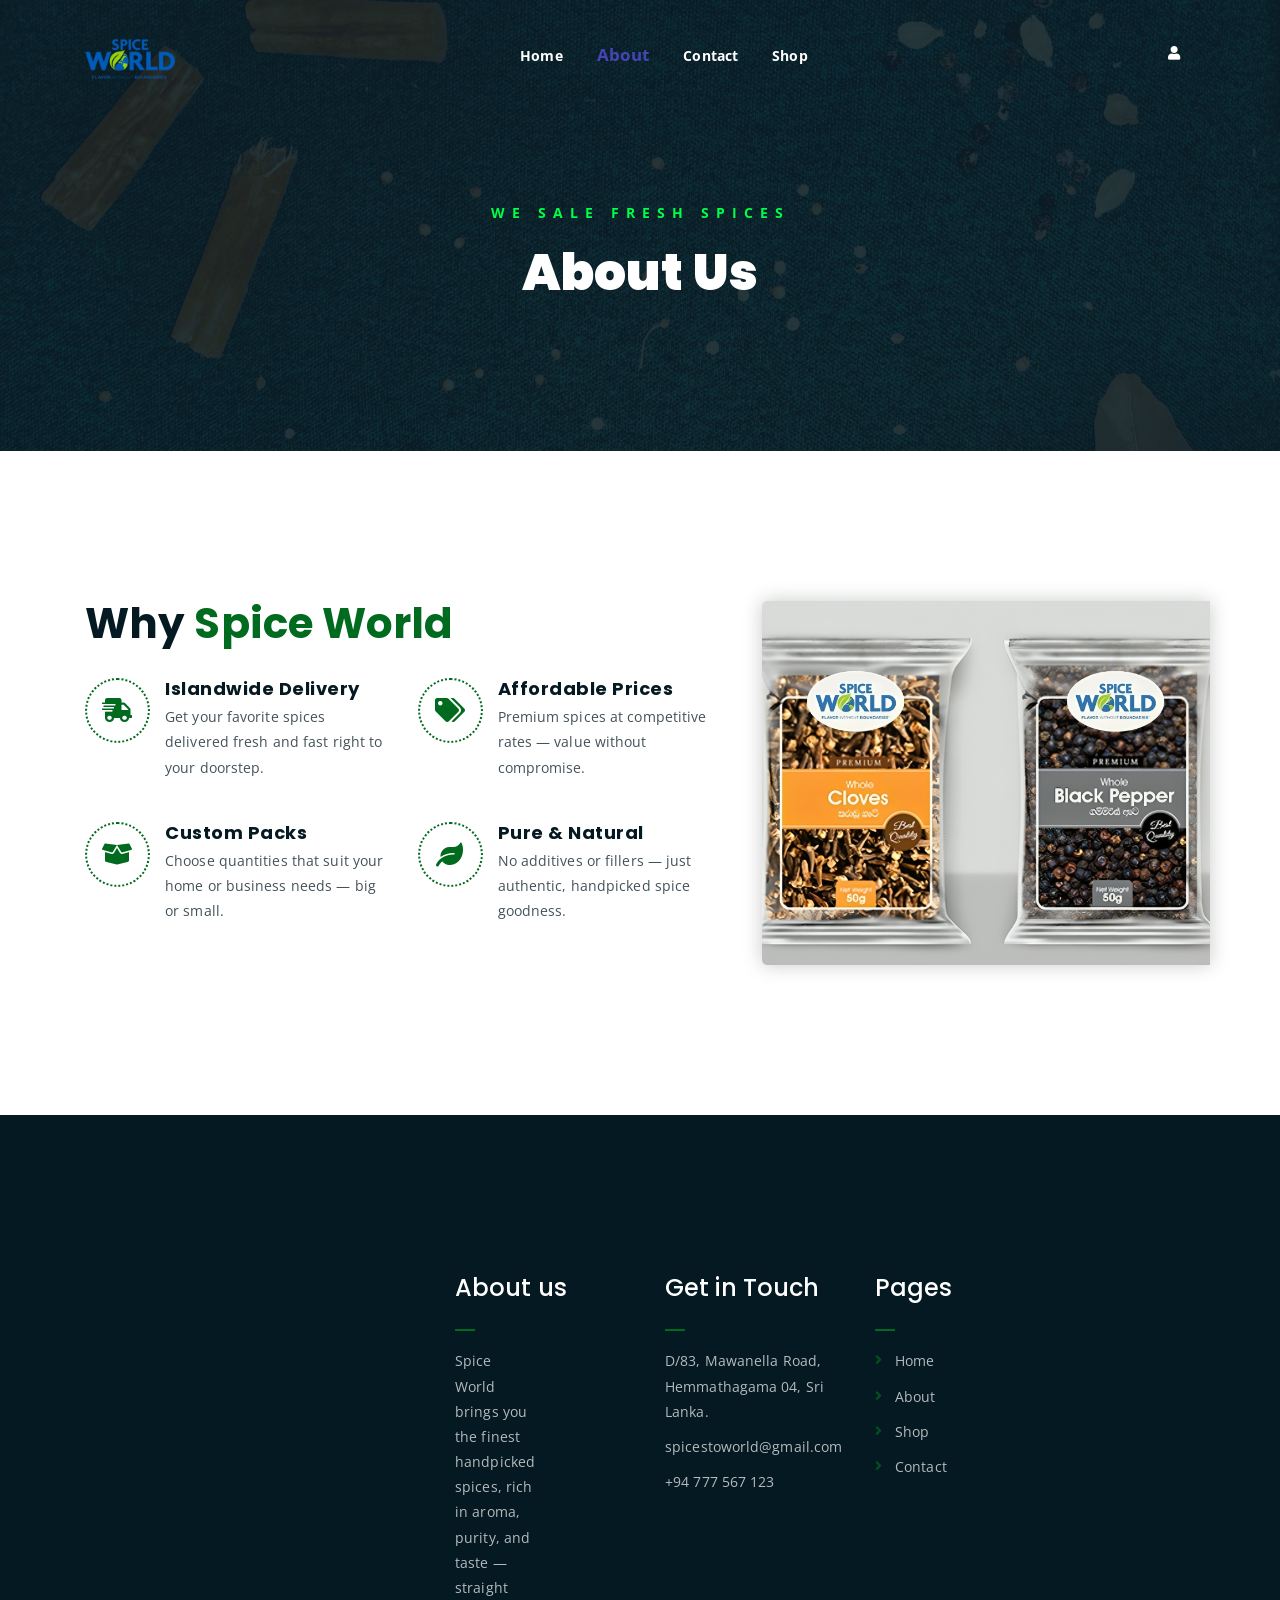
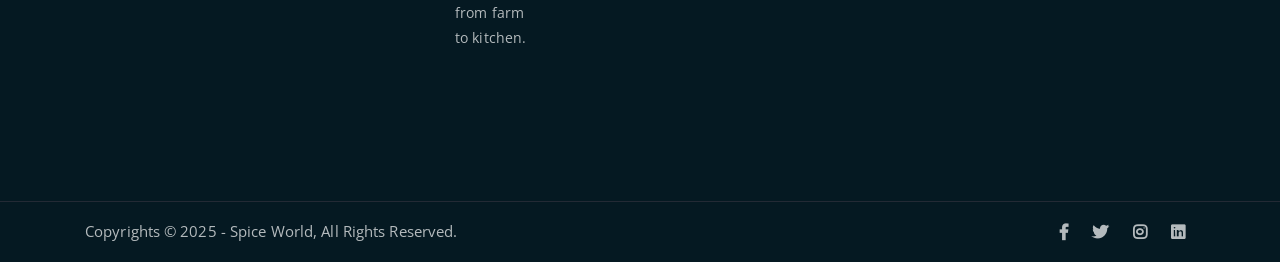
<file: abouta.html>
<!DOCTYPE html>
<html lang="en">
<head>
	<meta charset="UTF-8">
	<meta http-equiv="X-UA-Compatible" content="IE=edge">
	<meta name="viewport" content="width=device-width, initial-scale=1">
	<meta name="description" content="Responsive Bootstrap4 Shop Template, Created by Imran Hossain from https://imransdesign.com/">

	<!-- title -->
	<title>About - Spice World</title>

	<!-- favicon -->
	<link rel="shortcut icon" type="image/png" href="assets/img/LG1.png">
	<!-- google font -->
	<link href="https://fonts.googleapis.com/css?family=Open+Sans:300,400,700" rel="stylesheet">
	<link href="https://fonts.googleapis.com/css?family=Poppins:400,700&display=swap" rel="stylesheet">
	<!-- fontawesome -->
	<link rel="stylesheet" href="assets/css/all.min.css">
	<!-- bootstrap -->
	<link rel="stylesheet" href="assets/bootstrap/css/bootstrap.min.css">
	<!-- owl carousel -->
	<link rel="stylesheet" href="assets/css/owl.carousel.css">
	<!-- magnific popup -->
	<link rel="stylesheet" href="assets/css/magnific-popup.css">
	<!-- animate css -->
	<link rel="stylesheet" href="assets/css/animate.css">
	<!-- mean menu css -->
	<link rel="stylesheet" href="assets/css/meanmenu.min.css">
	<!-- main style -->
	<link rel="stylesheet" href="assets/css/main.css">
	<!-- responsive -->
	<link rel="stylesheet" href="assets/css/responsive.css">
	<style>
				.whatsapp-float {
  position: fixed;
  bottom: 20px;
  right: 20px;
  background-color: #25D366;
  color: white;
  padding: 10px 15px;
  border-radius: 25px;
  display: flex;
  align-items: center;
  text-decoration: none;
  font-family: Arial, sans-serif;
  font-weight: bold;
  box-shadow: 0 4px 10px rgba(0,0,0,0.2);
  transition: background-color 0.3s;
  z-index: 1000;
}

.whatsapp-float img {
  margin-right: 8px;
}

.whatsapp-float:hover {
  background-color: #1ebc5b;
}

	</style>

</head>
<body>
	
	<!--PreLoader-->
    <div class="loader">
        <div class="loader-inner">
            <div class="circle"></div>
        </div>
    </div>
    <!--PreLoader Ends-->
	
	<div class="top-header-area" id="sticker">
		<div class="container">
			<div class="row">
				<div class="col-lg-12 col-sm-12 text-center">
					<div class="main-menu-wrap">
						<!-- logo -->
						<div class="site-logo">
							<a href="indexa.html">
								<img src="assets/img/LG1.png" alt="">
							</a>
						</div>
						<!-- logo -->

						<!-- menu start -->
						<nav class="main-menu">
							<ul>
								<li><a href="indexa.html">Home</a></li>
								</li>
								<li class="current-list-item"><a href="#">About</a>
								</li>
								<li><a href="contacta.html">Contact</a></li>
								<li><a href="shopa.html">Shop</a>
								</li>
								<li>
								<div class="header-icons">
										<a id="login-check" class="login-icon" href="#" title="Login" onclick="handleLoginCheck()"><i
												class="fas fa-user"></i></a>

									</div>
								</li>
							</ul>
						</nav>
						<div class="mobile-menu"></div>
						<!-- menu end -->
					</div>
				</div>
			</div>
		</div>
	</div>
	
	<!-- breadcrumb-section -->
	<div class="breadcrumb-section breadcrumb-bg">
		<div class="container">
			<div class="row">
				<div class="col-lg-8 offset-lg-2 text-center">
					<div class="breadcrumb-text">
						<p>We sale fresh Spices</p>
						<h1>About Us</h1>
					</div>
				</div>
			</div>
		</div>
	</div>
	<!-- end breadcrumb section -->

<!-- featured section -->
<div class="feature-bg">
	<div class="container">
	  <div class="row">
		<div class="col-lg-7">
		  <div class="featured-text">
			<h2 class="pb-3">Why <span class="orange-text">Spice World</span></h2>
			<div class="row">
			  <div class="col-lg-6 col-md-6 mb-4 mb-md-5">
				<div class="list-box d-flex">
				  <div class="list-icon">
					<i class="fas fa-shipping-fast"></i>
				  </div>
				  <div class="content">
					<h3>Islandwide Delivery</h3>
					<p>Get your favorite spices delivered fresh and fast right to your doorstep.</p>
				  </div>
				</div>
			  </div>
			  <div class="col-lg-6 col-md-6 mb-5 mb-md-5">
				<div class="list-box d-flex">
				  <div class="list-icon">
					<i class="fas fa-tags"></i>
				  </div>
				  <div class="content">
					<h3>Affordable Prices</h3>
					<p>Premium spices at competitive rates — value without compromise.</p>
				  </div>
				</div>
			  </div>
			  <div class="col-lg-6 col-md-6 mb-5 mb-md-5">
				<div class="list-box d-flex">
				  <div class="list-icon">
					<i class="fas fa-box-open"></i>
				  </div>
				  <div class="content">
					<h3>Custom Packs</h3>
					<p>Choose quantities that suit your home or business needs — big or small.</p>
				  </div>
				</div>
			  </div>
			  <div class="col-lg-6 col-md-6">
				<div class="list-box d-flex">
				  <div class="list-icon">
					<i class="fas fa-leaf"></i>
				  </div>
				  <div class="content">
					<h3>Pure & Natural</h3>
					<p>No additives or fillers — just authentic, handpicked spice goodness.</p>
				  </div>
				</div>
			  </div>
			</div>
		  </div>
		</div>
	  </div>
	</div>
  </div>
  
	<!-- end featured section -->

	<!-- footer -->
	<div class="footer-area">
		<div class="container">
			<div class="row">
				<div class="col-lg-3 col-md-6">
					<div class="footer-box about-widget">
						<h2 class="widget-title">About us</h2>
						<p>Spice World brings you the finest handpicked spices, rich in aroma, purity, and taste — straight from farm to kitchen.</p>
					</div>
				</div>
				<div class="col-lg-3 col-md-6">
					<div class="footer-box get-in-touch">
						<h2 class="widget-title">Get in Touch</h2>
						<ul>
							<li>D/83, Mawanella Road, Hemmathagama 04, Sri Lanka.</li>
							<li>spicestoworld@gmail.com</li>
							<li>+94 777 567 123</li>
						</ul>
					</div>
				</div>
				<div class="col-lg-3 col-md-6">
					<div class="footer-box pages">
						<h2 class="widget-title">Pages</h2>
						<ul>
							<li><a href="indexa.html">Home</a></li>
							<li><a href="abouta.html">About</a></li>
							<li><a href="shopa.html">Shop</a></li>
							<li><a href="contacta.html">Contact</a></li>
						</ul>
					</div>
				</div>
			</div>
		</div>
	</div>
	<!-- end footer -->
	
	<!-- copyright -->
	<div class="copyright">
		<div class="container">
			<div class="row">
				<div class="col-lg-6 col-md-12">
					<p>Copyrights &copy; 2025 - Spice World</a>,  All Rights Reserved.<br>
					</p>
				</div>
				<div class="col-lg-6 text-right col-md-12">
					<div class="social-icons">
						<ul>
							<li><a href="https://www.facebook.com/profile.php?id=61575938356788" target="_blank"><i class="fab fa-facebook-f"></i></a></li>
							<li><a href="https://x.com/spicetoworld" target="_blank"><i class="fab fa-twitter"></i></a></li>
							<li><a href="https://www.instagram.com/spicestoworld?igsh=NThia3c4ZDhhNjFu" target="_blank"><i class="fab fa-instagram"></i></a></li>
							<li><a href="linkedin.com/in/spice-world-436494185" target="_blank"><i class="fab fa-linkedin"></i></a></li>
						</ul>
					</div>
				</div>
			</div>
		</div>
	</div>
	<!-- end copyright -->
	
	<!-- jquery -->
	<script src="assets/js/jquery-1.11.3.min.js"></script>
	<!-- bootstrap -->
	<script src="assets/bootstrap/js/bootstrap.min.js"></script>
	<!-- count down -->
	<script src="assets/js/jquery.countdown.js"></script>
	<!-- isotope -->
	<script src="assets/js/jquery.isotope-3.0.6.min.js"></script>
	<!-- waypoints -->
	<script src="assets/js/waypoints.js"></script>
	<!-- owl carousel -->
	<script src="assets/js/owl.carousel.min.js"></script>
	<!-- magnific popup -->
	<script src="assets/js/jquery.magnific-popup.min.js"></script>
	<!-- mean menu -->
	<script src="assets/js/jquery.meanmenu.min.js"></script>
	<!-- sticker js -->
	<script src="assets/js/sticker.js"></script>
	<!-- main js -->
	<script src="assets/js/main.js"></script>
		<script src="assets/js/all.js"></script>


</body>
</html>
</file>
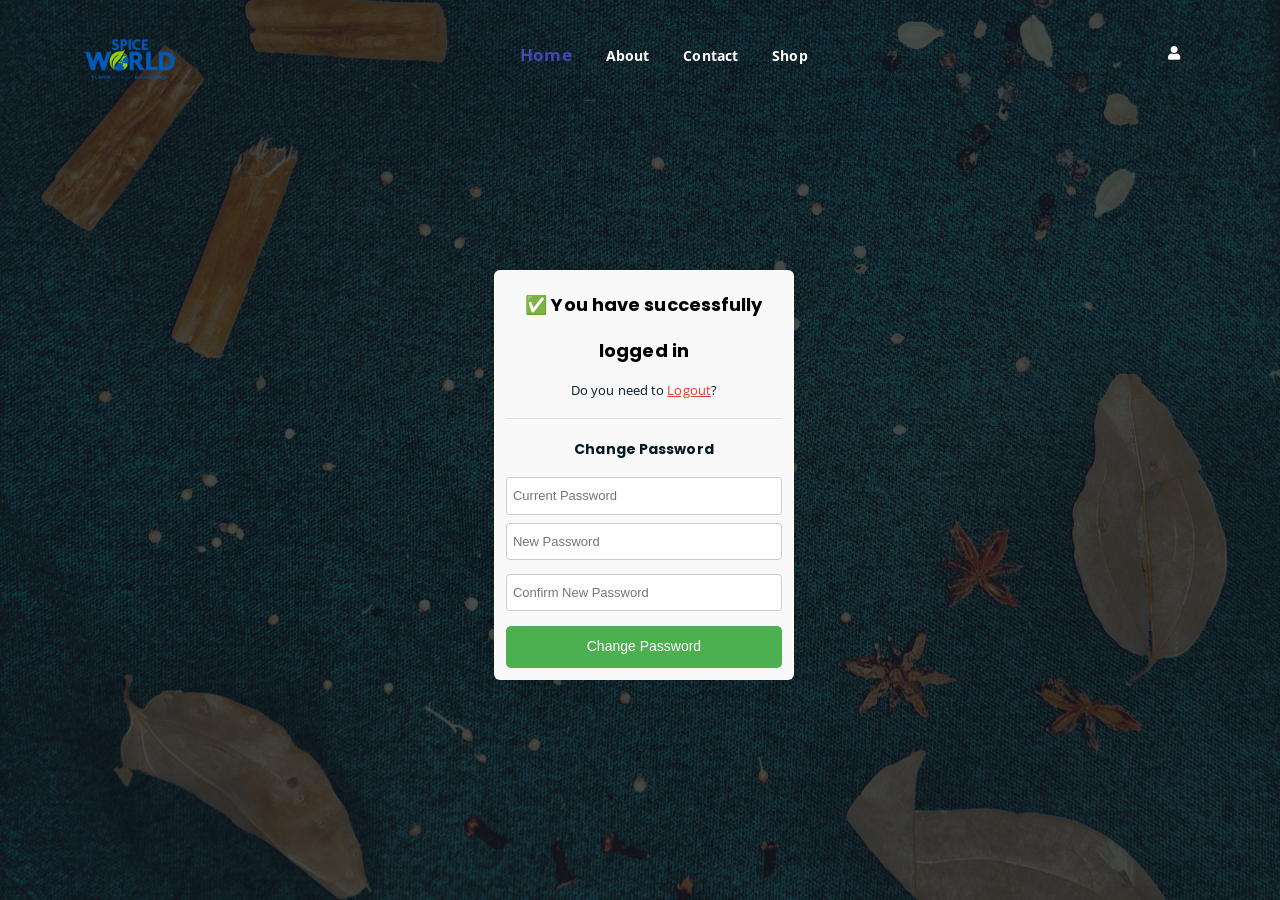
<file: admin_dashboard.html>
<!DOCTYPE html>
<html lang="en">

<head>
    <meta charset="UTF-8">
    <meta http-equiv="X-UA-Compatible" content="IE=edge">
    <meta name="viewport" content="width=device-width, initial-scale=1">
    <meta name="description"
        content="Responsive Bootstrap4 Shop Template, Created by Imran Hossain from https://imransdesign.com/">

    <!-- title -->
    <title>Login - Spice World</title>

    <!-- favicon -->
    <link rel="shortcut icon" type="image/png" href="assets/img/LG1.png">
    <!-- google font -->
    <link href="https://fonts.googleapis.com/css?family=Open+Sans:300,400,700" rel="stylesheet">
    <link href="https://fonts.googleapis.com/css?family=Poppins:400,700&display=swap" rel="stylesheet">
    <!-- fontawesome -->
    <link rel="stylesheet" href="assets/css/all.min.css">
    <!-- bootstrap -->
    <link rel="stylesheet" href="assets/bootstrap/css/bootstrap.min.css">
    <!-- owl carousel -->
    <link rel="stylesheet" href="assets/css/owl.carousel.css">
    <!-- magnific popup -->
    <link rel="stylesheet" href="assets/css/magnific-popup.css">
    <!-- animate css -->
    <link rel="stylesheet" href="assets/css/animate.css">
    <!-- mean menu css -->
    <link rel="stylesheet" href="assets/css/meanmenu.min.css">
    <!-- main style -->
    <link rel="stylesheet" href="assets/css/main.css">
    <!-- responsive -->
    <link rel="stylesheet" href="assets/css/responsive.css">

    <style>

        		.whatsapp-float {
  position: fixed;
  bottom: 20px;
  right: 20px;
  background-color: #25D366;
  color: white;
  padding: 10px 15px;
  border-radius: 25px;
  display: flex;
  align-items: center;
  text-decoration: none;
  font-family: Arial, sans-serif;
  font-weight: bold;
  box-shadow: 0 4px 10px rgba(0,0,0,0.2);
  transition: background-color 0.3s;
  z-index: 1000;
}

.whatsapp-float img {
  margin-right: 8px;
}

.whatsapp-float:hover {
  background-color: #1ebc5b;
}


        html, body {
  overflow-y: hidden;
}

.contact-from-section {
  margin-top: 150px !important; /* smaller top margin to move form up */
  margin-right: 20px;
}

    </style>
</head>

<body>

    <!--PreLoader-->
    <div class="loader">
        <div class="loader-inner">
            <div class="circle"></div>
        </div>
    </div>
    <!--PreLoader Ends-->

    <!-- header -->
    <div class="top-header-area" id="sticker">
        <div class="container">
            <div class="row">
                <div class="col-lg-12 col-sm-12 text-center">
                    <div class="main-menu-wrap">
                        <!-- logo -->
                        <div class="site-logo">
                            <a href="indexa.html">
                                <img src="assets/img/LG1.png" alt="">
                            </a>
                        </div>
                        <!-- logo -->

                        <!-- menu start -->
                        <nav class="main-menu">
                            <ul>
                                <li class="current-list-item"><a href="#">Home</a>
                                </li>
                                <li><a href="abouta.html">About</a></li>
                                </li>
                                <li><a href="contacta.html">Contact</a></li>
                                <li><a href="shopa.html">Shop</a>
                                </li>
                                <li>
                                    <div class="header-icons">
										<a id="login-check" class="login-icon" href="#" title="Login" onclick="handleLoginCheck()"><i
												class="fas fa-user"></i></a>

									</div>
                                </li>
                            </ul>
                        </nav>
                        <div class="mobile-menu"></div>
                        <!-- menu end -->
                    </div>
                </div>
            </div>
        </div>
    </div>

<div class="hero-area hero-bg">
  <div class="container">
    <div class="row">
      <div class="col-lg-9 offset-lg-2 text-center">
        <div class="hero-text">
          <div class="hero-text-tablecell">
            <div class="contact-from-section mt-100 mb-100"> <!-- reduced margin top/bottom -->
              <div class="container">
                <div class="row">
                  <div class="col-12 col-sm-10 col-md-7 col-lg-5 offset-sm-1 offset-md-2 offset-lg-3"> <!-- smaller col -->

                    <div id="form_status"></div>
                    <div class="contact-form">

                      <div id="login-success-box" style="max-width: 300px; margin: 20px auto; background: #f9f9f9; padding: 12px; border-radius: 6px; box-shadow: 0 0 6px rgba(0,0,0,0.1); font-family: Arial, sans-serif; text-align: center;">
                        <h2 style="color:black; font-size: 18px; margin-bottom: 6px; font-weight: bold;">
                          ✅ You have successfully logged in
                        </h2>
                        <p style="margin-bottom: 15px; font-size: 13px;">
                          Do you need to <a onclick="handleLogout()" style="color: #E53935; cursor: pointer; text-decoration: underline;">Logout</a>?
                        </p>
                        <hr style="margin: 15px 0;">
                        <h3 style="margin-bottom: 8px; font-size: 14px;">Change Password</h3>

                        <form id="change-password-form" onsubmit="changePassword(event)">
                          <input type="password" id="current-password" name="current_password" placeholder="Current Password" required autocomplete="off" 
                            style="width: 100%; padding: 6px; margin: 4px 0; border-radius: 4px; border: 1px solid #ccc; font-size: 13px;">
                          <input type="password" id="new-password" name="new_password" placeholder="New Password" required autocomplete="off" 
                            style="width: 100%; padding: 6px; margin: 4px 0; border-radius: 4px; border: 1px solid #ccc; font-size: 13px;">
                          <input type="password" id="confirm-password" name="confirm_password" placeholder="Confirm New Password" required autocomplete="off" 
                            style="width: 100%; padding: 6px; margin: 10px 0 15px 0; border-radius: 4px; border: 1px solid #ccc; font-size: 13px;">
                          <button type="submit" style="width: 100%; padding: 8px; background-color: #4CAF50; color: white; border: none; border-radius: 5px; cursor: pointer; font-size: 14px;">
                            Change Password
                          </button>
                        </form>
                      </div>

                      <div id="popup" style="display:none; position:fixed; top:50%; left:50%; transform:translate(-50%, -50%);
                        background:#fff; border:1px solid #ccc; padding:12px; box-shadow:0 0 8px rgba(0,0,0,0.3); z-index:9999; text-align:center;">
                        <p id="popup-message" style="margin-bottom:8px; font-size: 13px;"></p>
                        <button onclick="closePopup()" style="padding: 5px 10px; cursor:pointer; font-size: 13px;">OK</button>
                      </div>
                      <div id="overlay" style="display:none; position:fixed; top:0; left:0; width:100%; height:100%;
                        background:rgba(0,0,0,0.5); z-index:9998;"></div>

                    </div>
                  </div>
                </div>
              </div>
            </div>
          </div>
        </div>
      </div>  
    </div>
  </div>
</div>


<div id="popup" style="display:none; position:fixed; top:50%; left:50%; transform:translate(-50%, -50%);
  background:#fff; border:1px solid #ccc; padding:15px; box-shadow:0 0 10px rgba(0,0,0,0.3); z-index:9999; text-align:center;">
  <p id="popup-message" style="margin-bottom:10px;"></p>
  <button onclick="closePopup()" style="padding: 6px 12px; cursor:pointer;">OK</button>
</div>
<div id="overlay" style="display:none; position:fixed; top:0; left:0; width:100%; height:100%;
  background:rgba(0,0,0,0.5); z-index:9998;"></div>


    <!-- end hero area -->

    <!-- jquery -->
    <script src="assets/js/jquery-1.11.3.min.js"></script>
    <!-- bootstrap -->
    <script src="assets/bootstrap/js/bootstrap.min.js"></script>
    <!-- count down -->
    <script src="assets/js/jquery.countdown.js"></script>
    <!-- isotope -->
    <script src="assets/js/jquery.isotope-3.0.6.min.js"></script>
    <!-- waypoints -->
    <script src="assets/js/waypoints.js"></script>
    <!-- owl carousel -->
    <script src="assets/js/owl.carousel.min.js"></script>
    <!-- magnific popup -->
    <script src="assets/js/jquery.magnific-popup.min.js"></script>
    <!-- mean menu -->
    <script src="assets/js/jquery.meanmenu.min.js"></script>
    <!-- sticker js -->
    <script src="assets/js/sticker.js"></script>
    <!-- main js -->
    <script src="assets/js/main.js"></script>

    <script src="assets/JSfiles/login.js"></script>
    <script src="assets/js/all.js"></script>
      
    <script>
function showPopup(message, type = 'success', autoClose = false, closeDelay = 3000) {
    const existingOverlay = document.querySelector('.modal-overlay');
    if (existingOverlay) existingOverlay.remove();

    const modalOverlay = document.createElement('div');
    modalOverlay.classList.add('modal-overlay'); // add class for easier handling
    const modalBox = document.createElement('div');
    const msgPara = document.createElement('p');
    const closeButton = document.createElement('button');

    msgPara.textContent = message;
    closeButton.textContent = 'Close';

    modalBox.appendChild(msgPara);
    modalBox.appendChild(closeButton);
    modalOverlay.appendChild(modalBox);
    document.body.appendChild(modalOverlay);

    Object.assign(modalOverlay.style, {
        position: 'fixed',
        top: '0',
        left: '0',
        width: '100%',
        height: '100%',
        backgroundColor: 'rgba(0, 0, 0, 0.5)',
        display: 'flex',
        justifyContent: 'center',
        alignItems: 'center',
        zIndex: '9999'
    });

    Object.assign(modalBox.style, {
        backgroundColor: '#fff',
        padding: '20px',
        borderRadius: '10px',
        textAlign: 'center',
        boxShadow: '0 0 15px rgba(0, 0, 0, 0.4)',
        minWidth: '280px',
        color: type === 'success' ? '#4CAF50' : '#E53935',
        fontFamily: 'Arial'
    });

    Object.assign(closeButton.style, {
        marginTop: '15px',
        padding: '8px 16px',
        border: 'none',
        backgroundColor: type === 'success' ? '#4CAF50' : '#E53935',
        color: '#fff',
        cursor: 'pointer',
        borderRadius: '5px'
    });

    closeButton.addEventListener('click', () => modalOverlay.remove());

    if (autoClose) {
        setTimeout(() => modalOverlay.remove(), closeDelay);
    }
}

function changePassword(event) {
    event.preventDefault(); // Prevent the default form submission

    const currentPassword = document.getElementById("current-password").value.trim();
    const newPassword = document.getElementById("new-password").value.trim();
    const confirmPassword = document.getElementById("confirm-password").value.trim();
    const email = localStorage.getItem("email1");

    const submitButton = document.querySelector("#change-password-form button[type='submit']");
    submitButton.disabled = true; // Disable the button during processing

    console.log("Email from localStorage:", email);

    // Validations
    if (!currentPassword || !newPassword || !confirmPassword) {
        showPopup("Please fill out all fields.", "error");
        submitButton.disabled = false;
        return;
    }

    if (newPassword !== confirmPassword) {
        showPopup("The new password and confirmation do not match.", "error");
        submitButton.disabled = false;
        return;
    }

    if (currentPassword === newPassword) {
        showPopup("New password must be different from current password.", "error");
        submitButton.disabled = false;
        return;
    }

    if (newPassword.length < 6) {
        showPopup("New password must be at least 6 characters.", "error");
        submitButton.disabled = false;
        return;
    }

    // Prepare form data
    const formData = new FormData();
    formData.append("email", email);
    formData.append("current_password", currentPassword);
    formData.append("new_password", newPassword);
    formData.append("confirm_password", confirmPassword);

    // Send request to PHP backend
    fetch("change_password.php", {
        method: "POST",
        body: formData
    })
        .then(response => response.json())
        .then(data => {
            showPopup(data.message, data.success ? "success" : "error");
            if (data.success) {
                document.getElementById("change-password-form").reset();
            }
        })
        .catch(error => {
            console.error("Error:", error);
            showPopup("Something went wrong. Please try again.", "error");
        })
        .finally(() => {
            submitButton.disabled = false; // Re-enable button after request
        });
}

function handleLogout() {
    // Create modal elements
    var modal = document.createElement("div");
    var modalContent = document.createElement("div");
    var closeBtn = document.createElement("span");
    var modalHeader = document.createElement("h2");
    var modalText = document.createElement("p");
    var confirmBtn = document.createElement("button");
    var cancelBtn = document.createElement("button");
    var styleTag = document.createElement("style");

    // Set modal attributes and text content
    modal.id = "logoutModal";
    modal.classList.add("modal");
    modalContent.classList.add("modal-content");

    closeBtn.classList.add("close-btn");
    closeBtn.innerHTML = "&times;";
    modalHeader.innerHTML = "Logout Confirmation";
    modalText.innerHTML = "Are you sure you want to log out?";
    confirmBtn.innerHTML = "Yes, log me out";
    cancelBtn.innerHTML = "Cancel";

    // Append elements
    modalContent.appendChild(closeBtn);
    modalContent.appendChild(modalHeader);
    modalContent.appendChild(modalText);
    modalContent.appendChild(confirmBtn);
    modalContent.appendChild(cancelBtn);
    modal.appendChild(modalContent);
    document.body.appendChild(modal);
    document.head.appendChild(styleTag);

    // Add responsive and modal styles
    styleTag.innerHTML = `
        .modal {
            display: block;
            position: fixed;
            left: 0;
            top: 0;
            width: 100%;
            height: 100%;
            background-color: rgba(0, 0, 0, 0.4);
            z-index: 9999;
        }

        .modal-content {
            background-color: #fff;
            margin: 15% auto;
            padding: 20px;
            border: 1px solid #888;
            width: 90%;
            max-width: 400px;
            text-align: center;
            border-radius: 8px;
            position: relative;
            box-shadow: 0 4px 8px rgba(0,0,0,0.2);
        }

        .close-btn {
            color: #aaa;
            font-size: 28px;
            font-weight: bold;
            position: absolute;
            top: 5px;
            right: 15px;
            cursor: pointer;
        }

        .modal-content h2 {
            margin-bottom: 10px;
            font-size: 18px;
            color: #333;
        }

        .modal-content p {
            margin-bottom: 20px;
            font-size: 14px;
            color: #555;
        }

        .modal-content button {
            padding: 10px 20px;
            font-size: 14px;
            margin: 5px;
            border-radius: 5px;
            cursor: pointer;
            border: none;
        }

        .modal-content button:nth-of-type(1) {
            background-color: #4CAF50;
            color: white;
        }

        .modal-content button:nth-of-type(2) {
            background-color: #f44336;
            color: white;
        }

        @media (max-width: 480px) {
            .modal-content {
                margin: 70% auto; /* pushed a bit more down */
                padding: 15px;
                width: 95%;
            }

            .modal-content h2 {
                font-size: 16px;
            }

            .modal-content p {
                font-size: 13px;
            }

            .modal-content button {
                font-size: 13px;
                padding: 8px 16px;
            }

            .close-btn {
                font-size: 24px;
                right: 10px;
            }
        }
    `;

    // Add event listeners
    closeBtn.addEventListener("click", function () {
        modal.style.display = "none";
        modal.remove();
    });

    cancelBtn.addEventListener("click", function () {
        modal.style.display = "none";
        modal.remove();
    });

    confirmBtn.addEventListener("click", function () {
        // Clear localStorage
        localStorage.removeItem('loggedIn');
        localStorage.removeItem('email');
        localStorage.removeItem('email1');

        // Redirect to login page
        window.location.href = "login.html";
    });
}
</script>


</body>

</html>
</file>
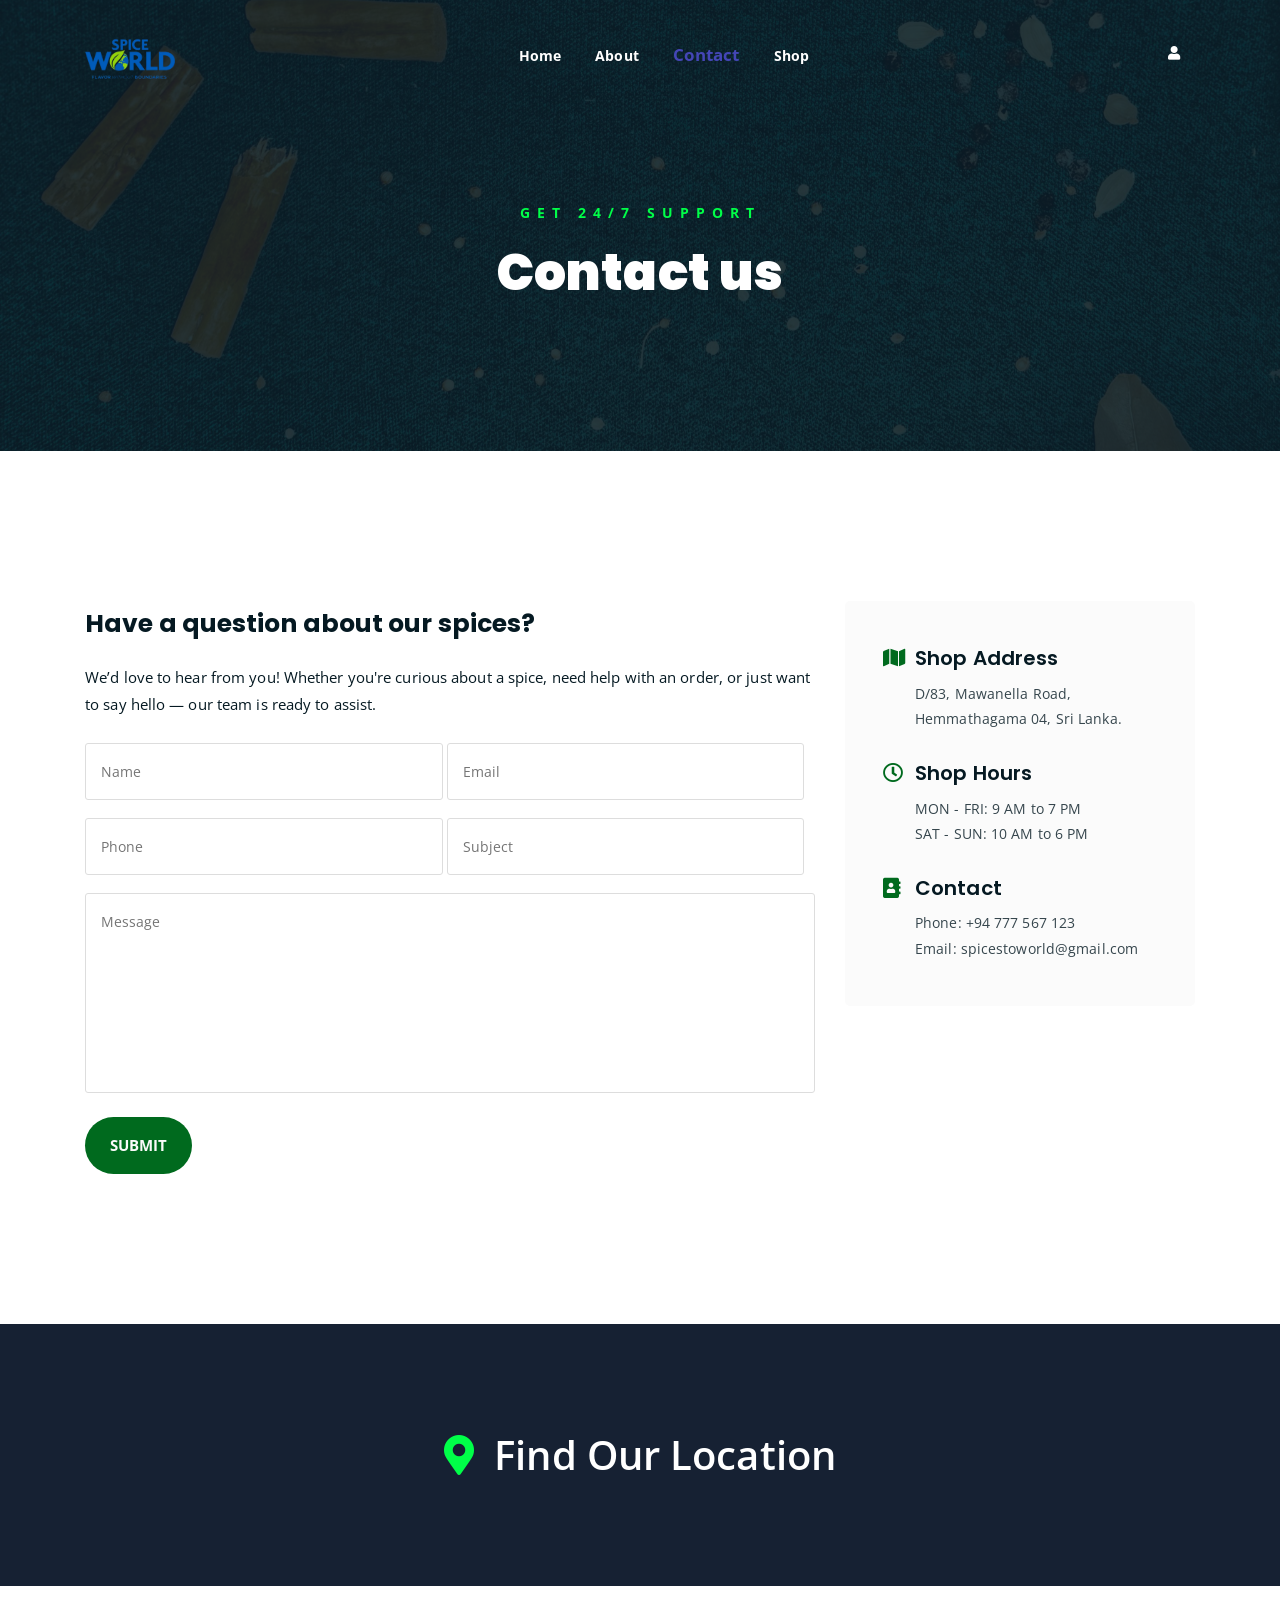
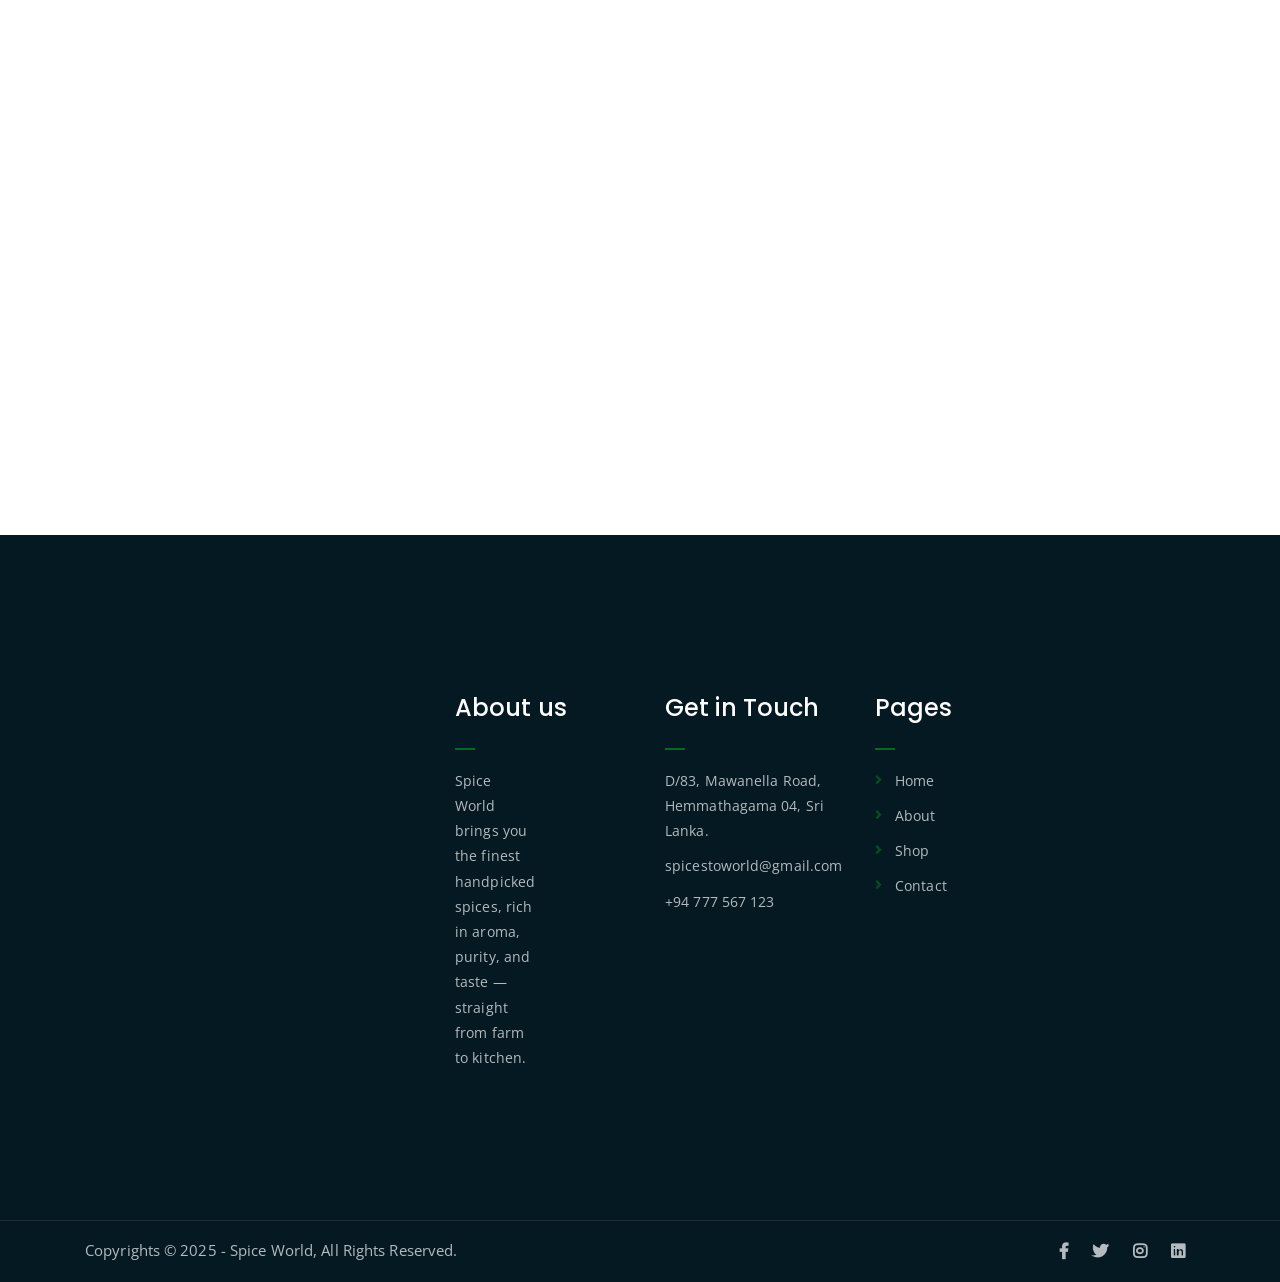
<file: contacta.html>
<!DOCTYPE html>
<html lang="en">
<head>
	<meta charset="UTF-8">
	<meta http-equiv="X-UA-Compatible" content="IE=edge">
	<meta name="viewport" content="width=device-width, initial-scale=1">
	<meta name="description" content="Responsive Bootstrap4 Shop Template, Created by Imran Hossain from https://imransdesign.com/">

	<!-- title -->
	<title>Contact - Spice World</title>

	<!-- favicon -->
	<link rel="shortcut icon" type="image/png" href="assets/img/LG1.png">
	<!-- google font -->
	<link href="https://fonts.googleapis.com/css?family=Open+Sans:300,400,700" rel="stylesheet">
	<link href="https://fonts.googleapis.com/css?family=Poppins:400,700&display=swap" rel="stylesheet">
	<!-- fontawesome -->
	<link rel="stylesheet" href="assets/css/all.min.css">
	<!-- bootstrap -->
	<link rel="stylesheet" href="assets/bootstrap/css/bootstrap.min.css">
	<!-- owl carousel -->
	<link rel="stylesheet" href="assets/css/owl.carousel.css">
	<!-- magnific popup -->
	<link rel="stylesheet" href="assets/css/magnific-popup.css">
	<!-- animate css -->
	<link rel="stylesheet" href="assets/css/animate.css">
	<!-- mean menu css -->
	<link rel="stylesheet" href="assets/css/meanmenu.min.css">
	<!-- main style -->
	<link rel="stylesheet" href="assets/css/main.css">
	<!-- responsive -->
	<link rel="stylesheet" href="assets/css/responsive.css">

	<style>
				.whatsapp-float {
  position: fixed;
  bottom: 20px;
  right: 20px;
  background-color: #25D366;
  color: white;
  padding: 10px 15px;
  border-radius: 25px;
  display: flex;
  align-items: center;
  text-decoration: none;
  font-family: Arial, sans-serif;
  font-weight: bold;
  box-shadow: 0 4px 10px rgba(0,0,0,0.2);
  transition: background-color 0.3s;
  z-index: 1000;
}

.whatsapp-float img {
  margin-right: 8px;
}

.whatsapp-float:hover {
  background-color: #1ebc5b;
}

	</style>

</head>
<body>
	
	<!--PreLoader-->
    <div class="loader">
        <div class="loader-inner">
            <div class="circle"></div>
        </div>
    </div>
    <!--PreLoader Ends-->
	
		
	<div class="top-header-area" id="sticker">
		<div class="container">
			<div class="row">
				<div class="col-lg-12 col-sm-12 text-center">
					<div class="main-menu-wrap">
						<!-- logo -->
						<div class="site-logo">
							<a href="indexa.html">
								<img src="assets/img/LG1.png" alt="">
							</a>
						</div>
						<!-- logo -->

						<!-- menu start -->
						<nav class="main-menu">
							<ul>
								<li><a href="indexa.html">Home</a></li>
								</li>
								<li><a href="abouta.html">About</a></li>
								<li class="current-list-item"><a href="#">Contact</a>
								</li>
								<li><a href="shopa.html">Shop</a>
								</li>
								<li>
									<div class="header-icons">
										<a id="login-check" class="login-icon" href="#" title="Login" onclick="handleLoginCheck()"><i
												class="fas fa-user"></i></a>

									</div>
								</li>
							</ul>
						</nav>
						<div class="mobile-menu"></div>
						<!-- menu end -->
					</div>
				</div>
			</div>
		</div>
	</div>


	<!-- breadcrumb-section -->
	<div class="breadcrumb-section breadcrumb-bg">
		<div class="container">
			<div class="row">
				<div class="col-lg-8 offset-lg-2 text-center">
					<div class="breadcrumb-text">
						<p>Get 24/7 Support</p>
						<h1>Contact us</h1>
					</div>
				</div>
			</div>
		</div>
	</div>
	<!-- end breadcrumb section -->

<!-- contact form -->
<div class="contact-from-section mt-150 mb-150">
	<div class="container">
		<div class="row">
			<div class="col-lg-8 mb-5 mb-lg-0">
				<div class="form-title">
					<h2>Have a question about our spices?</h2>
					<p>We’d love to hear from you! Whether you're curious about a spice, need help with an order, or just want to say hello — our team is ready to assist.</p>
				</div>
				<div id="form_status"></div>
				<div class="contact-form">
					<form type="POST" id="spiceworld-contact" onSubmit="return valid_datas( this );">
						<p>
							<input type="text" placeholder="Name" name="name" id="name">
							<input type="email" placeholder="Email" name="email" id="email">
						</p>
						<p>
							<input type="tel" placeholder="Phone" name="phone" id="phone">
							<input type="text" placeholder="Subject" name="subject" id="subject">
						</p>
						<p><textarea name="message" id="message" cols="30" rows="10" placeholder="Message"></textarea></p>
						<input type="hidden" name="token" value="FsWga4&@f6aw" />
						<p><input type="submit" value="Submit"></p>
					</form>
				</div>
			</div>
			<div class="col-lg-4">
				<div class="contact-form-wrap">
					<div class="contact-form-box">
						<h4><i class="fas fa-map"></i> Shop Address</h4>
						<p>D/83, Mawanella Road,  <br> Hemmathagama 04, Sri Lanka.</p>
					</div>
					<div class="contact-form-box">
						<h4><i class="far fa-clock"></i> Shop Hours</h4>
						<p>MON - FRI: 9 AM to 7 PM <br> SAT - SUN: 10 AM to 6 PM</p>
					</div>
					<div class="contact-form-box">
						<h4><i class="fas fa-address-book"></i> Contact</h4>
						<p>Phone: +94 777 567 123 <br> Email: spicestoworld@gmail.com</p>
					</div>
				</div>
			</div>
		</div>
	</div>
</div>

	<!-- find our location -->
	<div class="find-location blue-bg">
		<div class="container">
			<div class="row">
				<div class="col-lg-12 text-center">
					<p> <i class="fas fa-map-marker-alt"></i> Find Our Location</p>
				</div>
			</div>
		</div>
	</div>
	<!-- end find our location -->
<!-- google map section -->
<div class="embed-responsive embed-responsive-21by9">
	<iframe 
		src="https://www.google.com/maps/embed?pb=!1m18!1m12!1m3!1d3963.4748001321666!2d80.4440387!3d7.2528677!2m3!1f0!2f0!3f0!3m2!1i1024!2i768!4f13.1!3m3!1m2!1s0x3ae31978b2857f8f%3A0x7ef487d6101624b1!2sD%2F83%2C%20Mawanella%20Road%2C%20Hemmathagama%2004%2C%20Sri%20Lanka!5e0!3m2!1sen!2slk!4v1713931070891!5m2!1sen!2slk" 
		width="600" 
		height="450" 
		frameborder="0" 
		style="border:0;" 
		allowfullscreen="" 
		class="embed-responsive-item">
	</iframe>
</div>
<!-- end google map section -->


	<!-- footer -->
	<div class="footer-area">
		<div class="container">
			<div class="row">
				<div class="col-lg-3 col-md-6">
					<div class="footer-box about-widget">
						<h2 class="widget-title">About us</h2>
						<p>Spice World brings you the finest handpicked spices, rich in aroma, purity, and taste — straight from farm to kitchen.</p>
					</div>
				</div>
				<div class="col-lg-3 col-md-6">
					<div class="footer-box get-in-touch">
						<h2 class="widget-title">Get in Touch</h2>
						<ul>
							<li>D/83, Mawanella Road, Hemmathagama 04, Sri Lanka.</li>
							<li>spicestoworld@gmail.com</li>
							<li>+94 777 567 123</li>
						</ul>
					</div>
				</div>
				<div class="col-lg-3 col-md-6">
					<div class="footer-box pages">
						<h2 class="widget-title">Pages</h2>
						<ul>
							<li><a href="indexa.html">Home</a></li>
							<li><a href="abouta.html">About</a></li>
							<li><a href="shopa.html">Shop</a></li>
							<li><a href="contacta.html">Contact</a></li>
						</ul>
					</div>
				</div>
			</div>
		</div>
	</div>
	<!-- end footer -->
	
	<!-- copyright -->
	<div class="copyright">
		<div class="container">
			<div class="row">
				<div class="col-lg-6 col-md-12">
					<p>Copyrights &copy; 2025 - Spice World</a>,  All Rights Reserved.<br>
					</p>
				</div>
				<div class="col-lg-6 text-right col-md-12">
					<div class="social-icons">
						<ul>
							<li><a href="https://www.facebook.com/profile.php?id=61575938356788" target="_blank"><i class="fab fa-facebook-f"></i></a></li>
							<li><a href="https://x.com/spicetoworld" target="_blank"><i class="fab fa-twitter"></i></a></li>
							<li><a href="https://www.instagram.com/spicestoworld?igsh=NThia3c4ZDhhNjFu" target="_blank"><i class="fab fa-instagram"></i></a></li>
							<li><a href="linkedin.com/in/spice-world-436494185" target="_blank"><i class="fab fa-linkedin"></i></a></li>
						</ul>
					</div>
				</div>
			</div>
		</div>
	</div>
	<!-- end copyright -->
	
	<!-- jquery -->
	<script src="assets/js/jquery-1.11.3.min.js"></script>
	<!-- bootstrap -->
	<script src="assets/bootstrap/js/bootstrap.min.js"></script>
	<!-- count down -->
	<script src="assets/js/jquery.countdown.js"></script>
	<!-- isotope -->
	<script src="assets/js/jquery.isotope-3.0.6.min.js"></script>
	<!-- waypoints -->
	<script src="assets/js/waypoints.js"></script>
	<!-- owl carousel -->
	<script src="assets/js/owl.carousel.min.js"></script>
	<!-- magnific popup -->
	<script src="assets/js/jquery.magnific-popup.min.js"></script>
	<!-- mean menu -->
	<script src="assets/js/jquery.meanmenu.min.js"></script>
	<!-- sticker js -->
	<script src="assets/js/sticker.js"></script>
	<!-- form validation js -->
	<script src="assets/js/form-validate.js"></script>
	<!-- main js -->
	<script src="assets/js/main.js"></script>
		<script src="assets/js/all.js"></script>

</body>
</html>
</file>
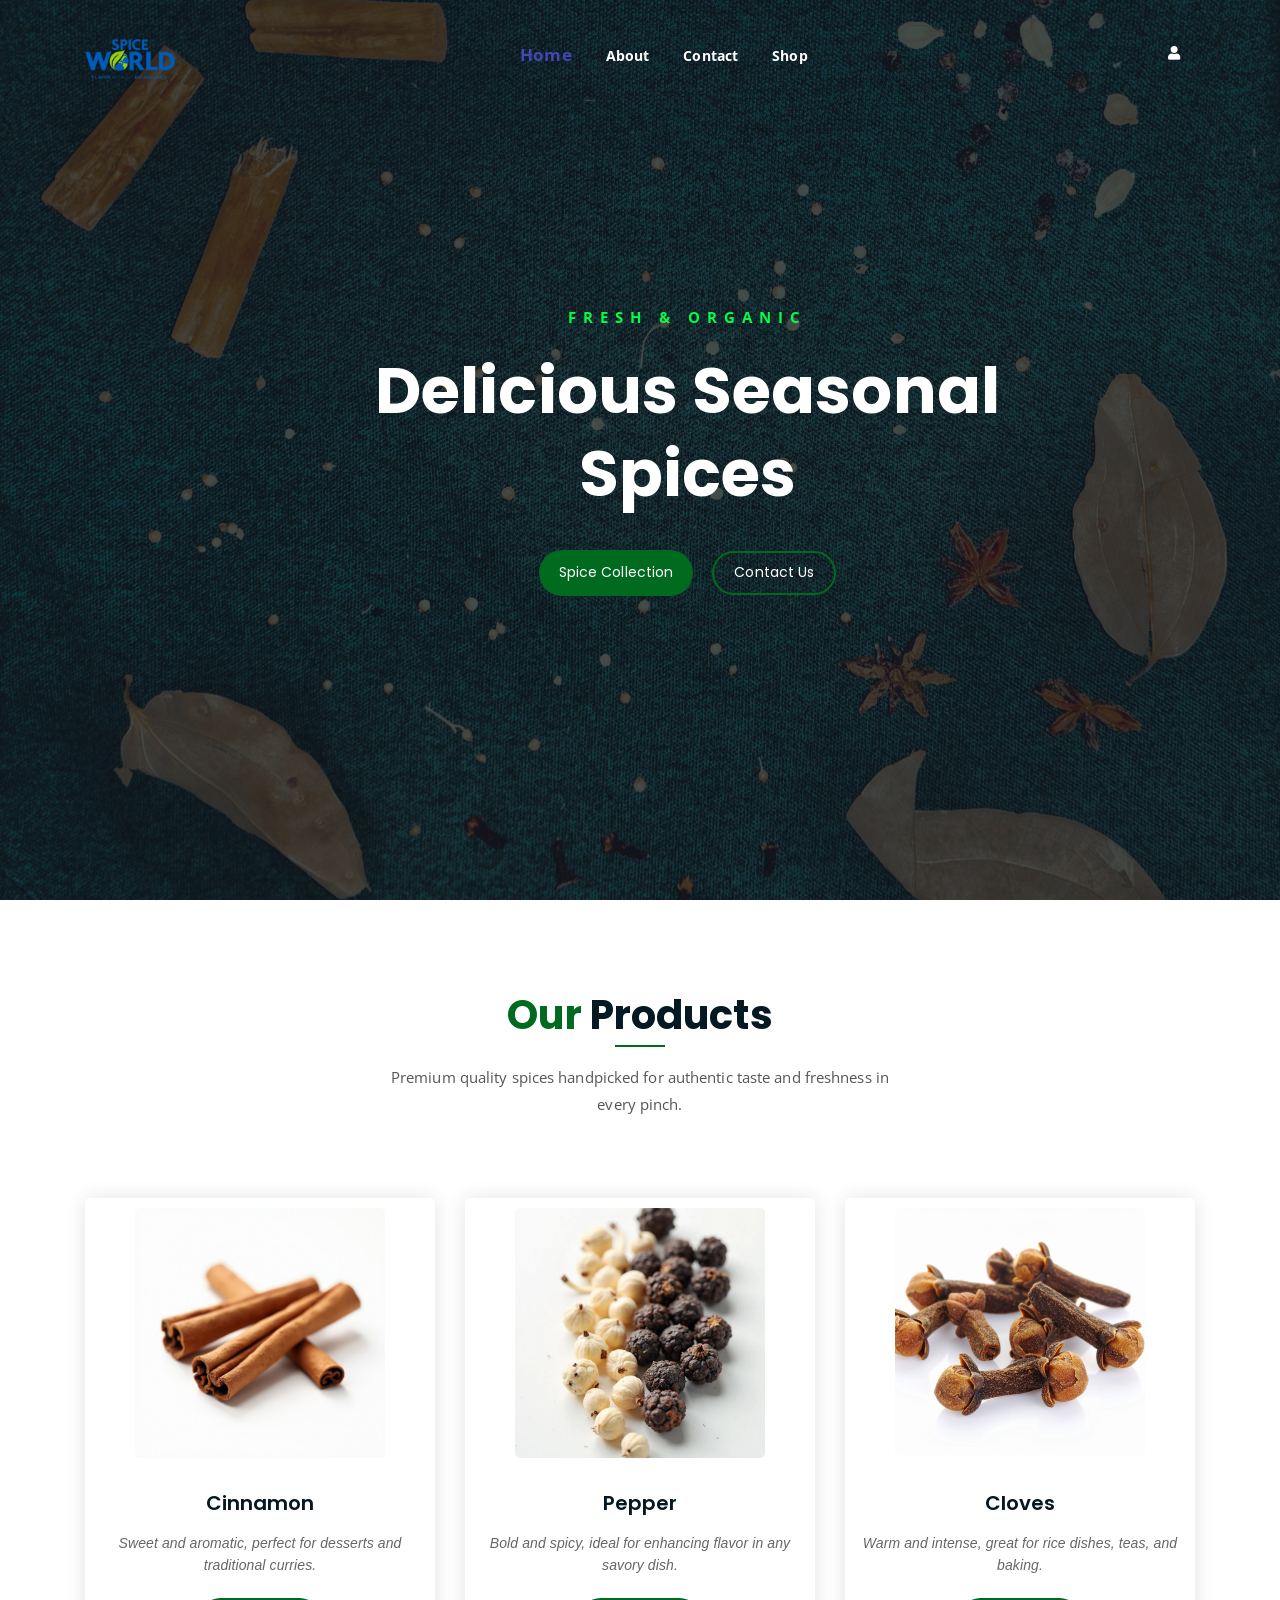
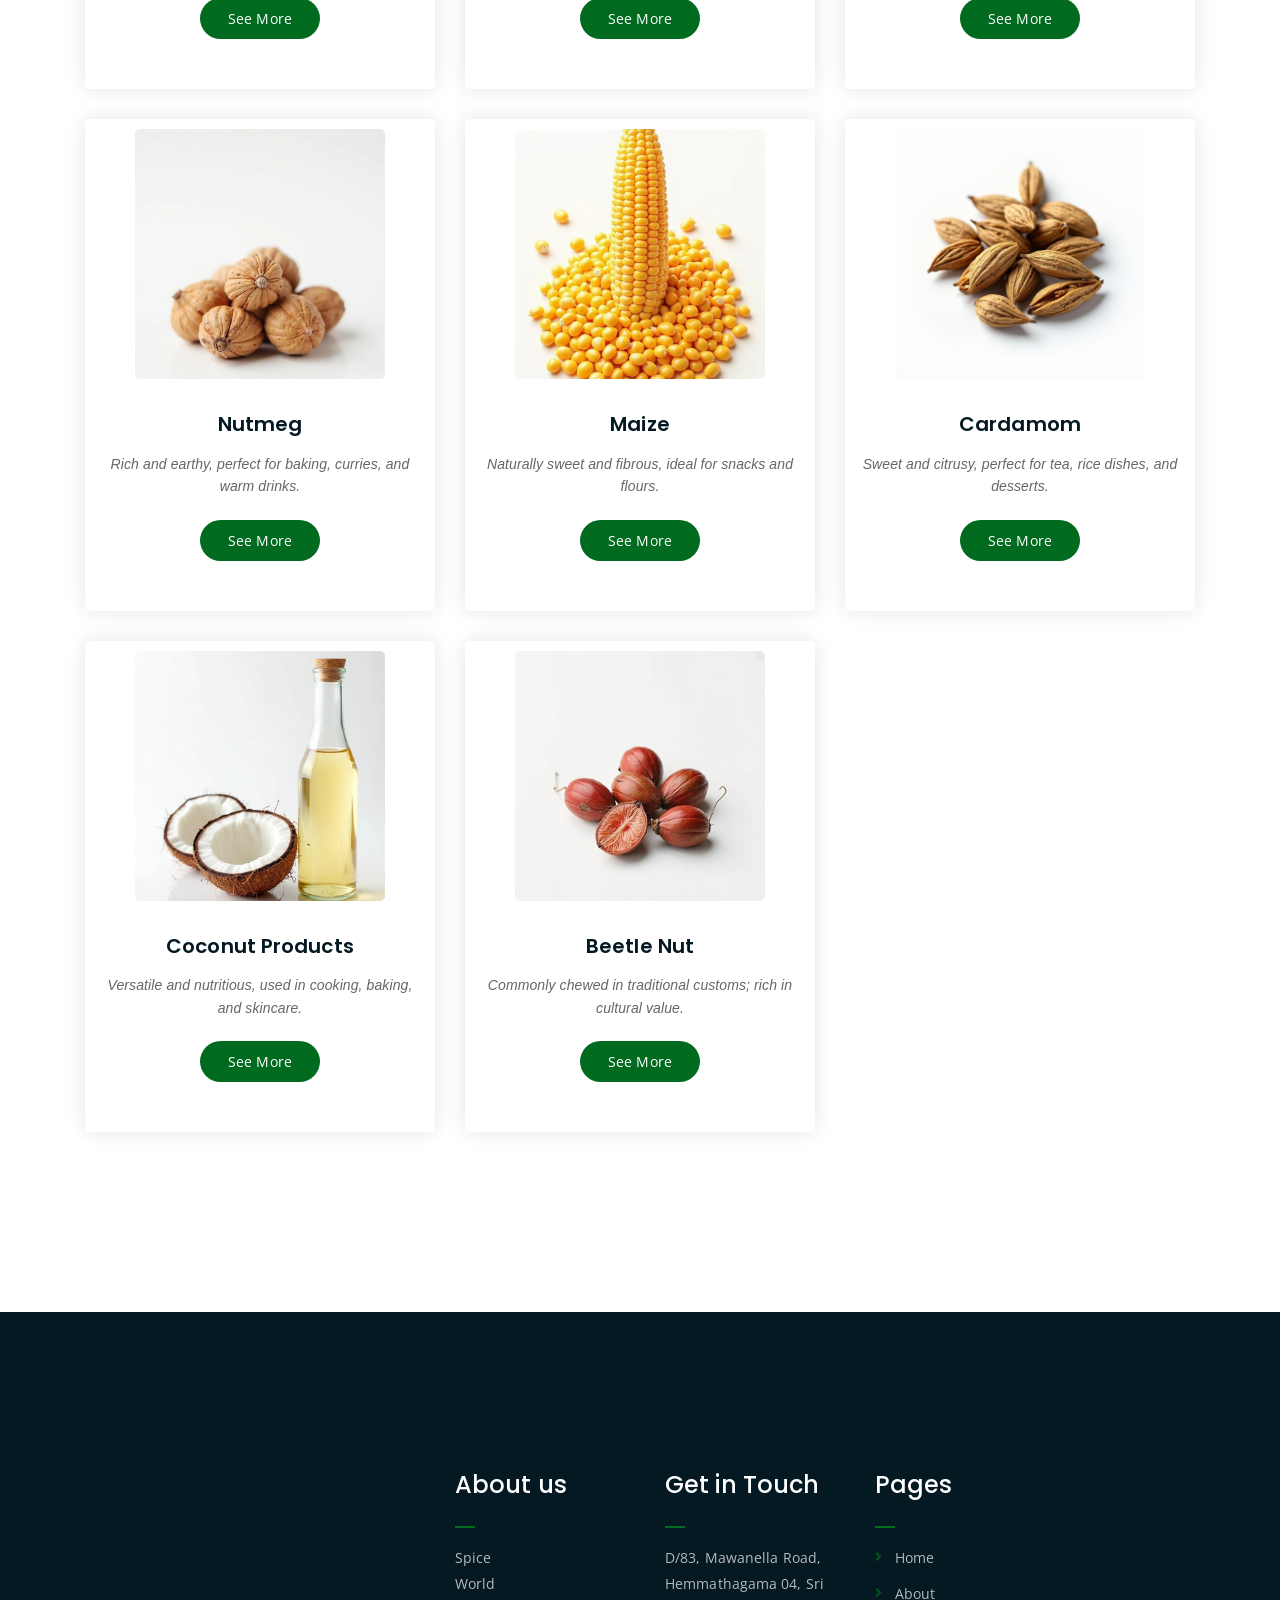
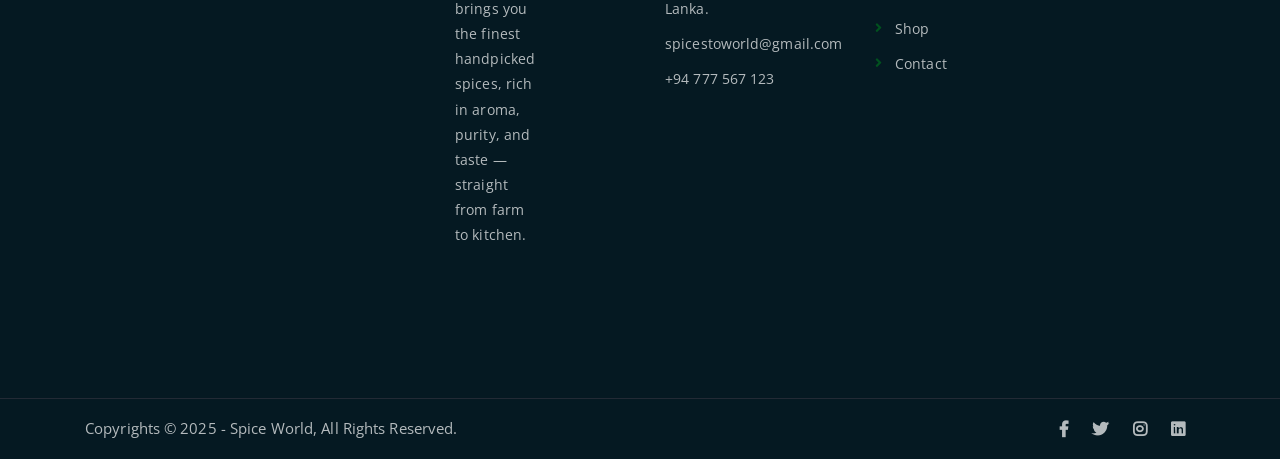
<file: indexa.html>
<!DOCTYPE html>
<html lang="en">

<head>
	<meta charset="UTF-8">
	<meta http-equiv="X-UA-Compatible" content="IE=edge">
	<meta name="viewport" content="width=device-width, initial-scale=1">
	<meta name="description"
		content="Responsive Bootstrap4 Shop Template, Created by Imran Hossain from https://imransdesign.com/">

	<!-- title -->
	<title>Home - Spice World</title>

	<!-- favicon -->
	<link rel="shortcut icon" type="image/png" href="assets/img/LG1.png">
	<!-- google font -->
	<link href="https://fonts.googleapis.com/css?family=Open+Sans:300,400,700" rel="stylesheet">
	<link href="https://fonts.googleapis.com/css?family=Poppins:400,700&display=swap" rel="stylesheet">
	<!-- fontawesome -->
	<link rel="stylesheet" href="assets/css/all.min.css">
	<!-- bootstrap -->
	<link rel="stylesheet" href="assets/bootstrap/css/bootstrap.min.css">
	<!-- owl carousel -->
	<link rel="stylesheet" href="assets/css/owl.carousel.css">
	<!-- magnific popup -->
	<link rel="stylesheet" href="assets/css/magnific-popup.css">
	<!-- animate css -->
	<link rel="stylesheet" href="assets/css/animate.css">
	<!-- mean menu css -->
	<link rel="stylesheet" href="assets/css/meanmenu.min.css">
	<!-- main style -->
	<link rel="stylesheet" href="assets/css/main.css">
	<!-- responsive -->
	<link rel="stylesheet" href="assets/css/responsive.css">


	<style>

				.whatsapp-float {
  position: fixed;
  bottom: 20px;
  right: 20px;
  background-color: #25D366;
  color: white;
  padding: 10px 15px;
  border-radius: 25px;
  display: flex;
  align-items: center;
  text-decoration: none;
  font-family: Arial, sans-serif;
  font-weight: bold;
  box-shadow: 0 4px 10px rgba(0,0,0,0.2);
  transition: background-color 0.3s;
  z-index: 1000;
}

.whatsapp-float img {
  margin-right: 8px;
}

.whatsapp-float:hover {
  background-color: #1ebc5b;
}

		.see-more-btn {
			display: inline-block;
			margin-top: 10px;
			padding: 8px 20px;
			font-size: 14px;
			color: #fff;
			background-color: #006a1e;
			border: none;
			border-radius: 25px;
			text-decoration: none;
			transition: all 0.3s ease;
			width: 120px;
			text-align: center;
		}

		.see-more-btn:hover {
			width: 160px;
			background-color: #006a39;
			color: #fff;
		}

		.single-product-item p {
			font-size: 14px;
			color: #666;
			margin: 12px 0;
			padding: 0 10px;
			line-height: 1.6;
			font-style: italic;
			font-family: 'Segoe UI', Tahoma, Geneva, Verdana, sans-serif;
			text-align: center;
			transition: color 0.3s ease;
		}

		.single-product-item:hover p {
			color: #333;
		}



		.product-image {
	width: 100%;
	display: flex;
	justify-content: center;
	align-items: center;
	padding: 10px;
}

.product-img {
	width: 100%;
	max-width: 250px;
	height: 250px;
	object-fit: cover;
	border-radius: 10px;
}

@media (max-width: 768px) {
	.product-img {
		max-width: 100%;
		height: auto;
	}
}

	</style>
</head>

<body>

	<!--PreLoader-->
	<div class="loader">
		<div class="loader-inner">
			<div class="circle"></div>
		</div>
	</div>
	<!--PreLoader Ends-->

	<!-- header -->
	<div class="top-header-area" id="sticker">
		<div class="container">
			<div class="row">
				<div class="col-lg-12 col-sm-12 text-center">
					<div class="main-menu-wrap">
						<!-- logo -->
						<div class="site-logo">
							<a href="indexa.html">
								<img src="assets/img/LG1.png" alt="">
							</a>
						</div>
						<!-- logo -->

						<!-- menu start -->
						<nav class="main-menu">
							<ul>
								<li class="current-list-item"><a href="#">Home</a>
								</li>
								<li><a href="abouta.html">About</a></li>
								</li>
								<li><a href="contacta.html">Contact</a></li>
								<li><a href="shopa.html">Shop</a>
								</li>
								<li>
									<div class="header-icons">
										<a id="login-check" class="login-icon" href="#" title="Login" onclick="handleLoginCheck()"><i
												class="fas fa-user"></i></a>

									</div>
								</li>
							</ul>
						</nav>
						<div class="mobile-menu"></div>
						<!-- menu end -->
					</div>
				</div>
			</div>
		</div>
	</div>

	<!-- hero area -->
	<div class="hero-area hero-bg">
		<div class="container">
			<div class="row">
				<div class="col-lg-9 offset-lg-2 text-center">
					<div class="hero-text">
						<div class="hero-text-tablecell">
							<p class="subtitle">Fresh & Organic</p>
							<h1>Delicious Seasonal Spices</h1>
							<div class="hero-btns">
								<a href="shopa.html" class="boxed-btn">Spice Collection</a>
								<a href="contacta.html" class="bordered-btn">Contact Us</a>
							</div>
						</div>
					</div>
				</div>
			</div>
		</div>
	</div>
	<!-- end hero area -->


	<!-- product section -->
	<div class="product-section mt-150 mb-150">
		<div class="container">
			<div class="row">
				<div class="col-lg-8 offset-lg-2 text-center">
					<div class="section-title">
						<h3><span class="orange-text">Our</span> Products</h3>
						<p>Premium quality spices handpicked for authentic taste and freshness in every pinch.
						</p>
					</div>
				</div>
			</div>



<div class="row">
	<!-- Cinnamon -->
	<div class="col-lg-4 col-md-6 text-center">
		<div class="single-product-item">
			<div class="product-image">
				<img src="assets/img/Cin.jpg" alt="Cinnamon" class="product-img">
			</div>
			<h3>Cinnamon</h3>
			<p>Sweet and aromatic, perfect for desserts and traditional curries.</p>
			<a href="shopa.html" class="see-more-btn">See More</a>
		</div>
	</div>

	<!-- Pepper -->
	<div class="col-lg-4 col-md-6 text-center">
		<div class="single-product-item">
			<div class="product-image">
				<img src="assets/img/Pep.jpg" alt="Pepper" class="product-img">
			</div>
			<h3>Pepper</h3>
			<p>Bold and spicy, ideal for enhancing flavor in any savory dish.</p>
			<a href="shopa.html" class="see-more-btn">See More</a>
		</div>
	</div>

	<!-- Cloves -->
	<div class="col-lg-4 col-md-6 text-center">
		<div class="single-product-item">
			<div class="product-image">
				<img src="assets/img/cloves.jpg" alt="Cloves" class="product-img">
			</div>
			<h3>Cloves</h3>
			<p>Warm and intense, great for rice dishes, teas, and baking.</p>
			<a href="shopa.html" class="see-more-btn">See More</a>
		</div>
	</div>

	<!-- Nutmeg -->
	<div class="col-lg-4 col-md-6 text-center">
		<div class="single-product-item">
			<div class="product-image">
				<img src="assets/img/nutmeg.jpg" alt="Nutmeg" class="product-img">
			</div>
			<h3>Nutmeg</h3>
			<p>Rich and earthy, perfect for baking, curries, and warm drinks.</p>
			<a href="shopa.html" class="see-more-btn">See More</a>
		</div>
	</div>

	<!-- Maize -->
	<div class="col-lg-4 col-md-6 text-center">
		<div class="single-product-item">
			<div class="product-image">
				<img src="assets/img/maize.jpg" alt="Maize" class="product-img">
			</div>
			<h3>Maize</h3>
			<p>Naturally sweet and fibrous, ideal for snacks and flours.</p>
			<a href="shopa.html" class="see-more-btn">See More</a>
		</div>
	</div>

	<!-- Cardamom -->
	<div class="col-lg-4 col-md-6 text-center">
		<div class="single-product-item">
			<div class="product-image">
				<img src="assets/img/Car.jpg" alt="Cardamom" class="product-img">
			</div>
			<h3>Cardamom</h3>
			<p>Sweet and citrusy, perfect for tea, rice dishes, and desserts.</p>
			<a href="shopa.html" class="see-more-btn">See More</a>
		</div>
	</div>

	<!-- Coconut Products -->
	<div class="col-lg-4 col-md-6 text-center">
		<div class="single-product-item">
			<div class="product-image">
				<img src="assets/img/coconut.jpg" alt="Coconut Products" class="product-img">
			</div>
			<h3>Coconut Products</h3>
			<p>Versatile and nutritious, used in cooking, baking, and skincare.</p>
			<a href="shopa.html" class="see-more-btn">See More</a>
		</div>
	</div>

	<!-- Beetle Nut -->
	<div class="col-lg-4 col-md-6 text-center">
		<div class="single-product-item">
			<div class="product-image">
				<img src="assets/img/beetlenut.jpg" alt="Beetle Nut" class="product-img">
			</div>
			<h3>Beetle Nut</h3>
			<p>Commonly chewed in traditional customs; rich in cultural value.</p>
			<a href="shopa.html" class="see-more-btn">See More</a>
		</div>
	</div>
</div>


				</div>
			</div>
		</div>
	</div>
	<!-- end product section -->

	<!-- footer -->
	<div class="footer-area">
		<div class="container">
			<div class="row">
				<div class="col-lg-3 col-md-6">
					<div class="footer-box about-widget">
						<h2 class="widget-title">About us</h2>
						<p>Spice World brings you the finest handpicked spices, rich in aroma, purity, and taste —
							straight from farm to kitchen.</p>
					</div>
				</div>
				<div class="col-lg-3 col-md-6">
					<div class="footer-box get-in-touch">
						<h2 class="widget-title">Get in Touch</h2>
						<ul>
							<li>D/83, Mawanella Road, Hemmathagama 04, Sri Lanka.</li>
							<li>spicestoworld@gmail.com</li>
							<li>+94 777 567 123</li>
						</ul>
					</div>
				</div>
				<div class="col-lg-3 col-md-6">
					<div class="footer-box pages">
						<h2 class="widget-title">Pages</h2>
						<ul>
							<li><a href="indexa.html">Home</a></li>
							<li><a href="abouta.html">About</a></li>
							<li><a href="shopa.html">Shop</a></li>
							<li><a href="contacta.html">Contact</a></li>
						</ul>
					</div>
				</div>
			</div>
		</div>
	</div>
	<!-- end footer -->

	<!-- copyright -->
	<div class="copyright">
		<div class="container">
			<div class="row">
				<div class="col-lg-6 col-md-12">
					<p>Copyrights &copy; 2025 - Spice World</a>, All Rights Reserved.<br>
					</p>
				</div>
				<div class="col-lg-6 text-right col-md-12">
					<div class="social-icons">
						<ul>
							<li><a href="https://www.facebook.com/profile.php?id=61575938356788" target="_blank"><i class="fab fa-facebook-f"></i></a></li>
							<li><a href="https://x.com/spicetoworld" target="_blank"><i class="fab fa-twitter"></i></a></li>
							<li><a href="https://www.instagram.com/spicestoworld?igsh=NThia3c4ZDhhNjFu" target="_blank"><i class="fab fa-instagram"></i></a></li>
							<li><a href="linkedin.com/in/spice-world-436494185" target="_blank"><i class="fab fa-linkedin"></i></a></li>
							</ul>
					</div>
				</div>
			</div>
		</div>
	</div>
	<!-- end copyright -->
	 <!-- Floating WhatsApp Button -->


	<!-- jquery -->
	<script src="assets/js/jquery-1.11.3.min.js"></script>
	<!-- bootstrap -->
	<script src="assets/bootstrap/js/bootstrap.min.js"></script>
	<!-- count down -->
	<script src="assets/js/jquery.countdown.js"></script>
	<!-- isotope -->
	<script src="assets/js/jquery.isotope-3.0.6.min.js"></script>
	<!-- waypoints -->
	<script src="assets/js/waypoints.js"></script>
	<!-- owl carousel -->
	<script src="assets/js/owl.carousel.min.js"></script>
	<!-- magnific popup -->
	<script src="assets/js/jquery.magnific-popup.min.js"></script>
	<!-- mean menu -->
	<script src="assets/js/jquery.meanmenu.min.js"></script>
	<!-- sticker js -->
	<script src="assets/js/sticker.js"></script>
	<!-- main js -->
	<script src="assets/js/main.js"></script>
	<script src="assets/js/all.js"></script>


</body>

</html>
</file>
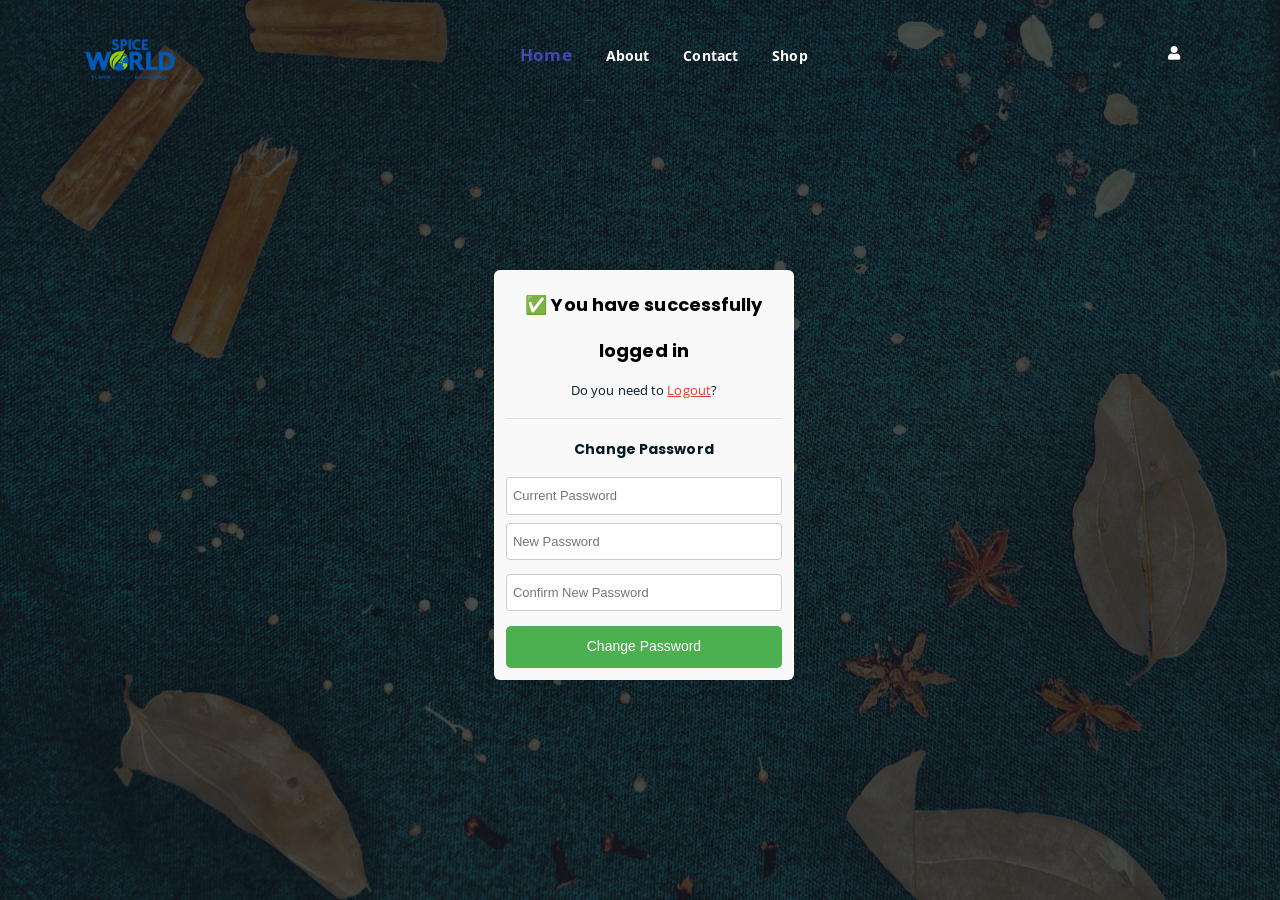
<file: loggedin.html>
<!DOCTYPE html>
<html lang="en">

<head>
    <meta charset="UTF-8">
    <meta http-equiv="X-UA-Compatible" content="IE=edge">
    <meta name="viewport" content="width=device-width, initial-scale=1">
    <meta name="description"
        content="Responsive Bootstrap4 Shop Template, Created by Imran Hossain from https://imransdesign.com/">

    <!-- title -->
    <title>Login - Spice World</title>

    <!-- favicon -->
    <link rel="shortcut icon" type="image/png" href="assets/img/LG1.png">
    <!-- google font -->
    <link href="https://fonts.googleapis.com/css?family=Open+Sans:300,400,700" rel="stylesheet">
    <link href="https://fonts.googleapis.com/css?family=Poppins:400,700&display=swap" rel="stylesheet">
    <!-- fontawesome -->
    <link rel="stylesheet" href="assets/css/all.min.css">
    <!-- bootstrap -->
    <link rel="stylesheet" href="assets/bootstrap/css/bootstrap.min.css">
    <!-- owl carousel -->
    <link rel="stylesheet" href="assets/css/owl.carousel.css">
    <!-- magnific popup -->
    <link rel="stylesheet" href="assets/css/magnific-popup.css">
    <!-- animate css -->
    <link rel="stylesheet" href="assets/css/animate.css">
    <!-- mean menu css -->
    <link rel="stylesheet" href="assets/css/meanmenu.min.css">
    <!-- main style -->
    <link rel="stylesheet" href="assets/css/main.css">
    <!-- responsive -->
    <link rel="stylesheet" href="assets/css/responsive.css">

    <style>

        		.whatsapp-float {
  position: fixed;
  bottom: 20px;
  right: 20px;
  background-color: #25D366;
  color: white;
  padding: 10px 15px;
  border-radius: 25px;
  display: flex;
  align-items: center;
  text-decoration: none;
  font-family: Arial, sans-serif;
  font-weight: bold;
  box-shadow: 0 4px 10px rgba(0,0,0,0.2);
  transition: background-color 0.3s;
  z-index: 1000;
}

.whatsapp-float img {
  margin-right: 8px;
}

.whatsapp-float:hover {
  background-color: #1ebc5b;
}


        html, body {
  overflow-y: hidden;
}

.contact-from-section {
  margin-top: 150px !important; /* smaller top margin to move form up */
  margin-right: 20px;
}

    </style>
</head>

<body>

    <!--PreLoader-->
    <div class="loader">
        <div class="loader-inner">
            <div class="circle"></div>
        </div>
    </div>
    <!--PreLoader Ends-->

    <!-- header -->
    <div class="top-header-area" id="sticker">
        <div class="container">
            <div class="row">
                <div class="col-lg-12 col-sm-12 text-center">
                    <div class="main-menu-wrap">
                        <!-- logo -->
                        <div class="site-logo">
                            <a href="index.html">
                                <img src="assets/img/LG1.png" alt="">
                            </a>
                        </div>
                        <!-- logo -->

                        <!-- menu start -->
                        <nav class="main-menu">
                            <ul>
                                <li class="current-list-item"><a href="#">Home</a>
                                </li>
                                <li><a href="about.html">About</a></li>
                                </li>
                                <li><a href="contact.html">Contact</a></li>
                                <li><a href="shop.html">Shop</a>
                                </li>
                                <li>
                                    <div class="header-icons">
										<a id="login-check" class="login-icon" href="#" title="Login" onclick="handleLoginCheck()"><i
												class="fas fa-user"></i></a>

									</div>
                                </li>
                            </ul>
                        </nav>
                        <div class="mobile-menu"></div>
                        <!-- menu end -->
                    </div>
                </div>
            </div>
        </div>
    </div>

<div class="hero-area hero-bg">
  <div class="container">
    <div class="row">
      <div class="col-lg-9 offset-lg-2 text-center">
        <div class="hero-text">
          <div class="hero-text-tablecell">
            <div class="contact-from-section mt-100 mb-100"> <!-- reduced margin top/bottom -->
              <div class="container">
                <div class="row">
                  <div class="col-12 col-sm-10 col-md-7 col-lg-5 offset-sm-1 offset-md-2 offset-lg-3"> <!-- smaller col -->

                    <div id="form_status"></div>
                    <div class="contact-form">

                      <div id="login-success-box" style="max-width: 300px; margin: 20px auto; background: #f9f9f9; padding: 12px; border-radius: 6px; box-shadow: 0 0 6px rgba(0,0,0,0.1); font-family: Arial, sans-serif; text-align: center;">
                        <h2 style="color:black; font-size: 18px; margin-bottom: 6px; font-weight: bold;">
                          ✅ You have successfully logged in
                        </h2>
                        <p style="margin-bottom: 15px; font-size: 13px;">
                          Do you need to <a onclick="handleLogout()" style="color: #E53935; cursor: pointer; text-decoration: underline;">Logout</a>?
                        </p>
                        <hr style="margin: 15px 0;">
                        <h3 style="margin-bottom: 8px; font-size: 14px;">Change Password</h3>

                        <form id="change-password-form" onsubmit="changePassword(event)">
                          <input type="password" id="current-password" name="current_password" placeholder="Current Password" required autocomplete="off" 
                            style="width: 100%; padding: 6px; margin: 4px 0; border-radius: 4px; border: 1px solid #ccc; font-size: 13px;">
                          <input type="password" id="new-password" name="new_password" placeholder="New Password" required autocomplete="off" 
                            style="width: 100%; padding: 6px; margin: 4px 0; border-radius: 4px; border: 1px solid #ccc; font-size: 13px;">
                          <input type="password" id="confirm-password" name="confirm_password" placeholder="Confirm New Password" required autocomplete="off" 
                            style="width: 100%; padding: 6px; margin: 10px 0 15px 0; border-radius: 4px; border: 1px solid #ccc; font-size: 13px;">
                          <button type="submit" style="width: 100%; padding: 8px; background-color: #4CAF50; color: white; border: none; border-radius: 5px; cursor: pointer; font-size: 14px;">
                            Change Password
                          </button>
                        </form>
                      </div>

                      <div id="popup" style="display:none; position:fixed; top:50%; left:50%; transform:translate(-50%, -50%);
                        background:#fff; border:1px solid #ccc; padding:12px; box-shadow:0 0 8px rgba(0,0,0,0.3); z-index:9999; text-align:center;">
                        <p id="popup-message" style="margin-bottom:8px; font-size: 13px;"></p>
                        <button onclick="closePopup()" style="padding: 5px 10px; cursor:pointer; font-size: 13px;">OK</button>
                      </div>
                      <div id="overlay" style="display:none; position:fixed; top:0; left:0; width:100%; height:100%;
                        background:rgba(0,0,0,0.5); z-index:9998;"></div>

                    </div>
                  </div>
                </div>
              </div>
            </div>
          </div>
        </div>
      </div>  
    </div>
  </div>
</div>


<div id="popup" style="display:none; position:fixed; top:50%; left:50%; transform:translate(-50%, -50%);
  background:#fff; border:1px solid #ccc; padding:15px; box-shadow:0 0 10px rgba(0,0,0,0.3); z-index:9999; text-align:center;">
  <p id="popup-message" style="margin-bottom:10px;"></p>
  <button onclick="closePopup()" style="padding: 6px 12px; cursor:pointer;">OK</button>
</div>
<div id="overlay" style="display:none; position:fixed; top:0; left:0; width:100%; height:100%;
  background:rgba(0,0,0,0.5); z-index:9998;"></div>


    <!-- end hero area -->

    <!-- jquery -->
    <script src="assets/js/jquery-1.11.3.min.js"></script>
    <!-- bootstrap -->
    <script src="assets/bootstrap/js/bootstrap.min.js"></script>
    <!-- count down -->
    <script src="assets/js/jquery.countdown.js"></script>
    <!-- isotope -->
    <script src="assets/js/jquery.isotope-3.0.6.min.js"></script>
    <!-- waypoints -->
    <script src="assets/js/waypoints.js"></script>
    <!-- owl carousel -->
    <script src="assets/js/owl.carousel.min.js"></script>
    <!-- magnific popup -->
    <script src="assets/js/jquery.magnific-popup.min.js"></script>
    <!-- mean menu -->
    <script src="assets/js/jquery.meanmenu.min.js"></script>
    <!-- sticker js -->
    <script src="assets/js/sticker.js"></script>
    <!-- main js -->
    <script src="assets/js/main.js"></script>

    <script src="assets/JSfiles/login.js"></script>
    <script src="assets/js/all.js"></script>
      
    <script>
function showPopup(message, type = 'success', autoClose = false, closeDelay = 3000) {
    const existingOverlay = document.querySelector('.modal-overlay');
    if (existingOverlay) existingOverlay.remove();

    const modalOverlay = document.createElement('div');
    modalOverlay.classList.add('modal-overlay'); // add class for easier handling
    const modalBox = document.createElement('div');
    const msgPara = document.createElement('p');
    const closeButton = document.createElement('button');

    msgPara.textContent = message;
    closeButton.textContent = 'Close';

    modalBox.appendChild(msgPara);
    modalBox.appendChild(closeButton);
    modalOverlay.appendChild(modalBox);
    document.body.appendChild(modalOverlay);

    Object.assign(modalOverlay.style, {
        position: 'fixed',
        top: '0',
        left: '0',
        width: '100%',
        height: '100%',
        backgroundColor: 'rgba(0, 0, 0, 0.5)',
        display: 'flex',
        justifyContent: 'center',
        alignItems: 'center',
        zIndex: '9999'
    });

    Object.assign(modalBox.style, {
        backgroundColor: '#fff',
        padding: '20px',
        borderRadius: '10px',
        textAlign: 'center',
        boxShadow: '0 0 15px rgba(0, 0, 0, 0.4)',
        minWidth: '280px',
        color: type === 'success' ? '#4CAF50' : '#E53935',
        fontFamily: 'Arial'
    });

    Object.assign(closeButton.style, {
        marginTop: '15px',
        padding: '8px 16px',
        border: 'none',
        backgroundColor: type === 'success' ? '#4CAF50' : '#E53935',
        color: '#fff',
        cursor: 'pointer',
        borderRadius: '5px'
    });

    closeButton.addEventListener('click', () => modalOverlay.remove());

    if (autoClose) {
        setTimeout(() => modalOverlay.remove(), closeDelay);
    }
}

function changePassword(event) {
    event.preventDefault(); // Prevent the default form submission

    const currentPassword = document.getElementById("current-password").value.trim();
    const newPassword = document.getElementById("new-password").value.trim();
    const confirmPassword = document.getElementById("confirm-password").value.trim();
    const email = localStorage.getItem("email1");

    const submitButton = document.querySelector("#change-password-form button[type='submit']");
    submitButton.disabled = true; // Disable the button during processing

    console.log("Email from localStorage:", email);

    // Validations
    if (!currentPassword || !newPassword || !confirmPassword) {
        showPopup("Please fill out all fields.", "error");
        submitButton.disabled = false;
        return;
    }

    if (newPassword !== confirmPassword) {
        showPopup("The new password and confirmation do not match.", "error");
        submitButton.disabled = false;
        return;
    }

    if (currentPassword === newPassword) {
        showPopup("New password must be different from current password.", "error");
        submitButton.disabled = false;
        return;
    }

    if (newPassword.length < 6) {
        showPopup("New password must be at least 6 characters.", "error");
        submitButton.disabled = false;
        return;
    }

    // Prepare form data
    const formData = new FormData();
    formData.append("email", email);
    formData.append("current_password", currentPassword);
    formData.append("new_password", newPassword);
    formData.append("confirm_password", confirmPassword);

    // Send request to PHP backend
    fetch("change_password.php", {
        method: "POST",
        body: formData
    })
        .then(response => response.json())
        .then(data => {
            showPopup(data.message, data.success ? "success" : "error");
            if (data.success) {
                document.getElementById("change-password-form").reset();
            }
        })
        .catch(error => {
            console.error("Error:", error);
            showPopup("Something went wrong. Please try again.", "error");
        })
        .finally(() => {
            submitButton.disabled = false; // Re-enable button after request
        });
}

function handleLogout() {
    // Create modal elements
    var modal = document.createElement("div");
    var modalContent = document.createElement("div");
    var closeBtn = document.createElement("span");
    var modalHeader = document.createElement("h2");
    var modalText = document.createElement("p");
    var confirmBtn = document.createElement("button");
    var cancelBtn = document.createElement("button");
    var styleTag = document.createElement("style");

    // Set modal attributes and text content
    modal.id = "logoutModal";
    modal.classList.add("modal");
    modalContent.classList.add("modal-content");

    closeBtn.classList.add("close-btn");
    closeBtn.innerHTML = "&times;";
    modalHeader.innerHTML = "Logout Confirmation";
    modalText.innerHTML = "Are you sure you want to log out?";
    confirmBtn.innerHTML = "Yes, log me out";
    cancelBtn.innerHTML = "Cancel";

    // Append elements
    modalContent.appendChild(closeBtn);
    modalContent.appendChild(modalHeader);
    modalContent.appendChild(modalText);
    modalContent.appendChild(confirmBtn);
    modalContent.appendChild(cancelBtn);
    modal.appendChild(modalContent);
    document.body.appendChild(modal);
    document.head.appendChild(styleTag);

    // Add responsive and modal styles
    styleTag.innerHTML = `
        .modal {
            display: block;
            position: fixed;
            left: 0;
            top: 0;
            width: 100%;
            height: 100%;
            background-color: rgba(0, 0, 0, 0.4);
            z-index: 9999;
        }

        .modal-content {
            background-color: #fff;
            margin: 15% auto;
            padding: 20px;
            border: 1px solid #888;
            width: 90%;
            max-width: 400px;
            text-align: center;
            border-radius: 8px;
            position: relative;
            box-shadow: 0 4px 8px rgba(0,0,0,0.2);
        }

        .close-btn {
            color: #aaa;
            font-size: 28px;
            font-weight: bold;
            position: absolute;
            top: 5px;
            right: 15px;
            cursor: pointer;
        }

        .modal-content h2 {
            margin-bottom: 10px;
            font-size: 18px;
            color: #333;
        }

        .modal-content p {
            margin-bottom: 20px;
            font-size: 14px;
            color: #555;
        }

        .modal-content button {
            padding: 10px 20px;
            font-size: 14px;
            margin: 5px;
            border-radius: 5px;
            cursor: pointer;
            border: none;
        }

        .modal-content button:nth-of-type(1) {
            background-color: #4CAF50;
            color: white;
        }

        .modal-content button:nth-of-type(2) {
            background-color: #f44336;
            color: white;
        }

        @media (max-width: 480px) {
            .modal-content {
                margin: 70% auto; /* pushed a bit more down */
                padding: 15px;
                width: 95%;
            }

            .modal-content h2 {
                font-size: 16px;
            }

            .modal-content p {
                font-size: 13px;
            }

            .modal-content button {
                font-size: 13px;
                padding: 8px 16px;
            }

            .close-btn {
                font-size: 24px;
                right: 10px;
            }
        }
    `;

    // Add event listeners
    closeBtn.addEventListener("click", function () {
        modal.style.display = "none";
        modal.remove();
    });

    cancelBtn.addEventListener("click", function () {
        modal.style.display = "none";
        modal.remove();
    });

    confirmBtn.addEventListener("click", function () {
        // Clear localStorage
        localStorage.removeItem('loggedIn');
        localStorage.removeItem('email');
        localStorage.removeItem('email1');

        // Redirect to login page
        window.location.href = "login.html";
    });
}
</script>


</body>

</html>
</file>
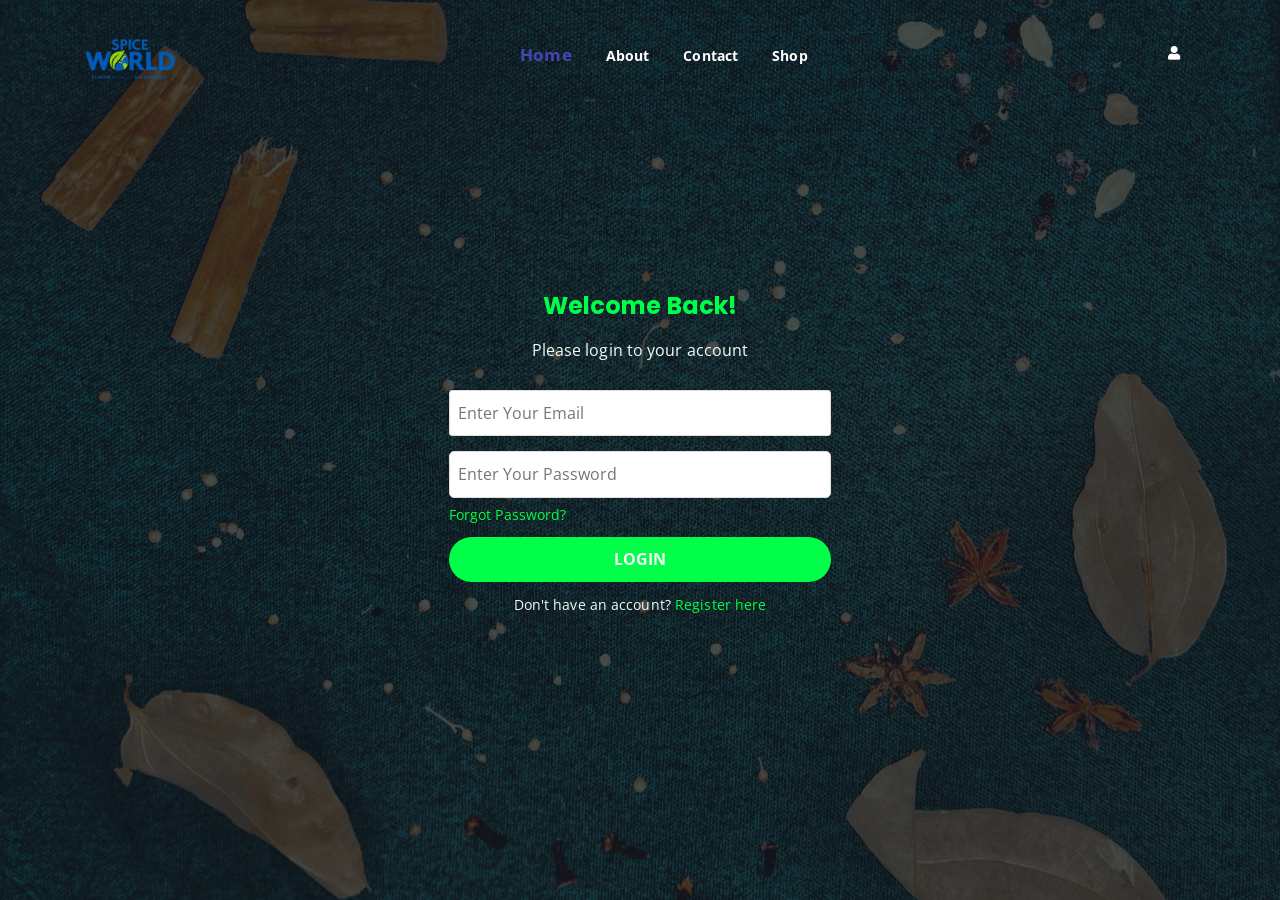
<file: login.html>
<!DOCTYPE html>
<html lang="en">

<head>
	<meta charset="UTF-8">
	<meta http-equiv="X-UA-Compatible" content="IE=edge">
	<meta name="viewport" content="width=device-width, initial-scale=1">
	<meta name="description"
		content="Responsive Bootstrap4 Shop Template, Created by Imran Hossain from https://imransdesign.com/">

	<!-- title -->
	<title>Login - Spice World</title>

	<!-- favicon -->
	<link rel="shortcut icon" type="image/png" href="assets/img/LG1.png">
	<!-- google font -->
	<link href="https://fonts.googleapis.com/css?family=Open+Sans:300,400,700" rel="stylesheet">
	<link href="https://fonts.googleapis.com/css?family=Poppins:400,700&display=swap" rel="stylesheet">
	<!-- fontawesome -->
	<link rel="stylesheet" href="assets/css/all.min.css">
	<!-- bootstrap -->
	<link rel="stylesheet" href="assets/bootstrap/css/bootstrap.min.css">
	<!-- owl carousel -->
	<link rel="stylesheet" href="assets/css/owl.carousel.css">
	<!-- magnific popup -->
	<link rel="stylesheet" href="assets/css/magnific-popup.css">
	<!-- animate css -->
	<link rel="stylesheet" href="assets/css/animate.css">
	<!-- mean menu css -->
	<link rel="stylesheet" href="assets/css/meanmenu.min.css">
	<!-- main style -->
	<link rel="stylesheet" href="assets/css/main.css">
	<!-- responsive -->
	<link rel="stylesheet" href="assets/css/responsive.css">

	<style>
		.whatsapp-float {
			position: fixed;
			bottom: 20px;
			right: 20px;
			background-color: #25D366;
			color: white;
			padding: 10px 15px;
			border-radius: 25px;
			display: flex;
			align-items: center;
			text-decoration: none;
			font-family: Arial, sans-serif;
			font-weight: bold;
			box-shadow: 0 4px 10px rgba(0, 0, 0, 0.2);
			transition: background-color 0.3s;
			z-index: 1000;
		}

		.whatsapp-float img {
			margin-right: 8px;
		}

		.whatsapp-float:hover {
			background-color: #1ebc5b;
		}

		.hero-bg {
			background-image: url(assets/img/BG5.jpg);
			background-size: cover;
			background-position: center;
			background-attachment: fixed;
			overflow-y: hidden;
		}

		.contact-form input[type="email"],
		.contact-form input[type="password"] {
			width: 100%;
			padding: 8px !important;
			margin-bottom: -3px !important;
			border-radius: 5px;
			border: 1px solid #ddd;
			font-size: 16px;
		}

		.contact-form input[type="submit"] {
			width: 100%;
			padding: 8px;
			background-color: #00ff48;
			border: none;
			color: #fff;
			font-size: 16px;
			border-radius: 5px;
			cursor: pointer;
		}

		.form-title h2 {
			font-size: 24px;
			font-weight: bold;
			color: #00ff48;
		}

		.form-title p {
			font-size: 16px;
			color: #f2fcf5;
		}

		.contact-form input[type="submit"]:hover {
			background-color: #0056b3;
		}

		.form-footer p {
			margin-top: 10px;
			color: #f2fcf5;
		}

		.form-footer a {
			color: #00ff48;
		}

		.mail {
			width: 100% !important;
			max-width: 400px !important;

		}

		.form-title p {
			margin-top: -10px !important;
		}



		.whatsapp-float {
			position: fixed;
			bottom: 20px;
			right: 20px;
			background-color: #25D366;
			color: white;
			padding: 10px 15px;
			border-radius: 25px;
			display: flex;
			align-items: center;
			text-decoration: none;
			font-family: Arial, sans-serif;
			font-weight: bold;
			box-shadow: 0 4px 10px rgba(0, 0, 0, 0.2);
			transition: background-color 0.3s;
			z-index: 1000;
		}

		.whatsapp-float img {
			margin-right: 8px;
		}

		.whatsapp-float:hover {
			background-color: #1ebc5b;
		}



/* On large screens (992px and up), align content more to the left */
@media (min-width: 992px) {
  .hero-area.hero-bg {
    justify-content: flex-start; /* align left */
    padding-left: 60px;
    margin-left: -155px; /* increased from -130px to -200px */
  }
}



/* ... rest of styles unchanged ... */

	</style>
</head>

<body>

	<!--PreLoader-->
	<div class="loader">
		<div class="loader-inner">
			<div class="circle"></div>
		</div>
	</div>
	<!--PreLoader Ends-->

	<!-- header -->
	<div class="top-header-area" id="sticker">
		<div class="container">
			<div class="row">
				<div class="col-lg-12 col-sm-12 text-center">
					<div class="main-menu-wrap">
						<!-- logo -->
						<div class="site-logo">
							<a href="index.html">
								<img src="assets/img/LG1.png" alt="">
							</a>
						</div>
						<!-- logo -->

						<!-- menu start -->
						<nav class="main-menu">
							<ul>
								<li class="current-list-item"><a href="#">Home</a>
								</li>
								<li><a href="about.html">About</a></li>
								</li>
								<li><a href="contact.html">Contact</a></li>
								<li><a href="shop.html">Shop</a>
								</li>
								<li>
									<div class="header-icons">
										<a id="login-check" class="login-icon" href="#" title="Login"><i
												class="fas fa-user"></i></a>
									</div>
								</li>
							</ul>
						</nav>
						<div class="mobile-menu"></div>
						<!-- menu end -->
					</div>
				</div>
			</div>
		</div>
	</div>

	<!-- hero area -->


	<div class="hero-area hero-bg">
		<div class="container">
			<div class="row">
				<div class="col-lg-9 offset-lg-2 text-center">
					<div class="hero-text">
						<div class="hero-text-tablecell">
							<!-- Login Form -->
							<div class="contact-from-section mt-150 mb-150">
								<div class="container">
									<div class="row">
										<div class="col-lg-6 offset-lg-3">
											<div class="form-title text-center">
												<h2>Welcome Back!</h2>
												<p>Please login to your account</p>
											</div>
											<div id="form_status"></div>
											<div class="contact-form">
												<form type="POST" id="login-form">
													<p>
														<input type="email" placeholder="Enter Your Email" name="email"
															id="email" class="mail" required>
													</p>
													<p>
														<input type="password" placeholder="Enter Your Password"
															name="password" id="password" required>
													</p>
													<p id="forgot-link"
														style="text-align: left; margin-top: -10px; margin-bottom: 10px;color: #00ff48; cursor: pointer;">
														Forgot Password?
													</p>

													<p><input type="submit" value="Login"></p>
												</form>


												<div id="popup" style="display:none; position:fixed; top:50%; left:50%; transform:translate(-50%, -50%);
												background:#fff; border:1px solid #ccc; padding:20px; box-shadow:0 0 10px rgba(0,0,0,0.3); z-index:9999;">
													<p id="popup-message" style="margin: 0 0 10px;"></p>
													<button onclick="closePopup()">OK</button>
												</div>
												<div id="overlay" style="display:none; position:fixed; top:0; left:0; width:100%; height:100%; 
												background:rgba(0,0,0,0.5); z-index:9998;"></div>
											</div>
											<div class="form-footer">
												<p>Don't have an account? <a href="register.html">Register here</a></p>
											</div>
										</div>
									</div>
								</div>
							</div>

						</div>
					</div>
				</div>
			</div>
		</div>
	</div>





	<!-- end hero area -->

	<!-- jquery -->
	<script src="assets/js/jquery-1.11.3.min.js"></script>
	<!-- bootstrap -->
	<script src="assets/bootstrap/js/bootstrap.min.js"></script>
	<!-- count down -->
	<script src="assets/js/jquery.countdown.js"></script>
	<!-- isotope -->
	<script src="assets/js/jquery.isotope-3.0.6.min.js"></script>
	<!-- waypoints -->
	<script src="assets/js/waypoints.js"></script>
	<!-- owl carousel -->
	<script src="assets/js/owl.carousel.min.js"></script>
	<!-- magnific popup -->
	<script src="assets/js/jquery.magnific-popup.min.js"></script>
	<!-- mean menu -->
	<script src="assets/js/jquery.meanmenu.min.js"></script>
	<!-- sticker js -->
	<script src="assets/js/sticker.js"></script>
	<!-- main js -->
	<script src="assets/js/main.js"></script>

	<script src="assets/JSfiles/login.js"></script>
	<script src="assets/js/all.js"></script>

<script>
  function adjustFormAlignment() {
    const container = document.querySelector('.col-12.px-3.px-sm-4.px-md-0');
    if (!container) return;

    if (window.innerWidth >= 1200) {  // large laptops and up
      container.style.display = 'flex';
      container.style.justifyContent = 'flex-end';
      container.style.paddingRight = '50px';   // Add some right padding to push more right
      container.style.marginLeft = 'auto';     // Push container from left side
      container.style.maxWidth = '400px';      // Optional: limit width so it doesn't stretch too much
    } else {
      container.style.display = 'block'; // default stacking on smaller screens
      container.style.justifyContent = 'initial';
      container.style.paddingRight = '0';
      container.style.marginLeft = '0';
      container.style.maxWidth = '100%';
    }
  }

  window.addEventListener('resize', adjustFormAlignment);
  window.addEventListener('load', adjustFormAlignment);
</script>


</body>

</html>
</file>
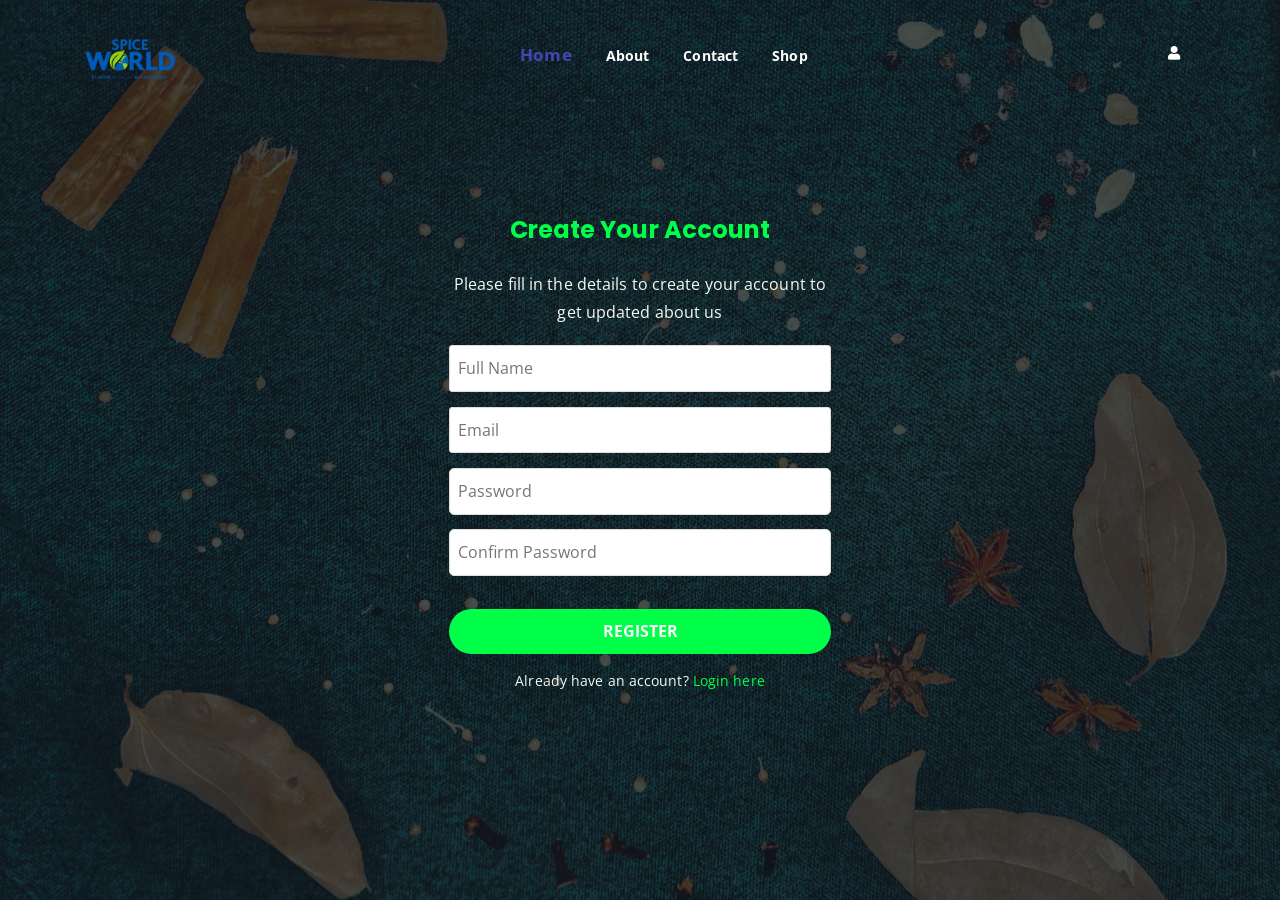
<file: register.html>
<!DOCTYPE html>
<html lang="en">

<head>
	<meta charset="UTF-8">
	<meta http-equiv="X-UA-Compatible" content="IE=edge">
	<meta name="viewport" content="width=device-width, initial-scale=1">
	<meta name="description"
		content="Responsive Bootstrap4 Shop Template, Created by Imran Hossain from https://imransdesign.com/">

	<!-- title -->
	<title>Register - Spice World</title>

	<!-- favicon -->
	<link rel="shortcut icon" type="image/png" href="assets/img/LG1.png">
	<!-- google font -->
	<link href="https://fonts.googleapis.com/css?family=Open+Sans:300,400,700" rel="stylesheet">
	<link href="https://fonts.googleapis.com/css?family=Poppins:400,700&display=swap" rel="stylesheet">
	<!-- fontawesome -->
	<link rel="stylesheet" href="assets/css/all.min.css">
	<!-- bootstrap -->
	<link rel="stylesheet" href="assets/bootstrap/css/bootstrap.min.css">
	<!-- owl carousel -->
	<link rel="stylesheet" href="assets/css/owl.carousel.css">
	<!-- magnific popup -->
	<link rel="stylesheet" href="assets/css/magnific-popup.css">
	<!-- animate css -->
	<link rel="stylesheet" href="assets/css/animate.css">
	<!-- mean menu css -->
	<link rel="stylesheet" href="assets/css/meanmenu.min.css">
	<!-- main style -->
	<link rel="stylesheet" href="assets/css/main.css">
	<!-- responsive -->
	<link rel="stylesheet" href="assets/css/responsive.css">

	<style>
		.hero-bg {
			background-image: url(assets/img/BG5.jpg);
			background-size: cover;
			background-position: center;
			background-attachment: fixed;
			overflow-y: hidden;
		}

		.contact-form input[type="text"],
		.contact-form input[type="email"],
		.contact-form input[type="password"] {
			width: 100%;
			padding: 8px !important;
			margin-bottom: 15px;
			border-radius: 5px;
			border: 1px solid #ddd;
			font-size: 16px;
		}

		.contact-form input[type="submit"] {
			width: 100%;
			padding: 8px;
			background-color: #00ff48;
			border: none;
			color: #fff;
			font-size: 16px;
			border-radius: 5px;
			cursor: pointer;
			margin-top: 12px !important;
		}

		.form-title h2 {
			font-size: 24px;
			font-weight: bold;
			color: #00ff48;
		}

		.form-title p {
			font-size: 16px;
			color: #f2fcf5;
		}

		.contact-form input[type="submit"]:hover {
			background-color: #0056b3;
		}

		.form-footer p {
			margin-top: 10px;
			color: #f2fcf5;
		}

		.form-footer a {
			color: #00ff48;
		}

		.contact-form input {
			width: 100% !important;
			max-width: 400px !important;
			margin-top: -7px !important;
			margin-bottom: 4px !important;
			padding: 8px !important;
		}

		.form-title p {
	margin-top: 1px !important; /* Add this line to increase the gap */
	
}


/* On large screens (992px and up), align content more to the left */
@media (min-width: 992px) {
  .hero-area.hero-bg {
    justify-content: flex-start; /* align left */
    padding-left: 60px;
    margin-left: -155px; /* increased from -130px to -200px */
  }
}



	</style>
</head>

<body>

	<!--PreLoader-->
	<div class="loader">
		<div class="loader-inner">
			<div class="circle"></div>
		</div>
	</div>
	<!--PreLoader Ends-->

	<!-- header -->
	<div class="top-header-area" id="sticker">
		<div class="container">
			<div class="row">
				<div class="col-lg-12 col-sm-12 text-center">
					<div class="main-menu-wrap">
						<!-- logo -->
						<div class="site-logo">
							<a href="index.html">
								<img src="assets/img/LG1.png" alt="">
							</a>
						</div>
						<!-- logo -->

						<!-- menu start -->
						<nav class="main-menu">
							<ul>
								<li class="current-list-item"><a href="#">Home</a>
								</li>
								<li><a href="about.html">About</a></li>
								</li>
								<li><a href="contact.html">Contact</a></li>
								<li><a href="shop.html">Shop</a>
								</li>
								<li>
									<div class="header-icons">
										<a id="login-check" class="login-icon" href="#" title="Login" onclick="handleLoginCheck()"><i
												class="fas fa-user"></i></a>

									</div>
								</li>
							</ul>
						</nav>
						<div class="mobile-menu"></div>
						<!-- menu end -->
					</div>
				</div>
			</div>
		</div>
	</div>

	<!-- hero area -->
	<div class="hero-area hero-bg">
		<div class="container">
			<div class="row">
				<div class="col-lg-9 offset-lg-2 text-center">
					<div class="hero-text">
						<div class="hero-text-tablecell">
							<!-- Login Form -->
							<div class="contact-from-section mt-150 mb-150">
								<div class="container">
									<div class="row">
										<div class="col-lg-6 offset-lg-3">
											<div class="form-title text-center">
												<h2>Create Your Account</h2>
												<p>Please fill in the details to create your account to get updated
													about us</p>
											</div>
											<div id="form_status"></div>
											<div class="contact-form">
												<form id="register-form">
													<p><input type="text" placeholder="Full Name" name="full_name"
															id="full_name" required></p>
													<p><input type="email" placeholder="Email" name="email" id="email"
															required></p>
													<p><input type="password" placeholder="Password" name="password"
															id="password" required></p>
													<p><input type="password" placeholder="Confirm Password"
															name="confirm_password" id="confirm_password" required></p>
													<p><input type="submit" value="Register"></p>
												</form>
												<!-- Custom Popup -->
												<div id="popup" style="display:none; position:fixed; top:50%; left:50%; transform:translate(-50%, -50%);
												background:#fff; border:1px solid #ccc; padding:20px; box-shadow:0 0 10px rgba(0,0,0,0.3); z-index:9999;">
													<p id="popup-message" style="margin: 0 0 10px;"></p>
													<button onclick="closePopup()">OK</button>
												</div>
												<div id="overlay" style="display:none; position:fixed; top:0; left:0; width:100%; height:100%; 
												background:rgba(0,0,0,0.5); z-index:9998;"></div>
											</div>
											<div class="form-footer">
												<p>Already have an account? <a href="login.html">Login here</a></p>
											</div>
										</div>
									</div>
								</div>
							</div>


						</div>
					</div>
				</div>
			</div>
		</div>
	</div>


	<!-- end hero area -->

	<!-- jquery -->
	<script src="assets/js/jquery-1.11.3.min.js"></script>
	<!-- bootstrap -->
	<script src="assets/bootstrap/js/bootstrap.min.js"></script>
	<!-- count down -->
	<script src="assets/js/jquery.countdown.js"></script>
	<!-- isotope -->
	<script src="assets/js/jquery.isotope-3.0.6.min.js"></script>
	<!-- waypoints -->
	<script src="assets/js/waypoints.js"></script>
	<!-- owl carousel -->
	<script src="assets/js/owl.carousel.min.js"></script>
	<!-- magnific popup -->
	<script src="assets/js/jquery.magnific-popup.min.js"></script>
	<!-- mean menu -->
	<script src="assets/js/jquery.meanmenu.min.js"></script>
	<!-- sticker js -->
	<script src="assets/js/sticker.js"></script>
	<!-- main js -->
	<script src="assets/js/main.js"></script>

	<script src="assets/JSfiles/register.js"></script>

	<script src="assets/js/all.js"></script>

</body>

</html>
</file>
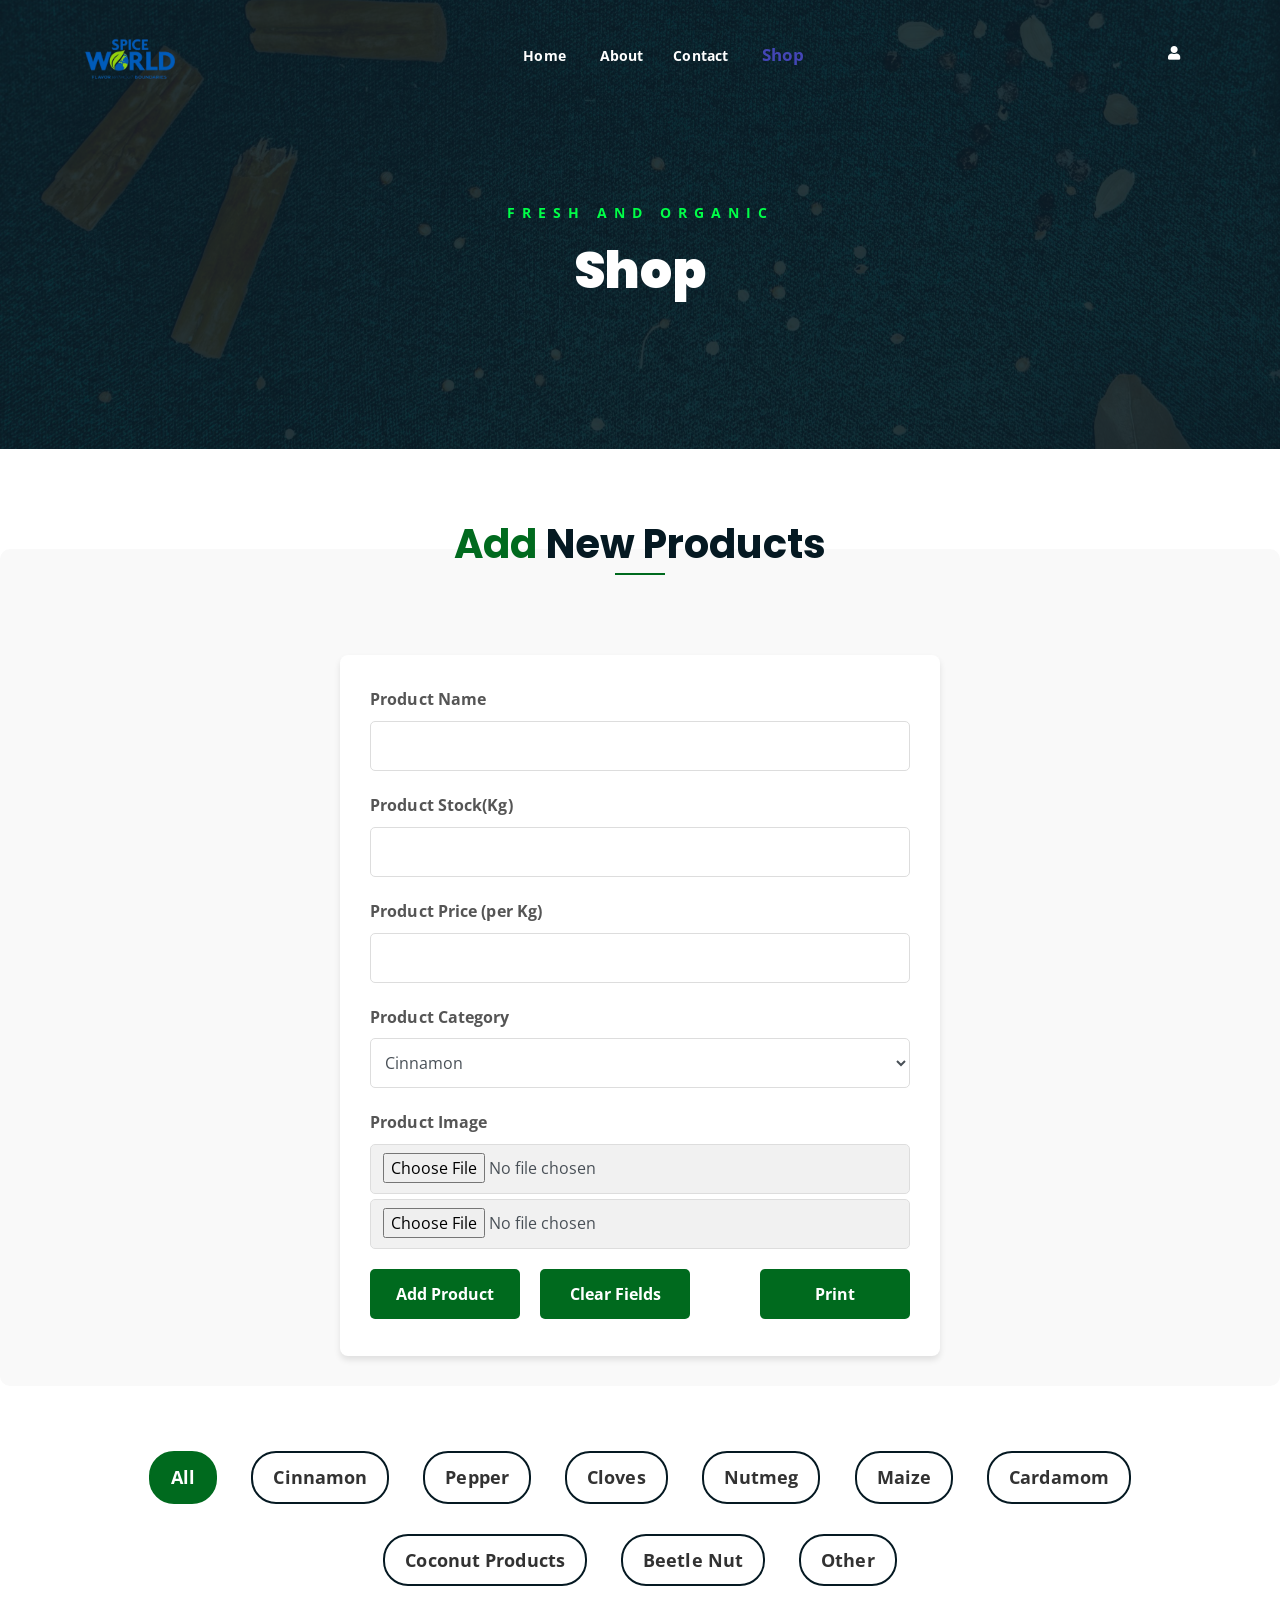
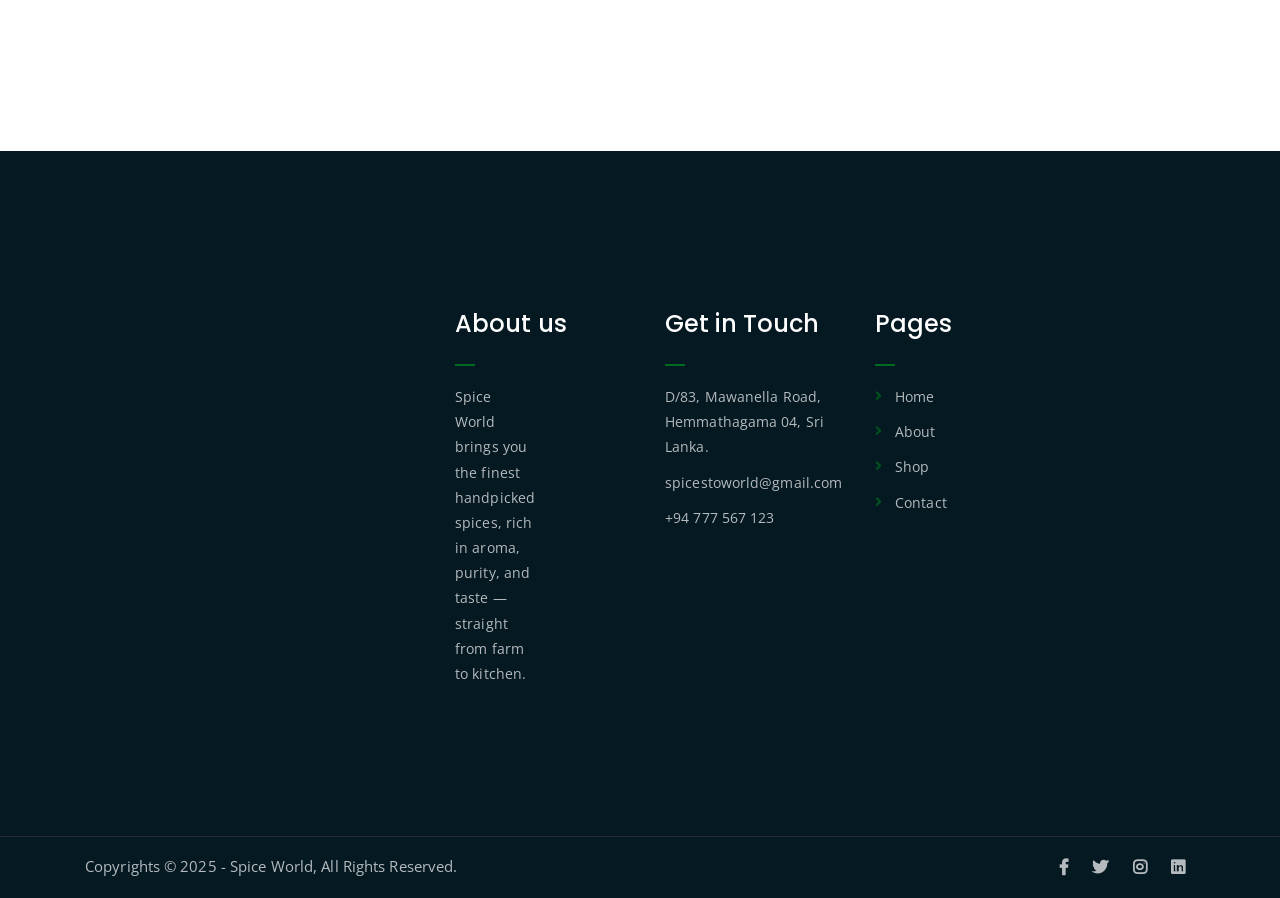
<file: shopa.html>
<!DOCTYPE html>
<html lang="en">

<head>
	<meta charset="UTF-8">
	<meta http-equiv="X-UA-Compatible" content="IE=edge">
	<meta name="viewport" content="width=device-width, initial-scale=1">
	<meta name="description"
		content="Responsive Bootstrap4 Shop Template, Created by Imran Hossain from https://imransdesign.com/">

	<!-- title -->
	<title>Shop - Spice World</title>

	<!-- favicon -->
	<link rel="shortcut icon" type="image/png" href="assets/img/LG1.png">
	<!-- google font -->
	<link href="https://fonts.googleapis.com/css?family=Open+Sans:300,400,700" rel="stylesheet">
	<link href="https://fonts.googleapis.com/css?family=Poppins:400,700&display=swap" rel="stylesheet">
	<!-- fontawesome -->
	<link rel="stylesheet" href="assets/css/all.min.css">
	<!-- bootstrap -->
	<link rel="stylesheet" href="assets/bootstrap/css/bootstrap.min.css">
	<!-- owl carousel -->
	<link rel="stylesheet" href="assets/css/owl.carousel.css">
	<!-- magnific popup -->
	<link rel="stylesheet" href="assets/css/magnific-popup.css">
	<!-- animate css -->
	<link rel="stylesheet" href="assets/css/animate.css">
	<!-- mean menu css -->
	<link rel="stylesheet" href="assets/css/meanmenu.min.css">
	<!-- main style -->
	<link rel="stylesheet" href="assets/css/main.css">
	<!-- responsive -->
	<link rel="stylesheet" href="assets/css/responsive.css">

	<style>
		/* Container Styling */
		.product-addition-section {
			background-color: #f9f9f9;
			padding-top: 30px;
			padding-bottom: 30px;
			border-radius: 10px;
			margin-top: 100px;
		}

		/* Heading */
		.product-addition-section h2 {
			font-size: 28px;
			font-weight: bold;
			color: #333;
			text-align: center;
			margin-bottom: 20px;
		}

		/* Form styling */
		.product-addition-section form {
			max-width: 600px;
			margin: 0 auto;
			background-color: #fff;
			padding: 30px;
			border-radius: 8px;
			box-shadow: 0 4px 6px rgba(0, 0, 0, 0.1);
		}

		/* Input Fields */
		.product-addition-section .form-group {
			margin-bottom: 20px;
		}

		.product-addition-section .form-group label {
			font-size: 16px;
			font-weight: bold;
			color: #555;
		}

		.product-addition-section .form-control {
			width: 100%;
			padding: 10px;
			font-size: 16px;
			border: 1px solid #ddd;
			border-radius: 5px;
			transition: border-color 0.3s ease;
		}

		.product-addition-section .form-control:focus {
			border-color: #0056b3;
			outline: none;
		}

		/* Select Dropdown */
		.product-addition-section .form-control[type="select"] {
			appearance: none;
			-webkit-appearance: none;
			-moz-appearance: none;
		}




		/* Submit Button */
		.product-addition-section .btn {
			background-color: #006a1e;
			color: #fff;
			font-size: 16px;
			font-weight: bold;
			padding: 12px 20px;
			border: none;
			border-radius: 5px;
			cursor: pointer;
			transition: background-color 0.3s ease;
		}

		.product-addition-section .btn:hover {
			background-color: #004085;
		}

		.product-addition-section .btn {
			background-color: #006a1e;
			color: #fff;
			font-size: 16px;
			font-weight: bold;
			padding: 12px 20px;
			border: none;
			border-radius: 5px;
			cursor: pointer;
			transition: background-color 0.3s ease;
		}

		.product-addition-section .btn:hover {
			background-color: #004085;
		}

		.form-group input {
			width: 200px;
			height: 50px;
		}

		.form-control {
			width: 200px;
			height: 50px;
		}



		/* File Upload Button */
		.product-addition-section input[type="file"] {
			padding: 8px 12px;
			border-radius: 5px;
			background-color: #f1f1f1;
			border: 1px solid #ddd;
		}

		.product-addition-section input[type="file"]:focus {
			border-color: #0056b3;
		}

		/* Form Spacing */
		.product-addition-section .form-group {
			margin-bottom: 20px;
		}

		.footer-area {
			margin-top: -80px;
		}

		/* Responsive Design */
		@media (max-width: 768px) {
			.product-addition-section form {
				padding: 20px;
				width: 100%;
			}
		}

		.product-filters {
			margin-top: -100px;
		}

		.product-card {
			border: 1px solid #ccc;
			border-radius: 8px;
			padding: 10px;
			margin: 10px;
			width: 200px;
			display: inline-block;
			vertical-align: top;
			text-align: center;
		}

		#product-list {
			display: flex;
			flex-wrap: wrap;
			gap: 20px;
			justify-content: center;
		}

		.product-box {
			width: 250px;
			padding: 20px;
			border: 1px solid #ddd;
			border-radius: 10px;
			text-align: center;
			box-shadow: 0 0 10px rgba(0, 0, 0, 0.1);
			transition: transform 0.3s;
		}

		.product-box:hover {
			transform: scale(1.05);
		}

		.product-image {
			width: 100%;
			height: 200px;
			object-fit: cover;
			border-radius: 10px;
		}

		.product-name {
			font-size: 18px;
			font-weight: bold;
			margin-top: 15px;
		}

		.product-code,
		.product-price,
		.product-category {
			font-size: 13px !important;
			color: #555;
			margin-top: 10px;
		}

		.AA {
			color: #00ff48 !important;
			font-weight: 700;
			text-transform: uppercase;
			letter-spacing: 7px;
		}

		.AA1 {
			font-size: 50px;
			font-weight: 900;
			color: #fff;
			margin: 0;
			margin-top: 20px;
		}

		body {
			overflow-y: scroll !important;
		}


		.update-btn,
		.delete-btn {
			padding: 10px 20px;
			margin-top: 10px;
			margin-right: 5px;
			cursor: pointer;
			border: none;
			border-radius: 5px;
		}

		.update-btn {
			background-color: #006a1e;
			/* Green for Update */
			color: white;
		}

		.delete-btn {
			background-color: #f44336;
			/* Red for Delete */
			color: white;
		}

		.update-btn:hover,
		.delete-btn:hover {
			opacity: 0.8;
		}

		.whatsapp-float {
			position: fixed;
			bottom: 20px;
			right: 20px;
			background-color: #25D366;
			color: white;
			padding: 10px 15px;
			border-radius: 25px;
			display: flex;
			align-items: center;
			text-decoration: none;
			font-family: Arial, sans-serif;
			font-weight: bold;
			box-shadow: 0 4px 10px rgba(0, 0, 0, 0.2);
			transition: background-color 0.3s;
			z-index: 1000;
		}

		.whatsapp-float img {
			margin-right: 8px;
		}

		.whatsapp-float:hover {
			background-color: #1ebc5b;
		}

		/* Smaller buttons on phones */
.fixed-size-btn {
    width: 150px !important; /* reduced width */
    height: 45px;
    white-space: nowrap;
    overflow: hidden;
    text-overflow: ellipsis;
    display: flex;
    justify-content: center;
    align-items: center;
}

		/* Smaller buttons on phones */
		@media (max-width: 576px) {
			.fixed-size-btn {
				width: 120px;
				height: 40px;
				font-size: 12px;
				padding: 0 8px;
			}
		}

		/* Larger buttons on laptops and up */
		@media (min-width: 992px) {
			.fixed-size-btn {
				width: 180px;
				height: 50px;
				font-size: 16px;
				padding: 0 12px;
			}
		}
	</style>
</head>

<body>

	<!--PreLoader-->
	<div class="loader">
		<div class="loader-inner">
			<div class="circle"></div>
		</div>
	</div>
	<!--PreLoader Ends-->


	<div class="top-header-area" id="sticker">
		<div class="container">
			<div class="row">
				<div class="col-lg-12 col-sm-12 text-center">
					<div class="main-menu-wrap">
						<!-- logo -->
						<div class="site-logo">
							<a href="indexa.html">
								<img src="assets/img/LG1.png" alt="">
							</a>
						</div>
						<!-- logo -->

						<!-- menu start -->
						<nav class="main-menu">
							<ul>
								<li><a href="indexa.html">Home</a></li>
								</li>
								<li><a href="abouta.html">About</a>
								<li><a href="contacta.html">Contact</a></li>
								<li class="current-list-item"><a href="#">Shop</a>
								</li>
								</li>
								<li>
									<div class="header-icons">
										<a id="login-check" class="login-icon" href="#" title="Login"
											onclick="handleLoginCheck()"><i class="fas fa-user"></i></a>

									</div>
								</li>
							</ul>
						</nav>
						<div class="mobile-menu"></div>
						<!-- menu end -->
					</div>
				</div>
			</div>
		</div>
	</div>


	<!-- breadcrumb-section -->
	<div class="breadcrumb-section breadcrumb-bg">
		<div class="container">
			<div class="row">
				<div class="col-lg-8 offset-lg-2 text-center">
					<div cl ass="breadcrumb-text">
						<p class="AA">Fresh and Organic</p>
						<h1 class="AA1">Shop</h1>
					</div>
				</div>
			</div>
		</div>
	</div>
	<!-- end breadcrumb section -->


	<!-- Product Addition Section -->
	<div class="product-addition-section mt-150 mb-150">
		<div class="container">
			<div class="row">
				<div class="col-md-12">
					<div class="row">
						<div class="col-lg-8 offset-lg-2 text-center">
							<div class="section-title">
								<h3><span class="orange-text">Add</span> New Products</h3>
								</p>
							</div>
						</div>
					</div>
					<form id="productForm" enctype="multipart/form-data">
						<!-- Product Name -->
						<div class="form-group">
							<label for="productName">Product Name</label>
							<input type="text" class="form-control" id="productName" name="product_name">
						</div>

						<!-- Product Code -->
						<div class="form-group">
							<label for="productCode">Product Stock(Kg)</label>
							<input type="text" class="form-control" id="productCode" name="product_code">
						</div>

						<!-- Product Price -->
						<div class="form-group">
							<label for="productPrice">Product Price (per Kg)</label>
							<input type="number" class="form-control" id="productPrice" name="product_price">
						</div>

						<!-- Product Category -->
						<div class="form-group">
							<label for="productCategory">Product Category</label>
							<select class="form-control" id="productCategory" name="product_category">
								<option value="cinnamon">Cinnamon</option>
								<option value="pepper">Pepper</option>
								<option value="cloves">Cloves</option>
								<option value="nutmeg">Nutmeg</option>
								<option value="maize">Maize</option>
								<option value="cardamom">Cardamom</option>
								<option value="coconut">Coconut</option>
								<option value="beetlenut">Beetlenut</option>
								<option value="other">Other</option>
							</select>
						</div>

						<!-- Product Image -->
						<div class="form-group">
							<label for="productImage">Product Image</label>
							<input type="file" class="form-control" id="productImage" name="product_image"
								accept="image/*">
							<input type="file" class="form-control" id="productImage1" name="product_image_2"
								style="margin-top: 5px;" accept="image/*">
						</div>
						<!-- Button Section -->
						<div class="d-flex justify-content-between flex-wrap mt-3">
							<div class="d-flex flex-wrap align-items-start">
								<button type="submit" class="btn btn-primary me-2 mb-2 responsive-btn fixed-size-btn"
									id="addBTN">Add Product</button>
								<button type="button" class="btn btn-success me-2 mb-2 responsive-btn fixed-size-btn"
									id="update-btn" hidden>Update Product</button>
								<button type="button" class="btn btn-success mb-2 responsive-btn fixed-size-btn"
									id="clear-btn" style="margin-left: 20px;">Clear Fields</button>
							</div>
							<div class="mb-2">
								<button type="button" class="btn btn-success1 responsive-btn fixed-size-btn"
									id="print-btn">Print</button>
							</div>
						</div>


					</form>
				</div>
			</div>
		</div>
	</div>


	<!-- Product Display Section -->
	<div class="product-section mt-150 mb-150">
		<div class="container">
			<div class="row">
				<div class="col-md-12">
					<div class="product-filters">
						<ul>
							<li class="active" data-filter="*" id="cat">All</li>

							<li data-filter=".cinnamon">Cinnamon</li>
							<li data-filter=".pepper">Pepper</li>
							<li data-filter=".cloves">Cloves</li>
							<li data-filter=".nutmeg">Nutmeg</li>
							<li data-filter=".maize">Maize</li>
							<li data-filter=".cardamom">Cardamom</li>
							<li data-filter=".coconut">Coconut Products</li>
							<li data-filter=".beetlenut">Beetle Nut</li>
							<li data-filter=".other">Other</li>
						</ul>
					</div>
				</div>
			</div>

			<div id="product-list" class="product-list">
				<!-- Products will be loaded here by JavaScript -->
			</div>



			<!-- More products for other categories go here -->
		</div>
	</div>
	</div>



	<!-- footer -->
	<div class="footer-area">
		<div class="container">
			<div class="row">
				<div class="col-lg-3 col-md-6">
					<div class="footer-box about-widget">
						<h2 class="widget-title">About us</h2>
						<p>Spice World brings you the finest handpicked spices, rich in aroma, purity, and taste —
							straight from farm to kitchen.</p>
					</div>
				</div>
				<div class="col-lg-3 col-md-6">
					<div class="footer-box get-in-touch">
						<h2 class="widget-title">Get in Touch</h2>
						<ul>
							<li>D/83, Mawanella Road, Hemmathagama 04, Sri Lanka.</li>
							<li>spicestoworld@gmail.com</li>
							<li>+94 777 567 123</li>
						</ul>
					</div>
				</div>
				<div class="col-lg-3 col-md-6">
					<div class="footer-box pages">
						<h2 class="widget-title">Pages</h2>
						<ul>
							<li><a href="indexa.html">Home</a></li>
							<li><a href="about.html">About</a></li>
							<li><a href="services.html">Shop</a></li>
							<li><a href="contact.html">Contact</a></li>
						</ul>
					</div>
				</div>
			</div>
		</div>
	</div>
	<!-- end footer -->

	<!-- copyright -->
	<div class="copyright">
		<div class="container">
			<div class="row">
				<div class="col-lg-6 col-md-12">
					<p>Copyrights &copy; 2025 - Spice World</a>, All Rights Reserved.<br>
					</p>
				</div>
				<div class="col-lg-6 text-right col-md-12">
					<div class="social-icons">
						<ul>
							<li><a href="https://www.facebook.com/profile.php?id=61575938356788" target="_blank"><i class="fab fa-facebook-f"></i></a></li>
							<li><a href="https://x.com/spicetoworld" target="_blank"><i class="fab fa-twitter"></i></a></li>
							<li><a href="https://www.instagram.com/spicestoworld?igsh=NThia3c4ZDhhNjFu" target="_blank"><i class="fab fa-instagram"></i></a></li>
							<li><a href="linkedin.com/in/spice-world-436494185" target="_blank"><i class="fab fa-linkedin"></i></a></li>
						</ul>
					</div>
				</div>
			</div>
		</div>
	</div>
	<!-- end copyright -->

	<!-- jquery -->
	<script src="assets/js/jquery-1.11.3.min.js"></script>
	<!-- bootstrap -->
	<script src="assets/bootstrap/js/bootstrap.min.js"></script>
	<!-- count down -->
	<script src="assets/js/jquery.countdown.js"></script>
	<!-- isotope -->
	<script src="assets/js/jquery.isotope-3.0.6.min.js"></script>
	<!-- waypoints -->
	<script src="assets/js/waypoints.js"></script>
	<!-- owl carousel -->
	<script src="assets/js/owl.carousel.min.js"></script>
	<!-- magnific popup -->
	<script src="assets/js/jquery.magnific-popup.min.js"></script>
	<!-- mean menu -->
	<script src="assets/js/jquery.meanmenu.min.js"></script>
	<!-- sticker js -->
	<script src="assets/js/sticker.js"></script>
	<!-- main js -->
	<script src="assets/js/main.js"></script>

	<script src="assets/JSfiles/shopa.js"></script>
	<script src="assets/js/all.js"></script>


	<script>
		document.getElementById('print-btn').addEventListener('click', function () {
			window.location.href = 'report.html'; // Replace with your target page
		});
	</script>
</body>

</html>
</file>
<file: assets/css/responsive.css>
/* Medium Layout: 1280px. */
@media only screen and (min-width: 992px) {
}

@media only screen and (min-width: 992px) and (max-width: 1200px) { 
	.hero-text h1 {
	    font-size: 45px;
	}

	a.video-play-btn {
		right: 51%;
	}
	.hero-area div.hero-form {
		bottom: -20%;
	}

	.cart-buttons a:first-child {
	    margin-right: 0;
	    margin-bottom: 15px;
	}
	.contact-form form p input[type=email] {
	    margin-left: 8px;
	}
	.contact-form-box h4 i {
	    left: -20%;
	}
	.comment-template form p input[type=email] {
	    margin-left: 8px;
	}
	ul.main-menu li a {
	    padding: 15px 13px;
	}
	span.close-btn {
	    right: 0;
	}
	ul.sub-menu li a {
	    padding: 7px 10px;
	}

}
/* Tablet Layout: 768px. */
@media only screen and (min-width: 768px) and (max-width: 991px) { 
	.hero-text h1 {
	    font-size: 40px;
	}
	.footer-box {
	    margin-bottom: 40px;
	}
	.copyright p {
	    text-align: center;
	}
	.copyright .social-icons {
	    text-align: center;
	}
	.feature-bg:after {
		display: none;
	}
	.single-team-item {
	    margin-bottom: 30px;
	}
	table.cart-table {
	    margin-bottom: 50px;
	}
	.order-details-wrap {
	    margin-top: 50px;
	}
	.contact-form form p input[type=text], 
	.contact-form form p input[type=tel], 
	.contact-form form p input[type=email] {
	    width: 100%;
	}

	.contact-form form p input[type=email] {
	    margin-left: 0;
	    margin-top: 15px;
	}
	.contact-form form p input[type=tel] {
		margin-bottom: 15px;
	}

	.hero-area div.hero-form {
		width: 325px;
		top: 30%;
	}

	.comment-template form p input[type=text], 
	.comment-template form p input[type=email] {
	    width: 100%;
	}

	.comment-template form p input[type=email] {
	    margin-top: 15px;
	    margin-left: 0;
	}
	.sidebar-section {
	    margin-left: 0;
	    margin-top: 50px;
	}
	.single-product-img {
	    margin-bottom: 30px;
	}
	.single-product-img img {
	    width: 100%;
	}
	.single-project-img img {
	    width: 100%;
	}
	.site-logo a img {
	    max-width: 150px;
	}
	.site-logo {
	    text-align: center;
	    position: absolute;
	    z-index: 999;
	}
	.mean-container .mean-bar {
		z-index: 2;
	}
	.responsive-menu-wrap {
	    display: block;
	}
	.header-icons {
	    text-align: center;
	}
	.top-header-area {
	    padding: 15px 0;
	}

	.responsive-menu-wrap {
	    position: absolute;
	    top: 0;
	}

	.featured-section {
	    padding: 0;
	}

	.responsive-menu-wrap {
	    left: 50%;
	    margin-top: 10px;
	    margin-left: -57.5px;
	}
	.hero-text-tablecell {
	    padding: 0px 70px;
	}
	.hero-form .hero-text h1 {
	    font-size: 30px;
	}

	.hero-form .hero-text p.subtitle {
	    font-size: 13px;
	}

	.hero-form .hero-btns a.bordered-btn {
	    margin-left: 0;
	    margin-top: 20px;
	}

	.sticky-wrapper.is-sticky .top-header-area {
	    position: absolute!important;
	    background-color: transparent;
	}
	.featured-box {
	    padding: 30px;
	}

	.featured-section {
	    padding: 100px 0;
	}
	nav.main-menu {
	    display: none;
	}
	table.order-details {
	    width: 100%;
	}
	.contact-form-box h4 i {
	    left: -7%;
	}
	.single-product-content h3 {
	    font-size: 20px;
	    font-weight: 500;
	    line-height: 1.6;
	}

	.single-product-content {
	    margin-left: 15px;
	}
	a.mobile-hide.search-bar-icon {
	    display: none!important;
	}
	.mobile-show {
		display: block!important;
	}
	a.mobile-show.search-bar-icon {
	    position: absolute;
	    right: 60px;
	    top: 22px;
	    z-index: 999;
	    color: #fff;
	}

}

/* Mobile Layout: 320px. */
@media only screen and (max-width: 767px) {

	.site-logo img {
	    max-width: 150px;
	}

	.responsive-menu-wrap {
	    top: -35px;
	}

	span.close-btn {
		right: 35px;
	}
	.header-icons {
	    text-align: center;
	}
	.hero-text h1 {
	    font-size: 28px;
	}

	.hero-text p.subtitle {
	    font-size: 13px;
	}
	.section-title p {
	    max-width: 400px;
	}

	.section-title h3 {
	    font-size: 25px;
	}

	p.testimonial-body {
	    font-size: 15px;
	}
	.responsive-menu {
	    left: auto;
	    right: 0;
	}

	.featured-section {
	    padding: 0;
	}

	a.video-play-btn {
	    right: auto;
	    left: 50%;
	    margin-left: -45px;
	}

	.shop-banner h3 {
		font-size: 34px;
	}

	.footer-box {
	    margin-bottom: 50px;
	}

	.copyright p {
	    text-align: center;
	}

	.social-icons {
	    text-align: center;
	}

	.footer-area {
		padding: 80px 0;
	}

	.hero-text {
	    text-align: center;
	}

	.responsive-menu-wrap {
	    position: relative;
	}

	.breadcrumb-text h1 {
	    font-size: 30px;
	}

	.feature-bg:after {
	    display: none;
	}
	
	.text-block {
	    margin-bottom: 50px;
	}

	.single-team-item {
	    margin-bottom: 50px;
	}

	.team-bg {
	    height: 450px;
	}

	.total-section {
	    margin-top: 30px;
	}

	.order-details-wrap {
	    margin-top: 50px;
	}

	.contact-form form p input[type=text], 
	.contact-form form p input[type=tel], 
	.contact-form form p input[type=email] {
	    width: 100%;
	}
	.contact-form form p input[type=tel] {
		margin-bottom: 15px;
	}

	.contact-form form p input[type=email] {
	    margin-left: 0;
	    margin-top: 15px;
	}

	.find-location p {
	    font-size: 20px;
	}

	.comment-template form p input[type=email] {
	    margin-left: 0;
	    margin-top: 15px;
	}

	.comment-template form p input[type=text], 
	.comment-template form p input[type=email] {
	    width: 100%;
	}

	.sidebar-section {
	    margin-left: 0;
	    margin-top: 50px;
	}

	.single-product-content {
	    margin-left: 0;
	    margin-top: 15px;
	}

	.single-product-content h3 {
	    font-size: 20px;
	    line-height: 1.5;
	}

	.product-image {
	    padding: 60px;
	    padding-bottom: 0;
	}

	.header-icons {
	    text-align: right;
	    margin-top: 15px;
	}

	.feature-bg {
	    margin: 100px 0;
	}

	.margin-top-150p {
	    margin-top: 650px;
	}

	.display-hidden {
	    display: none;
	}

	.hero-area div.hero-form {
		right: 0;
	}

	.hero-btns a.boxed-btn {
	    display: block;
	    margin: 0 auto;
	}

	.hero-btns {
	    text-align: center;
	}

	.hero-btns a.bordered-btn {
	    margin-left: 0;
	    margin-top: 15px;
	    display: block;
	}
	.hero-area div.hero-form {
		width: auto;
	}
	.section-title p {
		max-width: 285px;
	}

	p.testimonial-body {
		max-width: 285px;
	}
	.hero-area div.hero-form {
		top: 0;
	}
	.single-media-wrap h4 {
	    font-size: 15px;
	}

	.sticky-wrapper.is-sticky .top-header-area {
	    position: absolute!important;
	    background-color: transparent;
	    padding: 25px 0;
	}
	.featured-box {
	    padding: 0 45px;
	    margin-bottom: 10px;
	}

	.featured-section {
	    padding: 100px 0;
	}
	.search-bar-tablecell input {
	    font-size: 20px;
	}
	.header-icons {
		margin-top: 0;
	}
	.site-logo {
    position: absolute;
	    z-index: 99;
	}

	.mean-container .mean-bar {
	    z-index: 2;
	}
	.section-title {
	    margin-bottom: 50px;
	}
	.service-text h3 {
	    font-size: 18px;
	}
	.featured-box h2 {
	    font-size: 23px;
	}

	.featured-box h3 {
	    font-size: 18px;
	}

	.cta-text h3 {
	    line-height: 1.6;
	}

	.news-text-box h3 {
	    font-size: 20px;
	    line-height: 1.5;
	}

	.copyright p {
	    padding-bottom: 0;
	}
	.single-service-box {
	    padding: 30px;
	}

	.service-icon-table {
	    height: 80px;
	}

	.service-icon-tablecell i {
	    font-size: 30px;
	}

	.main-menu {
	    display: none;
	}
	.error-text h1 {
	    font-size: 25px;
	}
	h2.widget-title {
	    font-size: 20px;
	}
	.cart-table-wrap {
	    width: 100%;
	    overflow-x: scroll;
	}
	table.cart-table {
		width: 690px;
	}
	.cart-buttons a:first-child {
	    margin-bottom: 15px;
	}
	.form-title h2 {
	    font-size: 20px;
	}

	.contact-form-box h4 i {
	    left: -20%;
	}
	.featured-text p {
	    line-height: 1.8;
	}
	.single-artcile-bg {
	    height: 300px;
	}

	.single-article-text h2 {
	    font-size: 20px;
	}

	.comments-list-wrap h3, .comment-template h4 {
	    font-size: 20px;
	}

	.comment-user-avater img {
	    max-width: 45px;
	}

	.comment-text-body {
	    padding-left: 60px;
	}

	.comment-text-body h4 a {
	    display: block;
	    border: none;
	    margin-left: 0;
	    margin-top: 10px;
	}

	.comment-text-body h4 {
	    font-size: 18px;
	}

	.comment-text-body p {
	    line-height: 1.8;
	}

	.single-comment-body.child {
	    margin-left: 0;
	}
	.single-product-content h3 {
	    font-size: 20px;
	    line-height: 1.5;
	}
	a.mobile-hide.search-bar-icon {
	    display: none!important;
	}
	.mobile-show {
		display: block!important;
	}
	a.mobile-show.search-bar-icon {
	    position: absolute;
	    right: 60px;
	    top: 22px;
	    z-index: 999;
	    color: #fff;
	}
}
/* Wide Mobile Layout: 480px. */
@media only screen and (min-width: 480px) and (max-width: 767px) { 
	.hero-area div.hero-form {
	    margin: 0 auto;
	    right: auto;
	    width: 380px;
	    left: 50%;
	    margin-left: -190px;
	}

	.hero-btns {
	    text-align: center;
	}

	.hero-btns a.bordered-btn {
	    margin-left: 0;
	    margin-top: 15px;
	    display: block;
	}
}
</file>
<file: assets/css/all.min.css>
.fa,.fab,.fal,.far,.fas{-moz-osx-font-smoothing:grayscale;-webkit-font-smoothing:antialiased;display:inline-block;font-style:normal;font-variant:normal;text-rendering:auto;line-height:1}.fa-lg{font-size:1.33333em;line-height:.75em;vertical-align:-.0667em}.fa-xs{font-size:.75em}.fa-sm{font-size:.875em}.fa-1x{font-size:1em}.fa-2x{font-size:2em}.fa-3x{font-size:3em}.fa-4x{font-size:4em}.fa-5x{font-size:5em}.fa-6x{font-size:6em}.fa-7x{font-size:7em}.fa-8x{font-size:8em}.fa-9x{font-size:9em}.fa-10x{font-size:10em}.fa-fw{text-align:center;width:1.25em}.fa-ul{list-style-type:none;margin-left:2.5em;padding-left:0}.fa-ul>li{position:relative}.fa-li{left:-2em;position:absolute;text-align:center;width:2em;line-height:inherit}.fa-border{border:.08em solid #eee;border-radius:.1em;padding:.2em .25em .15em}.fa-pull-left{float:left}.fa-pull-right{float:right}.fa.fa-pull-left,.fab.fa-pull-left,.fal.fa-pull-left,.far.fa-pull-left,.fas.fa-pull-left{margin-right:.3em}.fa.fa-pull-right,.fab.fa-pull-right,.fal.fa-pull-right,.far.fa-pull-right,.fas.fa-pull-right{margin-left:.3em}.fa-spin{animation:fa-spin 2s infinite linear}.fa-pulse{animation:fa-spin 1s infinite steps(8)}@keyframes fa-spin{0%{transform:rotate(0deg)}to{transform:rotate(1turn)}}.fa-rotate-90{-ms-filter:"progid:DXImageTransform.Microsoft.BasicImage(rotation=1)";transform:rotate(90deg)}.fa-rotate-180{-ms-filter:"progid:DXImageTransform.Microsoft.BasicImage(rotation=2)";transform:rotate(180deg)}.fa-rotate-270{-ms-filter:"progid:DXImageTransform.Microsoft.BasicImage(rotation=3)";transform:rotate(270deg)}.fa-flip-horizontal{-ms-filter:"progid:DXImageTransform.Microsoft.BasicImage(rotation=0, mirror=1)";transform:scaleX(-1)}.fa-flip-vertical{transform:scaleY(-1)}.fa-flip-horizontal.fa-flip-vertical,.fa-flip-vertical{-ms-filter:"progid:DXImageTransform.Microsoft.BasicImage(rotation=2, mirror=1)"}.fa-flip-horizontal.fa-flip-vertical{transform:scale(-1)}:root .fa-flip-horizontal,:root .fa-flip-vertical,:root .fa-rotate-90,:root .fa-rotate-180,:root .fa-rotate-270{filter:none}.fa-stack{display:inline-block;height:2em;line-height:2em;position:relative;vertical-align:middle;width:2.5em}.fa-stack-1x,.fa-stack-2x{left:0;position:absolute;text-align:center;width:100%}.fa-stack-1x{line-height:inherit}.fa-stack-2x{font-size:2em}.fa-inverse{color:#fff}.fa-500px:before{content:"\f26e"}.fa-accessible-icon:before{content:"\f368"}.fa-accusoft:before{content:"\f369"}.fa-acquisitions-incorporated:before{content:"\f6af"}.fa-ad:before{content:"\f641"}.fa-address-book:before{content:"\f2b9"}.fa-address-card:before{content:"\f2bb"}.fa-adjust:before{content:"\f042"}.fa-adn:before{content:"\f170"}.fa-adobe:before{content:"\f778"}.fa-adversal:before{content:"\f36a"}.fa-affiliatetheme:before{content:"\f36b"}.fa-air-freshener:before{content:"\f5d0"}.fa-algolia:before{content:"\f36c"}.fa-align-center:before{content:"\f037"}.fa-align-justify:before{content:"\f039"}.fa-align-left:before{content:"\f036"}.fa-align-right:before{content:"\f038"}.fa-alipay:before{content:"\f642"}.fa-allergies:before{content:"\f461"}.fa-amazon:before{content:"\f270"}.fa-amazon-pay:before{content:"\f42c"}.fa-ambulance:before{content:"\f0f9"}.fa-american-sign-language-interpreting:before{content:"\f2a3"}.fa-amilia:before{content:"\f36d"}.fa-anchor:before{content:"\f13d"}.fa-android:before{content:"\f17b"}.fa-angellist:before{content:"\f209"}.fa-angle-double-down:before{content:"\f103"}.fa-angle-double-left:before{content:"\f100"}.fa-angle-double-right:before{content:"\f101"}.fa-angle-double-up:before{content:"\f102"}.fa-angle-down:before{content:"\f107"}.fa-angle-left:before{content:"\f104"}.fa-angle-right:before{content:"\f105"}.fa-angle-up:before{content:"\f106"}.fa-angry:before{content:"\f556"}.fa-angrycreative:before{content:"\f36e"}.fa-angular:before{content:"\f420"}.fa-ankh:before{content:"\f644"}.fa-app-store:before{content:"\f36f"}.fa-app-store-ios:before{content:"\f370"}.fa-apper:before{content:"\f371"}.fa-apple:before{content:"\f179"}.fa-apple-alt:before{content:"\f5d1"}.fa-apple-pay:before{content:"\f415"}.fa-archive:before{content:"\f187"}.fa-archway:before{content:"\f557"}.fa-arrow-alt-circle-down:before{content:"\f358"}.fa-arrow-alt-circle-left:before{content:"\f359"}.fa-arrow-alt-circle-right:before{content:"\f35a"}.fa-arrow-alt-circle-up:before{content:"\f35b"}.fa-arrow-circle-down:before{content:"\f0ab"}.fa-arrow-circle-left:before{content:"\f0a8"}.fa-arrow-circle-right:before{content:"\f0a9"}.fa-arrow-circle-up:before{content:"\f0aa"}.fa-arrow-down:before{content:"\f063"}.fa-arrow-left:before{content:"\f060"}.fa-arrow-right:before{content:"\f061"}.fa-arrow-up:before{content:"\f062"}.fa-arrows-alt:before{content:"\f0b2"}.fa-arrows-alt-h:before{content:"\f337"}.fa-arrows-alt-v:before{content:"\f338"}.fa-artstation:before{content:"\f77a"}.fa-assistive-listening-systems:before{content:"\f2a2"}.fa-asterisk:before{content:"\f069"}.fa-asymmetrik:before{content:"\f372"}.fa-at:before{content:"\f1fa"}.fa-atlas:before{content:"\f558"}.fa-atlassian:before{content:"\f77b"}.fa-atom:before{content:"\f5d2"}.fa-audible:before{content:"\f373"}.fa-audio-description:before{content:"\f29e"}.fa-autoprefixer:before{content:"\f41c"}.fa-avianex:before{content:"\f374"}.fa-aviato:before{content:"\f421"}.fa-award:before{content:"\f559"}.fa-aws:before{content:"\f375"}.fa-baby:before{content:"\f77c"}.fa-baby-carriage:before{content:"\f77d"}.fa-backspace:before{content:"\f55a"}.fa-backward:before{content:"\f04a"}.fa-balance-scale:before{content:"\f24e"}.fa-ban:before{content:"\f05e"}.fa-band-aid:before{content:"\f462"}.fa-bandcamp:before{content:"\f2d5"}.fa-barcode:before{content:"\f02a"}.fa-bars:before{content:"\f0c9"}.fa-baseball-ball:before{content:"\f433"}.fa-basketball-ball:before{content:"\f434"}.fa-bath:before{content:"\f2cd"}.fa-battery-empty:before{content:"\f244"}.fa-battery-full:before{content:"\f240"}.fa-battery-half:before{content:"\f242"}.fa-battery-quarter:before{content:"\f243"}.fa-battery-three-quarters:before{content:"\f241"}.fa-bed:before{content:"\f236"}.fa-beer:before{content:"\f0fc"}.fa-behance:before{content:"\f1b4"}.fa-behance-square:before{content:"\f1b5"}.fa-bell:before{content:"\f0f3"}.fa-bell-slash:before{content:"\f1f6"}.fa-bezier-curve:before{content:"\f55b"}.fa-bible:before{content:"\f647"}.fa-bicycle:before{content:"\f206"}.fa-bimobject:before{content:"\f378"}.fa-binoculars:before{content:"\f1e5"}.fa-biohazard:before{content:"\f780"}.fa-birthday-cake:before{content:"\f1fd"}.fa-bitbucket:before{content:"\f171"}.fa-bitcoin:before{content:"\f379"}.fa-bity:before{content:"\f37a"}.fa-black-tie:before{content:"\f27e"}.fa-blackberry:before{content:"\f37b"}.fa-blender:before{content:"\f517"}.fa-blender-phone:before{content:"\f6b6"}.fa-blind:before{content:"\f29d"}.fa-blog:before{content:"\f781"}.fa-blogger:before{content:"\f37c"}.fa-blogger-b:before{content:"\f37d"}.fa-bluetooth:before{content:"\f293"}.fa-bluetooth-b:before{content:"\f294"}.fa-bold:before{content:"\f032"}.fa-bolt:before{content:"\f0e7"}.fa-bomb:before{content:"\f1e2"}.fa-bone:before{content:"\f5d7"}.fa-bong:before{content:"\f55c"}.fa-book:before{content:"\f02d"}.fa-book-dead:before{content:"\f6b7"}.fa-book-open:before{content:"\f518"}.fa-book-reader:before{content:"\f5da"}.fa-bookmark:before{content:"\f02e"}.fa-bowling-ball:before{content:"\f436"}.fa-box:before{content:"\f466"}.fa-box-open:before{content:"\f49e"}.fa-boxes:before{content:"\f468"}.fa-braille:before{content:"\f2a1"}.fa-brain:before{content:"\f5dc"}.fa-briefcase:before{content:"\f0b1"}.fa-briefcase-medical:before{content:"\f469"}.fa-broadcast-tower:before{content:"\f519"}.fa-broom:before{content:"\f51a"}.fa-brush:before{content:"\f55d"}.fa-btc:before{content:"\f15a"}.fa-bug:before{content:"\f188"}.fa-building:before{content:"\f1ad"}.fa-bullhorn:before{content:"\f0a1"}.fa-bullseye:before{content:"\f140"}.fa-burn:before{content:"\f46a"}.fa-buromobelexperte:before{content:"\f37f"}.fa-bus:before{content:"\f207"}.fa-bus-alt:before{content:"\f55e"}.fa-business-time:before{content:"\f64a"}.fa-buysellads:before{content:"\f20d"}.fa-calculator:before{content:"\f1ec"}.fa-calendar:before{content:"\f133"}.fa-calendar-alt:before{content:"\f073"}.fa-calendar-check:before{content:"\f274"}.fa-calendar-day:before{content:"\f783"}.fa-calendar-minus:before{content:"\f272"}.fa-calendar-plus:before{content:"\f271"}.fa-calendar-times:before{content:"\f273"}.fa-calendar-week:before{content:"\f784"}.fa-camera:before{content:"\f030"}.fa-camera-retro:before{content:"\f083"}.fa-campground:before{content:"\f6bb"}.fa-canadian-maple-leaf:before{content:"\f785"}.fa-candy-cane:before{content:"\f786"}.fa-cannabis:before{content:"\f55f"}.fa-capsules:before{content:"\f46b"}.fa-car:before{content:"\f1b9"}.fa-car-alt:before{content:"\f5de"}.fa-car-battery:before{content:"\f5df"}.fa-car-crash:before{content:"\f5e1"}.fa-car-side:before{content:"\f5e4"}.fa-caret-down:before{content:"\f0d7"}.fa-caret-left:before{content:"\f0d9"}.fa-caret-right:before{content:"\f0da"}.fa-caret-square-down:before{content:"\f150"}.fa-caret-square-left:before{content:"\f191"}.fa-caret-square-right:before{content:"\f152"}.fa-caret-square-up:before{content:"\f151"}.fa-caret-up:before{content:"\f0d8"}.fa-carrot:before{content:"\f787"}.fa-cart-arrow-down:before{content:"\f218"}.fa-cart-plus:before{content:"\f217"}.fa-cash-register:before{content:"\f788"}.fa-cat:before{content:"\f6be"}.fa-cc-amazon-pay:before{content:"\f42d"}.fa-cc-amex:before{content:"\f1f3"}.fa-cc-apple-pay:before{content:"\f416"}.fa-cc-diners-club:before{content:"\f24c"}.fa-cc-discover:before{content:"\f1f2"}.fa-cc-jcb:before{content:"\f24b"}.fa-cc-mastercard:before{content:"\f1f1"}.fa-cc-paypal:before{content:"\f1f4"}.fa-cc-stripe:before{content:"\f1f5"}.fa-cc-visa:before{content:"\f1f0"}.fa-centercode:before{content:"\f380"}.fa-centos:before{content:"\f789"}.fa-certificate:before{content:"\f0a3"}.fa-chair:before{content:"\f6c0"}.fa-chalkboard:before{content:"\f51b"}.fa-chalkboard-teacher:before{content:"\f51c"}.fa-charging-station:before{content:"\f5e7"}.fa-chart-area:before{content:"\f1fe"}.fa-chart-bar:before{content:"\f080"}.fa-chart-line:before{content:"\f201"}.fa-chart-pie:before{content:"\f200"}.fa-check:before{content:"\f00c"}.fa-check-circle:before{content:"\f058"}.fa-check-double:before{content:"\f560"}.fa-check-square:before{content:"\f14a"}.fa-chess:before{content:"\f439"}.fa-chess-bishop:before{content:"\f43a"}.fa-chess-board:before{content:"\f43c"}.fa-chess-king:before{content:"\f43f"}.fa-chess-knight:before{content:"\f441"}.fa-chess-pawn:before{content:"\f443"}.fa-chess-queen:before{content:"\f445"}.fa-chess-rook:before{content:"\f447"}.fa-chevron-circle-down:before{content:"\f13a"}.fa-chevron-circle-left:before{content:"\f137"}.fa-chevron-circle-right:before{content:"\f138"}.fa-chevron-circle-up:before{content:"\f139"}.fa-chevron-down:before{content:"\f078"}.fa-chevron-left:before{content:"\f053"}.fa-chevron-right:before{content:"\f054"}.fa-chevron-up:before{content:"\f077"}.fa-child:before{content:"\f1ae"}.fa-chrome:before{content:"\f268"}.fa-church:before{content:"\f51d"}.fa-circle:before{content:"\f111"}.fa-circle-notch:before{content:"\f1ce"}.fa-city:before{content:"\f64f"}.fa-clipboard:before{content:"\f328"}.fa-clipboard-check:before{content:"\f46c"}.fa-clipboard-list:before{content:"\f46d"}.fa-clock:before{content:"\f017"}.fa-clone:before{content:"\f24d"}.fa-closed-captioning:before{content:"\f20a"}.fa-cloud:before{content:"\f0c2"}.fa-cloud-download-alt:before{content:"\f381"}.fa-cloud-meatball:before{content:"\f73b"}.fa-cloud-moon:before{content:"\f6c3"}.fa-cloud-moon-rain:before{content:"\f73c"}.fa-cloud-rain:before{content:"\f73d"}.fa-cloud-showers-heavy:before{content:"\f740"}.fa-cloud-sun:before{content:"\f6c4"}.fa-cloud-sun-rain:before{content:"\f743"}.fa-cloud-upload-alt:before{content:"\f382"}.fa-cloudscale:before{content:"\f383"}.fa-cloudsmith:before{content:"\f384"}.fa-cloudversify:before{content:"\f385"}.fa-cocktail:before{content:"\f561"}.fa-code:before{content:"\f121"}.fa-code-branch:before{content:"\f126"}.fa-codepen:before{content:"\f1cb"}.fa-codiepie:before{content:"\f284"}.fa-coffee:before{content:"\f0f4"}.fa-cog:before{content:"\f013"}.fa-cogs:before{content:"\f085"}.fa-coins:before{content:"\f51e"}.fa-columns:before{content:"\f0db"}.fa-comment:before{content:"\f075"}.fa-comment-alt:before{content:"\f27a"}.fa-comment-dollar:before{content:"\f651"}.fa-comment-dots:before{content:"\f4ad"}.fa-comment-slash:before{content:"\f4b3"}.fa-comments:before{content:"\f086"}.fa-comments-dollar:before{content:"\f653"}.fa-compact-disc:before{content:"\f51f"}.fa-compass:before{content:"\f14e"}.fa-compress:before{content:"\f066"}.fa-compress-arrows-alt:before{content:"\f78c"}.fa-concierge-bell:before{content:"\f562"}.fa-confluence:before{content:"\f78d"}.fa-connectdevelop:before{content:"\f20e"}.fa-contao:before{content:"\f26d"}.fa-cookie:before{content:"\f563"}.fa-cookie-bite:before{content:"\f564"}.fa-copy:before{content:"\f0c5"}.fa-copyright:before{content:"\f1f9"}.fa-couch:before{content:"\f4b8"}.fa-cpanel:before{content:"\f388"}.fa-creative-commons:before{content:"\f25e"}.fa-creative-commons-by:before{content:"\f4e7"}.fa-creative-commons-nc:before{content:"\f4e8"}.fa-creative-commons-nc-eu:before{content:"\f4e9"}.fa-creative-commons-nc-jp:before{content:"\f4ea"}.fa-creative-commons-nd:before{content:"\f4eb"}.fa-creative-commons-pd:before{content:"\f4ec"}.fa-creative-commons-pd-alt:before{content:"\f4ed"}.fa-creative-commons-remix:before{content:"\f4ee"}.fa-creative-commons-sa:before{content:"\f4ef"}.fa-creative-commons-sampling:before{content:"\f4f0"}.fa-creative-commons-sampling-plus:before{content:"\f4f1"}.fa-creative-commons-share:before{content:"\f4f2"}.fa-creative-commons-zero:before{content:"\f4f3"}.fa-credit-card:before{content:"\f09d"}.fa-critical-role:before{content:"\f6c9"}.fa-crop:before{content:"\f125"}.fa-crop-alt:before{content:"\f565"}.fa-cross:before{content:"\f654"}.fa-crosshairs:before{content:"\f05b"}.fa-crow:before{content:"\f520"}.fa-crown:before{content:"\f521"}.fa-css3:before{content:"\f13c"}.fa-css3-alt:before{content:"\f38b"}.fa-cube:before{content:"\f1b2"}.fa-cubes:before{content:"\f1b3"}.fa-cut:before{content:"\f0c4"}.fa-cuttlefish:before{content:"\f38c"}.fa-d-and-d:before{content:"\f38d"}.fa-d-and-d-beyond:before{content:"\f6ca"}.fa-dashcube:before{content:"\f210"}.fa-database:before{content:"\f1c0"}.fa-deaf:before{content:"\f2a4"}.fa-delicious:before{content:"\f1a5"}.fa-democrat:before{content:"\f747"}.fa-deploydog:before{content:"\f38e"}.fa-deskpro:before{content:"\f38f"}.fa-desktop:before{content:"\f108"}.fa-dev:before{content:"\f6cc"}.fa-deviantart:before{content:"\f1bd"}.fa-dharmachakra:before{content:"\f655"}.fa-dhl:before{content:"\f790"}.fa-diagnoses:before{content:"\f470"}.fa-diaspora:before{content:"\f791"}.fa-dice:before{content:"\f522"}.fa-dice-d20:before{content:"\f6cf"}.fa-dice-d6:before{content:"\f6d1"}.fa-dice-five:before{content:"\f523"}.fa-dice-four:before{content:"\f524"}.fa-dice-one:before{content:"\f525"}.fa-dice-six:before{content:"\f526"}.fa-dice-three:before{content:"\f527"}.fa-dice-two:before{content:"\f528"}.fa-digg:before{content:"\f1a6"}.fa-digital-ocean:before{content:"\f391"}.fa-digital-tachograph:before{content:"\f566"}.fa-directions:before{content:"\f5eb"}.fa-discord:before{content:"\f392"}.fa-discourse:before{content:"\f393"}.fa-divide:before{content:"\f529"}.fa-dizzy:before{content:"\f567"}.fa-dna:before{content:"\f471"}.fa-dochub:before{content:"\f394"}.fa-docker:before{content:"\f395"}.fa-dog:before{content:"\f6d3"}.fa-dollar-sign:before{content:"\f155"}.fa-dolly:before{content:"\f472"}.fa-dolly-flatbed:before{content:"\f474"}.fa-donate:before{content:"\f4b9"}.fa-door-closed:before{content:"\f52a"}.fa-door-open:before{content:"\f52b"}.fa-dot-circle:before{content:"\f192"}.fa-dove:before{content:"\f4ba"}.fa-download:before{content:"\f019"}.fa-draft2digital:before{content:"\f396"}.fa-drafting-compass:before{content:"\f568"}.fa-dragon:before{content:"\f6d5"}.fa-draw-polygon:before{content:"\f5ee"}.fa-dribbble:before{content:"\f17d"}.fa-dribbble-square:before{content:"\f397"}.fa-dropbox:before{content:"\f16b"}.fa-drum:before{content:"\f569"}.fa-drum-steelpan:before{content:"\f56a"}.fa-drumstick-bite:before{content:"\f6d7"}.fa-drupal:before{content:"\f1a9"}.fa-dumbbell:before{content:"\f44b"}.fa-dumpster:before{content:"\f793"}.fa-dumpster-fire:before{content:"\f794"}.fa-dungeon:before{content:"\f6d9"}.fa-dyalog:before{content:"\f399"}.fa-earlybirds:before{content:"\f39a"}.fa-ebay:before{content:"\f4f4"}.fa-edge:before{content:"\f282"}.fa-edit:before{content:"\f044"}.fa-eject:before{content:"\f052"}.fa-elementor:before{content:"\f430"}.fa-ellipsis-h:before{content:"\f141"}.fa-ellipsis-v:before{content:"\f142"}.fa-ello:before{content:"\f5f1"}.fa-ember:before{content:"\f423"}.fa-empire:before{content:"\f1d1"}.fa-envelope:before{content:"\f0e0"}.fa-envelope-open:before{content:"\f2b6"}.fa-envelope-open-text:before{content:"\f658"}.fa-envelope-square:before{content:"\f199"}.fa-envira:before{content:"\f299"}.fa-equals:before{content:"\f52c"}.fa-eraser:before{content:"\f12d"}.fa-erlang:before{content:"\f39d"}.fa-ethereum:before{content:"\f42e"}.fa-ethernet:before{content:"\f796"}.fa-etsy:before{content:"\f2d7"}.fa-euro-sign:before{content:"\f153"}.fa-exchange-alt:before{content:"\f362"}.fa-exclamation:before{content:"\f12a"}.fa-exclamation-circle:before{content:"\f06a"}.fa-exclamation-triangle:before{content:"\f071"}.fa-expand:before{content:"\f065"}.fa-expand-arrows-alt:before{content:"\f31e"}.fa-expeditedssl:before{content:"\f23e"}.fa-external-link-alt:before{content:"\f35d"}.fa-external-link-square-alt:before{content:"\f360"}.fa-eye:before{content:"\f06e"}.fa-eye-dropper:before{content:"\f1fb"}.fa-eye-slash:before{content:"\f070"}.fa-facebook:before{content:"\f09a"}.fa-facebook-f:before{content:"\f39e"}.fa-facebook-messenger:before{content:"\f39f"}.fa-facebook-square:before{content:"\f082"}.fa-fantasy-flight-games:before{content:"\f6dc"}.fa-fast-backward:before{content:"\f049"}.fa-fast-forward:before{content:"\f050"}.fa-fax:before{content:"\f1ac"}.fa-feather:before{content:"\f52d"}.fa-feather-alt:before{content:"\f56b"}.fa-fedex:before{content:"\f797"}.fa-fedora:before{content:"\f798"}.fa-female:before{content:"\f182"}.fa-fighter-jet:before{content:"\f0fb"}.fa-figma:before{content:"\f799"}.fa-file:before{content:"\f15b"}.fa-file-alt:before{content:"\f15c"}.fa-file-archive:before{content:"\f1c6"}.fa-file-audio:before{content:"\f1c7"}.fa-file-code:before{content:"\f1c9"}.fa-file-contract:before{content:"\f56c"}.fa-file-csv:before{content:"\f6dd"}.fa-file-download:before{content:"\f56d"}.fa-file-excel:before{content:"\f1c3"}.fa-file-export:before{content:"\f56e"}.fa-file-image:before{content:"\f1c5"}.fa-file-import:before{content:"\f56f"}.fa-file-invoice:before{content:"\f570"}.fa-file-invoice-dollar:before{content:"\f571"}.fa-file-medical:before{content:"\f477"}.fa-file-medical-alt:before{content:"\f478"}.fa-file-pdf:before{content:"\f1c1"}.fa-file-powerpoint:before{content:"\f1c4"}.fa-file-prescription:before{content:"\f572"}.fa-file-signature:before{content:"\f573"}.fa-file-upload:before{content:"\f574"}.fa-file-video:before{content:"\f1c8"}.fa-file-word:before{content:"\f1c2"}.fa-fill:before{content:"\f575"}.fa-fill-drip:before{content:"\f576"}.fa-film:before{content:"\f008"}.fa-filter:before{content:"\f0b0"}.fa-fingerprint:before{content:"\f577"}.fa-fire:before{content:"\f06d"}.fa-fire-alt:before{content:"\f7e4"}.fa-fire-extinguisher:before{content:"\f134"}.fa-firefox:before{content:"\f269"}.fa-first-aid:before{content:"\f479"}.fa-first-order:before{content:"\f2b0"}.fa-first-order-alt:before{content:"\f50a"}.fa-firstdraft:before{content:"\f3a1"}.fa-fish:before{content:"\f578"}.fa-fist-raised:before{content:"\f6de"}.fa-flag:before{content:"\f024"}.fa-flag-checkered:before{content:"\f11e"}.fa-flag-usa:before{content:"\f74d"}.fa-flask:before{content:"\f0c3"}.fa-flickr:before{content:"\f16e"}.fa-flipboard:before{content:"\f44d"}.fa-flushed:before{content:"\f579"}.fa-fly:before{content:"\f417"}.fa-folder:before{content:"\f07b"}.fa-folder-minus:before{content:"\f65d"}.fa-folder-open:before{content:"\f07c"}.fa-folder-plus:before{content:"\f65e"}.fa-font:before{content:"\f031"}.fa-font-awesome:before{content:"\f2b4"}.fa-font-awesome-alt:before{content:"\f35c"}.fa-font-awesome-flag:before{content:"\f425"}.fa-font-awesome-logo-full:before{content:"\f4e6"}.fa-fonticons:before{content:"\f280"}.fa-fonticons-fi:before{content:"\f3a2"}.fa-football-ball:before{content:"\f44e"}.fa-fort-awesome:before{content:"\f286"}.fa-fort-awesome-alt:before{content:"\f3a3"}.fa-forumbee:before{content:"\f211"}.fa-forward:before{content:"\f04e"}.fa-foursquare:before{content:"\f180"}.fa-free-code-camp:before{content:"\f2c5"}.fa-freebsd:before{content:"\f3a4"}.fa-frog:before{content:"\f52e"}.fa-frown:before{content:"\f119"}.fa-frown-open:before{content:"\f57a"}.fa-fulcrum:before{content:"\f50b"}.fa-funnel-dollar:before{content:"\f662"}.fa-futbol:before{content:"\f1e3"}.fa-galactic-republic:before{content:"\f50c"}.fa-galactic-senate:before{content:"\f50d"}.fa-gamepad:before{content:"\f11b"}.fa-gas-pump:before{content:"\f52f"}.fa-gavel:before{content:"\f0e3"}.fa-gem:before{content:"\f3a5"}.fa-genderless:before{content:"\f22d"}.fa-get-pocket:before{content:"\f265"}.fa-gg:before{content:"\f260"}.fa-gg-circle:before{content:"\f261"}.fa-ghost:before{content:"\f6e2"}.fa-gift:before{content:"\f06b"}.fa-gifts:before{content:"\f79c"}.fa-git:before{content:"\f1d3"}.fa-git-square:before{content:"\f1d2"}.fa-github:before{content:"\f09b"}.fa-github-alt:before{content:"\f113"}.fa-github-square:before{content:"\f092"}.fa-gitkraken:before{content:"\f3a6"}.fa-gitlab:before{content:"\f296"}.fa-gitter:before{content:"\f426"}.fa-glass-cheers:before{content:"\f79f"}.fa-glass-martini:before{content:"\f000"}.fa-glass-martini-alt:before{content:"\f57b"}.fa-glass-whiskey:before{content:"\f7a0"}.fa-glasses:before{content:"\f530"}.fa-glide:before{content:"\f2a5"}.fa-glide-g:before{content:"\f2a6"}.fa-globe:before{content:"\f0ac"}.fa-globe-africa:before{content:"\f57c"}.fa-globe-americas:before{content:"\f57d"}.fa-globe-asia:before{content:"\f57e"}.fa-globe-europe:before{content:"\f7a2"}.fa-gofore:before{content:"\f3a7"}.fa-golf-ball:before{content:"\f450"}.fa-goodreads:before{content:"\f3a8"}.fa-goodreads-g:before{content:"\f3a9"}.fa-google:before{content:"\f1a0"}.fa-google-drive:before{content:"\f3aa"}.fa-google-play:before{content:"\f3ab"}.fa-google-plus:before{content:"\f2b3"}.fa-google-plus-g:before{content:"\f0d5"}.fa-google-plus-square:before{content:"\f0d4"}.fa-google-wallet:before{content:"\f1ee"}.fa-gopuram:before{content:"\f664"}.fa-graduation-cap:before{content:"\f19d"}.fa-gratipay:before{content:"\f184"}.fa-grav:before{content:"\f2d6"}.fa-greater-than:before{content:"\f531"}.fa-greater-than-equal:before{content:"\f532"}.fa-grimace:before{content:"\f57f"}.fa-grin:before{content:"\f580"}.fa-grin-alt:before{content:"\f581"}.fa-grin-beam:before{content:"\f582"}.fa-grin-beam-sweat:before{content:"\f583"}.fa-grin-hearts:before{content:"\f584"}.fa-grin-squint:before{content:"\f585"}.fa-grin-squint-tears:before{content:"\f586"}.fa-grin-stars:before{content:"\f587"}.fa-grin-tears:before{content:"\f588"}.fa-grin-tongue:before{content:"\f589"}.fa-grin-tongue-squint:before{content:"\f58a"}.fa-grin-tongue-wink:before{content:"\f58b"}.fa-grin-wink:before{content:"\f58c"}.fa-grip-horizontal:before{content:"\f58d"}.fa-grip-lines:before{content:"\f7a4"}.fa-grip-lines-vertical:before{content:"\f7a5"}.fa-grip-vertical:before{content:"\f58e"}.fa-gripfire:before{content:"\f3ac"}.fa-grunt:before{content:"\f3ad"}.fa-guitar:before{content:"\f7a6"}.fa-gulp:before{content:"\f3ae"}.fa-h-square:before{content:"\f0fd"}.fa-hacker-news:before{content:"\f1d4"}.fa-hacker-news-square:before{content:"\f3af"}.fa-hackerrank:before{content:"\f5f7"}.fa-hammer:before{content:"\f6e3"}.fa-hamsa:before{content:"\f665"}.fa-hand-holding:before{content:"\f4bd"}.fa-hand-holding-heart:before{content:"\f4be"}.fa-hand-holding-usd:before{content:"\f4c0"}.fa-hand-lizard:before{content:"\f258"}.fa-hand-paper:before{content:"\f256"}.fa-hand-peace:before{content:"\f25b"}.fa-hand-point-down:before{content:"\f0a7"}.fa-hand-point-left:before{content:"\f0a5"}.fa-hand-point-right:before{content:"\f0a4"}.fa-hand-point-up:before{content:"\f0a6"}.fa-hand-pointer:before{content:"\f25a"}.fa-hand-rock:before{content:"\f255"}.fa-hand-scissors:before{content:"\f257"}.fa-hand-spock:before{content:"\f259"}.fa-hands:before{content:"\f4c2"}.fa-hands-helping:before{content:"\f4c4"}.fa-handshake:before{content:"\f2b5"}.fa-hanukiah:before{content:"\f6e6"}.fa-hashtag:before{content:"\f292"}.fa-hat-wizard:before{content:"\f6e8"}.fa-haykal:before{content:"\f666"}.fa-hdd:before{content:"\f0a0"}.fa-heading:before{content:"\f1dc"}.fa-headphones:before{content:"\f025"}.fa-headphones-alt:before{content:"\f58f"}.fa-headset:before{content:"\f590"}.fa-heart:before{content:"\f004"}.fa-heart-broken:before{content:"\f7a9"}.fa-heartbeat:before{content:"\f21e"}.fa-helicopter:before{content:"\f533"}.fa-highlighter:before{content:"\f591"}.fa-hiking:before{content:"\f6ec"}.fa-hippo:before{content:"\f6ed"}.fa-hips:before{content:"\f452"}.fa-hire-a-helper:before{content:"\f3b0"}.fa-history:before{content:"\f1da"}.fa-hockey-puck:before{content:"\f453"}.fa-holly-berry:before{content:"\f7aa"}.fa-home:before{content:"\f015"}.fa-hooli:before{content:"\f427"}.fa-hornbill:before{content:"\f592"}.fa-horse:before{content:"\f6f0"}.fa-horse-head:before{content:"\f7ab"}.fa-hospital:before{content:"\f0f8"}.fa-hospital-alt:before{content:"\f47d"}.fa-hospital-symbol:before{content:"\f47e"}.fa-hot-tub:before{content:"\f593"}.fa-hotel:before{content:"\f594"}.fa-hotjar:before{content:"\f3b1"}.fa-hourglass:before{content:"\f254"}.fa-hourglass-end:before{content:"\f253"}.fa-hourglass-half:before{content:"\f252"}.fa-hourglass-start:before{content:"\f251"}.fa-house-damage:before{content:"\f6f1"}.fa-houzz:before{content:"\f27c"}.fa-hryvnia:before{content:"\f6f2"}.fa-html5:before{content:"\f13b"}.fa-hubspot:before{content:"\f3b2"}.fa-i-cursor:before{content:"\f246"}.fa-icicles:before{content:"\f7ad"}.fa-id-badge:before{content:"\f2c1"}.fa-id-card:before{content:"\f2c2"}.fa-id-card-alt:before{content:"\f47f"}.fa-igloo:before{content:"\f7ae"}.fa-image:before{content:"\f03e"}.fa-images:before{content:"\f302"}.fa-imdb:before{content:"\f2d8"}.fa-inbox:before{content:"\f01c"}.fa-indent:before{content:"\f03c"}.fa-industry:before{content:"\f275"}.fa-infinity:before{content:"\f534"}.fa-info:before{content:"\f129"}.fa-info-circle:before{content:"\f05a"}.fa-instagram:before{content:"\f16d"}.fa-intercom:before{content:"\f7af"}.fa-internet-explorer:before{content:"\f26b"}.fa-invision:before{content:"\f7b0"}.fa-ioxhost:before{content:"\f208"}.fa-italic:before{content:"\f033"}.fa-itunes:before{content:"\f3b4"}.fa-itunes-note:before{content:"\f3b5"}.fa-java:before{content:"\f4e4"}.fa-jedi:before{content:"\f669"}.fa-jedi-order:before{content:"\f50e"}.fa-jenkins:before{content:"\f3b6"}.fa-jira:before{content:"\f7b1"}.fa-joget:before{content:"\f3b7"}.fa-joint:before{content:"\f595"}.fa-joomla:before{content:"\f1aa"}.fa-journal-whills:before{content:"\f66a"}.fa-js:before{content:"\f3b8"}.fa-js-square:before{content:"\f3b9"}.fa-jsfiddle:before{content:"\f1cc"}.fa-kaaba:before{content:"\f66b"}.fa-kaggle:before{content:"\f5fa"}.fa-key:before{content:"\f084"}.fa-keybase:before{content:"\f4f5"}.fa-keyboard:before{content:"\f11c"}.fa-keycdn:before{content:"\f3ba"}.fa-khanda:before{content:"\f66d"}.fa-kickstarter:before{content:"\f3bb"}.fa-kickstarter-k:before{content:"\f3bc"}.fa-kiss:before{content:"\f596"}.fa-kiss-beam:before{content:"\f597"}.fa-kiss-wink-heart:before{content:"\f598"}.fa-kiwi-bird:before{content:"\f535"}.fa-korvue:before{content:"\f42f"}.fa-landmark:before{content:"\f66f"}.fa-language:before{content:"\f1ab"}.fa-laptop:before{content:"\f109"}.fa-laptop-code:before{content:"\f5fc"}.fa-laravel:before{content:"\f3bd"}.fa-lastfm:before{content:"\f202"}.fa-lastfm-square:before{content:"\f203"}.fa-laugh:before{content:"\f599"}.fa-laugh-beam:before{content:"\f59a"}.fa-laugh-squint:before{content:"\f59b"}.fa-laugh-wink:before{content:"\f59c"}.fa-layer-group:before{content:"\f5fd"}.fa-leaf:before{content:"\f06c"}.fa-leanpub:before{content:"\f212"}.fa-lemon:before{content:"\f094"}.fa-less:before{content:"\f41d"}.fa-less-than:before{content:"\f536"}.fa-less-than-equal:before{content:"\f537"}.fa-level-down-alt:before{content:"\f3be"}.fa-level-up-alt:before{content:"\f3bf"}.fa-life-ring:before{content:"\f1cd"}.fa-lightbulb:before{content:"\f0eb"}.fa-line:before{content:"\f3c0"}.fa-link:before{content:"\f0c1"}.fa-linkedin:before{content:"\f08c"}.fa-linkedin-in:before{content:"\f0e1"}.fa-linode:before{content:"\f2b8"}.fa-linux:before{content:"\f17c"}.fa-lira-sign:before{content:"\f195"}.fa-list:before{content:"\f03a"}.fa-list-alt:before{content:"\f022"}.fa-list-ol:before{content:"\f0cb"}.fa-list-ul:before{content:"\f0ca"}.fa-location-arrow:before{content:"\f124"}.fa-lock:before{content:"\f023"}.fa-lock-open:before{content:"\f3c1"}.fa-long-arrow-alt-down:before{content:"\f309"}.fa-long-arrow-alt-left:before{content:"\f30a"}.fa-long-arrow-alt-right:before{content:"\f30b"}.fa-long-arrow-alt-up:before{content:"\f30c"}.fa-low-vision:before{content:"\f2a8"}.fa-luggage-cart:before{content:"\f59d"}.fa-lyft:before{content:"\f3c3"}.fa-magento:before{content:"\f3c4"}.fa-magic:before{content:"\f0d0"}.fa-magnet:before{content:"\f076"}.fa-mail-bulk:before{content:"\f674"}.fa-mailchimp:before{content:"\f59e"}.fa-male:before{content:"\f183"}.fa-mandalorian:before{content:"\f50f"}.fa-map:before{content:"\f279"}.fa-map-marked:before{content:"\f59f"}.fa-map-marked-alt:before{content:"\f5a0"}.fa-map-marker:before{content:"\f041"}.fa-map-marker-alt:before{content:"\f3c5"}.fa-map-pin:before{content:"\f276"}.fa-map-signs:before{content:"\f277"}.fa-markdown:before{content:"\f60f"}.fa-marker:before{content:"\f5a1"}.fa-mars:before{content:"\f222"}.fa-mars-double:before{content:"\f227"}.fa-mars-stroke:before{content:"\f229"}.fa-mars-stroke-h:before{content:"\f22b"}.fa-mars-stroke-v:before{content:"\f22a"}.fa-mask:before{content:"\f6fa"}.fa-mastodon:before{content:"\f4f6"}.fa-maxcdn:before{content:"\f136"}.fa-medal:before{content:"\f5a2"}.fa-medapps:before{content:"\f3c6"}.fa-medium:before{content:"\f23a"}.fa-medium-m:before{content:"\f3c7"}.fa-medkit:before{content:"\f0fa"}.fa-medrt:before{content:"\f3c8"}.fa-meetup:before{content:"\f2e0"}.fa-megaport:before{content:"\f5a3"}.fa-meh:before{content:"\f11a"}.fa-meh-blank:before{content:"\f5a4"}.fa-meh-rolling-eyes:before{content:"\f5a5"}.fa-memory:before{content:"\f538"}.fa-mendeley:before{content:"\f7b3"}.fa-menorah:before{content:"\f676"}.fa-mercury:before{content:"\f223"}.fa-meteor:before{content:"\f753"}.fa-microchip:before{content:"\f2db"}.fa-microphone:before{content:"\f130"}.fa-microphone-alt:before{content:"\f3c9"}.fa-microphone-alt-slash:before{content:"\f539"}.fa-microphone-slash:before{content:"\f131"}.fa-microscope:before{content:"\f610"}.fa-microsoft:before{content:"\f3ca"}.fa-minus:before{content:"\f068"}.fa-minus-circle:before{content:"\f056"}.fa-minus-square:before{content:"\f146"}.fa-mitten:before{content:"\f7b5"}.fa-mix:before{content:"\f3cb"}.fa-mixcloud:before{content:"\f289"}.fa-mizuni:before{content:"\f3cc"}.fa-mobile:before{content:"\f10b"}.fa-mobile-alt:before{content:"\f3cd"}.fa-modx:before{content:"\f285"}.fa-monero:before{content:"\f3d0"}.fa-money-bill:before{content:"\f0d6"}.fa-money-bill-alt:before{content:"\f3d1"}.fa-money-bill-wave:before{content:"\f53a"}.fa-money-bill-wave-alt:before{content:"\f53b"}.fa-money-check:before{content:"\f53c"}.fa-money-check-alt:before{content:"\f53d"}.fa-monument:before{content:"\f5a6"}.fa-moon:before{content:"\f186"}.fa-mortar-pestle:before{content:"\f5a7"}.fa-mosque:before{content:"\f678"}.fa-motorcycle:before{content:"\f21c"}.fa-mountain:before{content:"\f6fc"}.fa-mouse-pointer:before{content:"\f245"}.fa-mug-hot:before{content:"\f7b6"}.fa-music:before{content:"\f001"}.fa-napster:before{content:"\f3d2"}.fa-neos:before{content:"\f612"}.fa-network-wired:before{content:"\f6ff"}.fa-neuter:before{content:"\f22c"}.fa-newspaper:before{content:"\f1ea"}.fa-nimblr:before{content:"\f5a8"}.fa-nintendo-switch:before{content:"\f418"}.fa-node:before{content:"\f419"}.fa-node-js:before{content:"\f3d3"}.fa-not-equal:before{content:"\f53e"}.fa-notes-medical:before{content:"\f481"}.fa-npm:before{content:"\f3d4"}.fa-ns8:before{content:"\f3d5"}.fa-nutritionix:before{content:"\f3d6"}.fa-object-group:before{content:"\f247"}.fa-object-ungroup:before{content:"\f248"}.fa-odnoklassniki:before{content:"\f263"}.fa-odnoklassniki-square:before{content:"\f264"}.fa-oil-can:before{content:"\f613"}.fa-old-republic:before{content:"\f510"}.fa-om:before{content:"\f679"}.fa-opencart:before{content:"\f23d"}.fa-openid:before{content:"\f19b"}.fa-opera:before{content:"\f26a"}.fa-optin-monster:before{content:"\f23c"}.fa-osi:before{content:"\f41a"}.fa-otter:before{content:"\f700"}.fa-outdent:before{content:"\f03b"}.fa-page4:before{content:"\f3d7"}.fa-pagelines:before{content:"\f18c"}.fa-paint-brush:before{content:"\f1fc"}.fa-paint-roller:before{content:"\f5aa"}.fa-palette:before{content:"\f53f"}.fa-palfed:before{content:"\f3d8"}.fa-pallet:before{content:"\f482"}.fa-paper-plane:before{content:"\f1d8"}.fa-paperclip:before{content:"\f0c6"}.fa-parachute-box:before{content:"\f4cd"}.fa-paragraph:before{content:"\f1dd"}.fa-parking:before{content:"\f540"}.fa-passport:before{content:"\f5ab"}.fa-pastafarianism:before{content:"\f67b"}.fa-paste:before{content:"\f0ea"}.fa-patreon:before{content:"\f3d9"}.fa-pause:before{content:"\f04c"}.fa-pause-circle:before{content:"\f28b"}.fa-paw:before{content:"\f1b0"}.fa-paypal:before{content:"\f1ed"}.fa-peace:before{content:"\f67c"}.fa-pen:before{content:"\f304"}.fa-pen-alt:before{content:"\f305"}.fa-pen-fancy:before{content:"\f5ac"}.fa-pen-nib:before{content:"\f5ad"}.fa-pen-square:before{content:"\f14b"}.fa-pencil-alt:before{content:"\f303"}.fa-pencil-ruler:before{content:"\f5ae"}.fa-penny-arcade:before{content:"\f704"}.fa-people-carry:before{content:"\f4ce"}.fa-percent:before{content:"\f295"}.fa-percentage:before{content:"\f541"}.fa-periscope:before{content:"\f3da"}.fa-person-booth:before{content:"\f756"}.fa-phabricator:before{content:"\f3db"}.fa-phoenix-framework:before{content:"\f3dc"}.fa-phoenix-squadron:before{content:"\f511"}.fa-phone:before{content:"\f095"}.fa-phone-slash:before{content:"\f3dd"}.fa-phone-square:before{content:"\f098"}.fa-phone-volume:before{content:"\f2a0"}.fa-php:before{content:"\f457"}.fa-pied-piper:before{content:"\f2ae"}.fa-pied-piper-alt:before{content:"\f1a8"}.fa-pied-piper-hat:before{content:"\f4e5"}.fa-pied-piper-pp:before{content:"\f1a7"}.fa-piggy-bank:before{content:"\f4d3"}.fa-pills:before{content:"\f484"}.fa-pinterest:before{content:"\f0d2"}.fa-pinterest-p:before{content:"\f231"}.fa-pinterest-square:before{content:"\f0d3"}.fa-place-of-worship:before{content:"\f67f"}.fa-plane:before{content:"\f072"}.fa-plane-arrival:before{content:"\f5af"}.fa-plane-departure:before{content:"\f5b0"}.fa-play:before{content:"\f04b"}.fa-play-circle:before{content:"\f144"}.fa-playstation:before{content:"\f3df"}.fa-plug:before{content:"\f1e6"}.fa-plus:before{content:"\f067"}.fa-plus-circle:before{content:"\f055"}.fa-plus-square:before{content:"\f0fe"}.fa-podcast:before{content:"\f2ce"}.fa-poll:before{content:"\f681"}.fa-poll-h:before{content:"\f682"}.fa-poo:before{content:"\f2fe"}.fa-poo-storm:before{content:"\f75a"}.fa-poop:before{content:"\f619"}.fa-portrait:before{content:"\f3e0"}.fa-pound-sign:before{content:"\f154"}.fa-power-off:before{content:"\f011"}.fa-pray:before{content:"\f683"}.fa-praying-hands:before{content:"\f684"}.fa-prescription:before{content:"\f5b1"}.fa-prescription-bottle:before{content:"\f485"}.fa-prescription-bottle-alt:before{content:"\f486"}.fa-print:before{content:"\f02f"}.fa-procedures:before{content:"\f487"}.fa-product-hunt:before{content:"\f288"}.fa-project-diagram:before{content:"\f542"}.fa-pushed:before{content:"\f3e1"}.fa-puzzle-piece:before{content:"\f12e"}.fa-python:before{content:"\f3e2"}.fa-qq:before{content:"\f1d6"}.fa-qrcode:before{content:"\f029"}.fa-question:before{content:"\f128"}.fa-question-circle:before{content:"\f059"}.fa-quidditch:before{content:"\f458"}.fa-quinscape:before{content:"\f459"}.fa-quora:before{content:"\f2c4"}.fa-quote-left:before{content:"\f10d"}.fa-quote-right:before{content:"\f10e"}.fa-quran:before{content:"\f687"}.fa-r-project:before{content:"\f4f7"}.fa-radiation:before{content:"\f7b9"}.fa-radiation-alt:before{content:"\f7ba"}.fa-rainbow:before{content:"\f75b"}.fa-random:before{content:"\f074"}.fa-raspberry-pi:before{content:"\f7bb"}.fa-ravelry:before{content:"\f2d9"}.fa-react:before{content:"\f41b"}.fa-reacteurope:before{content:"\f75d"}.fa-readme:before{content:"\f4d5"}.fa-rebel:before{content:"\f1d0"}.fa-receipt:before{content:"\f543"}.fa-recycle:before{content:"\f1b8"}.fa-red-river:before{content:"\f3e3"}.fa-reddit:before{content:"\f1a1"}.fa-reddit-alien:before{content:"\f281"}.fa-reddit-square:before{content:"\f1a2"}.fa-redhat:before{content:"\f7bc"}.fa-redo:before{content:"\f01e"}.fa-redo-alt:before{content:"\f2f9"}.fa-registered:before{content:"\f25d"}.fa-renren:before{content:"\f18b"}.fa-reply:before{content:"\f3e5"}.fa-reply-all:before{content:"\f122"}.fa-replyd:before{content:"\f3e6"}.fa-republican:before{content:"\f75e"}.fa-researchgate:before{content:"\f4f8"}.fa-resolving:before{content:"\f3e7"}.fa-restroom:before{content:"\f7bd"}.fa-retweet:before{content:"\f079"}.fa-rev:before{content:"\f5b2"}.fa-ribbon:before{content:"\f4d6"}.fa-ring:before{content:"\f70b"}.fa-road:before{content:"\f018"}.fa-robot:before{content:"\f544"}.fa-rocket:before{content:"\f135"}.fa-rocketchat:before{content:"\f3e8"}.fa-rockrms:before{content:"\f3e9"}.fa-route:before{content:"\f4d7"}.fa-rss:before{content:"\f09e"}.fa-rss-square:before{content:"\f143"}.fa-ruble-sign:before{content:"\f158"}.fa-ruler:before{content:"\f545"}.fa-ruler-combined:before{content:"\f546"}.fa-ruler-horizontal:before{content:"\f547"}.fa-ruler-vertical:before{content:"\f548"}.fa-running:before{content:"\f70c"}.fa-rupee-sign:before{content:"\f156"}.fa-sad-cry:before{content:"\f5b3"}.fa-sad-tear:before{content:"\f5b4"}.fa-safari:before{content:"\f267"}.fa-sass:before{content:"\f41e"}.fa-satellite:before{content:"\f7bf"}.fa-satellite-dish:before{content:"\f7c0"}.fa-save:before{content:"\f0c7"}.fa-schlix:before{content:"\f3ea"}.fa-school:before{content:"\f549"}.fa-screwdriver:before{content:"\f54a"}.fa-scribd:before{content:"\f28a"}.fa-scroll:before{content:"\f70e"}.fa-sd-card:before{content:"\f7c2"}.fa-search:before{content:"\f002"}.fa-search-dollar:before{content:"\f688"}.fa-search-location:before{content:"\f689"}.fa-search-minus:before{content:"\f010"}.fa-search-plus:before{content:"\f00e"}.fa-searchengin:before{content:"\f3eb"}.fa-seedling:before{content:"\f4d8"}.fa-sellcast:before{content:"\f2da"}.fa-sellsy:before{content:"\f213"}.fa-server:before{content:"\f233"}.fa-servicestack:before{content:"\f3ec"}.fa-shapes:before{content:"\f61f"}.fa-share:before{content:"\f064"}.fa-share-alt:before{content:"\f1e0"}.fa-share-alt-square:before{content:"\f1e1"}.fa-share-square:before{content:"\f14d"}.fa-shekel-sign:before{content:"\f20b"}.fa-shield-alt:before{content:"\f3ed"}.fa-ship:before{content:"\f21a"}.fa-shipping-fast:before{content:"\f48b"}.fa-shirtsinbulk:before{content:"\f214"}.fa-shoe-prints:before{content:"\f54b"}.fa-shopping-bag:before{content:"\f290"}.fa-shopping-basket:before{content:"\f291"}.fa-shopping-cart:before{content:"\f07a"}.fa-shopware:before{content:"\f5b5"}.fa-shower:before{content:"\f2cc"}.fa-shuttle-van:before{content:"\f5b6"}.fa-sign:before{content:"\f4d9"}.fa-sign-in-alt:before{content:"\f2f6"}.fa-sign-language:before{content:"\f2a7"}.fa-sign-out-alt:before{content:"\f2f5"}.fa-signal:before{content:"\f012"}.fa-signature:before{content:"\f5b7"}.fa-sim-card:before{content:"\f7c4"}.fa-simplybuilt:before{content:"\f215"}.fa-sistrix:before{content:"\f3ee"}.fa-sitemap:before{content:"\f0e8"}.fa-sith:before{content:"\f512"}.fa-skating:before{content:"\f7c5"}.fa-sketch:before{content:"\f7c6"}.fa-skiing:before{content:"\f7c9"}.fa-skiing-nordic:before{content:"\f7ca"}.fa-skull:before{content:"\f54c"}.fa-skull-crossbones:before{content:"\f714"}.fa-skyatlas:before{content:"\f216"}.fa-skype:before{content:"\f17e"}.fa-slack:before{content:"\f198"}.fa-slack-hash:before{content:"\f3ef"}.fa-slash:before{content:"\f715"}.fa-sleigh:before{content:"\f7cc"}.fa-sliders-h:before{content:"\f1de"}.fa-slideshare:before{content:"\f1e7"}.fa-smile:before{content:"\f118"}.fa-smile-beam:before{content:"\f5b8"}.fa-smile-wink:before{content:"\f4da"}.fa-smog:before{content:"\f75f"}.fa-smoking:before{content:"\f48d"}.fa-smoking-ban:before{content:"\f54d"}.fa-sms:before{content:"\f7cd"}.fa-snapchat:before{content:"\f2ab"}.fa-snapchat-ghost:before{content:"\f2ac"}.fa-snapchat-square:before{content:"\f2ad"}.fa-snowboarding:before{content:"\f7ce"}.fa-snowflake:before{content:"\f2dc"}.fa-snowman:before{content:"\f7d0"}.fa-snowplow:before{content:"\f7d2"}.fa-socks:before{content:"\f696"}.fa-solar-panel:before{content:"\f5ba"}.fa-sort:before{content:"\f0dc"}.fa-sort-alpha-down:before{content:"\f15d"}.fa-sort-alpha-up:before{content:"\f15e"}.fa-sort-amount-down:before{content:"\f160"}.fa-sort-amount-up:before{content:"\f161"}.fa-sort-down:before{content:"\f0dd"}.fa-sort-numeric-down:before{content:"\f162"}.fa-sort-numeric-up:before{content:"\f163"}.fa-sort-up:before{content:"\f0de"}.fa-soundcloud:before{content:"\f1be"}.fa-sourcetree:before{content:"\f7d3"}.fa-spa:before{content:"\f5bb"}.fa-space-shuttle:before{content:"\f197"}.fa-speakap:before{content:"\f3f3"}.fa-spider:before{content:"\f717"}.fa-spinner:before{content:"\f110"}.fa-splotch:before{content:"\f5bc"}.fa-spotify:before{content:"\f1bc"}.fa-spray-can:before{content:"\f5bd"}.fa-square:before{content:"\f0c8"}.fa-square-full:before{content:"\f45c"}.fa-square-root-alt:before{content:"\f698"}.fa-squarespace:before{content:"\f5be"}.fa-stack-exchange:before{content:"\f18d"}.fa-stack-overflow:before{content:"\f16c"}.fa-stamp:before{content:"\f5bf"}.fa-star:before{content:"\f005"}.fa-star-and-crescent:before{content:"\f699"}.fa-star-half:before{content:"\f089"}.fa-star-half-alt:before{content:"\f5c0"}.fa-star-of-david:before{content:"\f69a"}.fa-star-of-life:before{content:"\f621"}.fa-staylinked:before{content:"\f3f5"}.fa-steam:before{content:"\f1b6"}.fa-steam-square:before{content:"\f1b7"}.fa-steam-symbol:before{content:"\f3f6"}.fa-step-backward:before{content:"\f048"}.fa-step-forward:before{content:"\f051"}.fa-stethoscope:before{content:"\f0f1"}.fa-sticker-mule:before{content:"\f3f7"}.fa-sticky-note:before{content:"\f249"}.fa-stop:before{content:"\f04d"}.fa-stop-circle:before{content:"\f28d"}.fa-stopwatch:before{content:"\f2f2"}.fa-store:before{content:"\f54e"}.fa-store-alt:before{content:"\f54f"}.fa-strava:before{content:"\f428"}.fa-stream:before{content:"\f550"}.fa-street-view:before{content:"\f21d"}.fa-strikethrough:before{content:"\f0cc"}.fa-stripe:before{content:"\f429"}.fa-stripe-s:before{content:"\f42a"}.fa-stroopwafel:before{content:"\f551"}.fa-studiovinari:before{content:"\f3f8"}.fa-stumbleupon:before{content:"\f1a4"}.fa-stumbleupon-circle:before{content:"\f1a3"}.fa-subscript:before{content:"\f12c"}.fa-subway:before{content:"\f239"}.fa-suitcase:before{content:"\f0f2"}.fa-suitcase-rolling:before{content:"\f5c1"}.fa-sun:before{content:"\f185"}.fa-superpowers:before{content:"\f2dd"}.fa-superscript:before{content:"\f12b"}.fa-supple:before{content:"\f3f9"}.fa-surprise:before{content:"\f5c2"}.fa-suse:before{content:"\f7d6"}.fa-swatchbook:before{content:"\f5c3"}.fa-swimmer:before{content:"\f5c4"}.fa-swimming-pool:before{content:"\f5c5"}.fa-synagogue:before{content:"\f69b"}.fa-sync:before{content:"\f021"}.fa-sync-alt:before{content:"\f2f1"}.fa-syringe:before{content:"\f48e"}.fa-table:before{content:"\f0ce"}.fa-table-tennis:before{content:"\f45d"}.fa-tablet:before{content:"\f10a"}.fa-tablet-alt:before{content:"\f3fa"}.fa-tablets:before{content:"\f490"}.fa-tachometer-alt:before{content:"\f3fd"}.fa-tag:before{content:"\f02b"}.fa-tags:before{content:"\f02c"}.fa-tape:before{content:"\f4db"}.fa-tasks:before{content:"\f0ae"}.fa-taxi:before{content:"\f1ba"}.fa-teamspeak:before{content:"\f4f9"}.fa-teeth:before{content:"\f62e"}.fa-teeth-open:before{content:"\f62f"}.fa-telegram:before{content:"\f2c6"}.fa-telegram-plane:before{content:"\f3fe"}.fa-temperature-high:before{content:"\f769"}.fa-temperature-low:before{content:"\f76b"}.fa-tencent-weibo:before{content:"\f1d5"}.fa-tenge:before{content:"\f7d7"}.fa-terminal:before{content:"\f120"}.fa-text-height:before{content:"\f034"}.fa-text-width:before{content:"\f035"}.fa-th:before{content:"\f00a"}.fa-th-large:before{content:"\f009"}.fa-th-list:before{content:"\f00b"}.fa-the-red-yeti:before{content:"\f69d"}.fa-theater-masks:before{content:"\f630"}.fa-themeco:before{content:"\f5c6"}.fa-themeisle:before{content:"\f2b2"}.fa-thermometer:before{content:"\f491"}.fa-thermometer-empty:before{content:"\f2cb"}.fa-thermometer-full:before{content:"\f2c7"}.fa-thermometer-half:before{content:"\f2c9"}.fa-thermometer-quarter:before{content:"\f2ca"}.fa-thermometer-three-quarters:before{content:"\f2c8"}.fa-think-peaks:before{content:"\f731"}.fa-thumbs-down:before{content:"\f165"}.fa-thumbs-up:before{content:"\f164"}.fa-thumbtack:before{content:"\f08d"}.fa-ticket-alt:before{content:"\f3ff"}.fa-times:before{content:"\f00d"}.fa-times-circle:before{content:"\f057"}.fa-tint:before{content:"\f043"}.fa-tint-slash:before{content:"\f5c7"}.fa-tired:before{content:"\f5c8"}.fa-toggle-off:before{content:"\f204"}.fa-toggle-on:before{content:"\f205"}.fa-toilet:before{content:"\f7d8"}.fa-toilet-paper:before{content:"\f71e"}.fa-toolbox:before{content:"\f552"}.fa-tools:before{content:"\f7d9"}.fa-tooth:before{content:"\f5c9"}.fa-torah:before{content:"\f6a0"}.fa-torii-gate:before{content:"\f6a1"}.fa-tractor:before{content:"\f722"}.fa-trade-federation:before{content:"\f513"}.fa-trademark:before{content:"\f25c"}.fa-traffic-light:before{content:"\f637"}.fa-train:before{content:"\f238"}.fa-tram:before{content:"\f7da"}.fa-transgender:before{content:"\f224"}.fa-transgender-alt:before{content:"\f225"}.fa-trash:before{content:"\f1f8"}.fa-trash-alt:before{content:"\f2ed"}.fa-tree:before{content:"\f1bb"}.fa-trello:before{content:"\f181"}.fa-tripadvisor:before{content:"\f262"}.fa-trophy:before{content:"\f091"}.fa-truck:before{content:"\f0d1"}.fa-truck-loading:before{content:"\f4de"}.fa-truck-monster:before{content:"\f63b"}.fa-truck-moving:before{content:"\f4df"}.fa-truck-pickup:before{content:"\f63c"}.fa-tshirt:before{content:"\f553"}.fa-tty:before{content:"\f1e4"}.fa-tumblr:before{content:"\f173"}.fa-tumblr-square:before{content:"\f174"}.fa-tv:before{content:"\f26c"}.fa-twitch:before{content:"\f1e8"}.fa-twitter:before{content:"\f099"}.fa-twitter-square:before{content:"\f081"}.fa-typo3:before{content:"\f42b"}.fa-uber:before{content:"\f402"}.fa-ubuntu:before{content:"\f7df"}.fa-uikit:before{content:"\f403"}.fa-umbrella:before{content:"\f0e9"}.fa-umbrella-beach:before{content:"\f5ca"}.fa-underline:before{content:"\f0cd"}.fa-undo:before{content:"\f0e2"}.fa-undo-alt:before{content:"\f2ea"}.fa-uniregistry:before{content:"\f404"}.fa-universal-access:before{content:"\f29a"}.fa-university:before{content:"\f19c"}.fa-unlink:before{content:"\f127"}.fa-unlock:before{content:"\f09c"}.fa-unlock-alt:before{content:"\f13e"}.fa-untappd:before{content:"\f405"}.fa-upload:before{content:"\f093"}.fa-ups:before{content:"\f7e0"}.fa-usb:before{content:"\f287"}.fa-user:before{content:"\f007"}.fa-user-alt:before{content:"\f406"}.fa-user-alt-slash:before{content:"\f4fa"}.fa-user-astronaut:before{content:"\f4fb"}.fa-user-check:before{content:"\f4fc"}.fa-user-circle:before{content:"\f2bd"}.fa-user-clock:before{content:"\f4fd"}.fa-user-cog:before{content:"\f4fe"}.fa-user-edit:before{content:"\f4ff"}.fa-user-friends:before{content:"\f500"}.fa-user-graduate:before{content:"\f501"}.fa-user-injured:before{content:"\f728"}.fa-user-lock:before{content:"\f502"}.fa-user-md:before{content:"\f0f0"}.fa-user-minus:before{content:"\f503"}.fa-user-ninja:before{content:"\f504"}.fa-user-plus:before{content:"\f234"}.fa-user-secret:before{content:"\f21b"}.fa-user-shield:before{content:"\f505"}.fa-user-slash:before{content:"\f506"}.fa-user-tag:before{content:"\f507"}.fa-user-tie:before{content:"\f508"}.fa-user-times:before{content:"\f235"}.fa-users:before{content:"\f0c0"}.fa-users-cog:before{content:"\f509"}.fa-usps:before{content:"\f7e1"}.fa-ussunnah:before{content:"\f407"}.fa-utensil-spoon:before{content:"\f2e5"}.fa-utensils:before{content:"\f2e7"}.fa-vaadin:before{content:"\f408"}.fa-vector-square:before{content:"\f5cb"}.fa-venus:before{content:"\f221"}.fa-venus-double:before{content:"\f226"}.fa-venus-mars:before{content:"\f228"}.fa-viacoin:before{content:"\f237"}.fa-viadeo:before{content:"\f2a9"}.fa-viadeo-square:before{content:"\f2aa"}.fa-vial:before{content:"\f492"}.fa-vials:before{content:"\f493"}.fa-viber:before{content:"\f409"}.fa-video:before{content:"\f03d"}.fa-video-slash:before{content:"\f4e2"}.fa-vihara:before{content:"\f6a7"}.fa-vimeo:before{content:"\f40a"}.fa-vimeo-square:before{content:"\f194"}.fa-vimeo-v:before{content:"\f27d"}.fa-vine:before{content:"\f1ca"}.fa-vk:before{content:"\f189"}.fa-vnv:before{content:"\f40b"}.fa-volleyball-ball:before{content:"\f45f"}.fa-volume-down:before{content:"\f027"}.fa-volume-mute:before{content:"\f6a9"}.fa-volume-off:before{content:"\f026"}.fa-volume-up:before{content:"\f028"}.fa-vote-yea:before{content:"\f772"}.fa-vr-cardboard:before{content:"\f729"}.fa-vuejs:before{content:"\f41f"}.fa-walking:before{content:"\f554"}.fa-wallet:before{content:"\f555"}.fa-warehouse:before{content:"\f494"}.fa-water:before{content:"\f773"}.fa-weebly:before{content:"\f5cc"}.fa-weibo:before{content:"\f18a"}.fa-weight:before{content:"\f496"}.fa-weight-hanging:before{content:"\f5cd"}.fa-weixin:before{content:"\f1d7"}.fa-whatsapp:before{content:"\f232"}.fa-whatsapp-square:before{content:"\f40c"}.fa-wheelchair:before{content:"\f193"}.fa-whmcs:before{content:"\f40d"}.fa-wifi:before{content:"\f1eb"}.fa-wikipedia-w:before{content:"\f266"}.fa-wind:before{content:"\f72e"}.fa-window-close:before{content:"\f410"}.fa-window-maximize:before{content:"\f2d0"}.fa-window-minimize:before{content:"\f2d1"}.fa-window-restore:before{content:"\f2d2"}.fa-windows:before{content:"\f17a"}.fa-wine-bottle:before{content:"\f72f"}.fa-wine-glass:before{content:"\f4e3"}.fa-wine-glass-alt:before{content:"\f5ce"}.fa-wix:before{content:"\f5cf"}.fa-wizards-of-the-coast:before{content:"\f730"}.fa-wolf-pack-battalion:before{content:"\f514"}.fa-won-sign:before{content:"\f159"}.fa-wordpress:before{content:"\f19a"}.fa-wordpress-simple:before{content:"\f411"}.fa-wpbeginner:before{content:"\f297"}.fa-wpexplorer:before{content:"\f2de"}.fa-wpforms:before{content:"\f298"}.fa-wpressr:before{content:"\f3e4"}.fa-wrench:before{content:"\f0ad"}.fa-x-ray:before{content:"\f497"}.fa-xbox:before{content:"\f412"}.fa-xing:before{content:"\f168"}.fa-xing-square:before{content:"\f169"}.fa-y-combinator:before{content:"\f23b"}.fa-yahoo:before{content:"\f19e"}.fa-yandex:before{content:"\f413"}.fa-yandex-international:before{content:"\f414"}.fa-yarn:before{content:"\f7e3"}.fa-yelp:before{content:"\f1e9"}.fa-yen-sign:before{content:"\f157"}.fa-yin-yang:before{content:"\f6ad"}.fa-yoast:before{content:"\f2b1"}.fa-youtube:before{content:"\f167"}.fa-youtube-square:before{content:"\f431"}.fa-zhihu:before{content:"\f63f"}.sr-only{border:0;clip:rect(0,0,0,0);height:1px;margin:-1px;overflow:hidden;padding:0;position:absolute;width:1px}.sr-only-focusable:active,.sr-only-focusable:focus{clip:auto;height:auto;margin:0;overflow:visible;position:static;width:auto}@font-face{font-family:"Font Awesome 5 Brands";font-style:normal;font-weight:normal;src:url(../webfonts/fa-brands-400.eot);src:url(../webfonts/fa-brands-400.eot?#iefix) format("embedded-opentype"),url(../webfonts/fa-brands-400.woff2) format("woff2"),url(../webfonts/fa-brands-400.woff) format("woff"),url(../webfonts/fa-brands-400.ttf) format("truetype"),url(../webfonts/fa-brands-400.svg#fontawesome) format("svg")}.fab{font-family:"Font Awesome 5 Brands"}@font-face{font-family:"Font Awesome 5 Free";font-style:normal;font-weight:400;src:url(../webfonts/fa-regular-400.eot);src:url(../webfonts/fa-regular-400.eot?#iefix) format("embedded-opentype"),url(../webfonts/fa-regular-400.woff2) format("woff2"),url(../webfonts/fa-regular-400.woff) format("woff"),url(../webfonts/fa-regular-400.ttf) format("truetype"),url(../webfonts/fa-regular-400.svg#fontawesome) format("svg")}.far{font-weight:400}@font-face{font-family:"Font Awesome 5 Free";font-style:normal;font-weight:900;src:url(../webfonts/fa-solid-900.eot);src:url(../webfonts/fa-solid-900.eot?#iefix) format("embedded-opentype"),url(../webfonts/fa-solid-900.woff2) format("woff2"),url(../webfonts/fa-solid-900.woff) format("woff"),url(../webfonts/fa-solid-900.ttf) format("truetype"),url(../webfonts/fa-solid-900.svg#fontawesome) format("svg")}.fa,.far,.fas{font-family:"Font Awesome 5 Free"}.fa,.fas{font-weight:900}
</file>
<file: assets/css/main.css>
/*
Template Name: Fruitkha - Responsive Bootstrap4 Shop Template
Template URI: 
Description: Bootstrap template for fruits or any other kind of shop
Author: Imran Hossain
Author URI: https://imransdesign.com/
Version: 1.0
*/
/* -----------------------------------------------------------------------------

# Base - Genral & Typography

----------------------------------------------------------------------------- */
html {
  font-size: 14px;
  font-weight: 400;
  line-height: 28px;
  height: 100%;
}

body {
  font-family: "Open Sans", sans-serif;
  font-weight: 400;
  font-size: 1rem;
  letter-spacing: 0.1px;
  line-height: 1.8;
  color: #051922;
  overflow-x: hidden;
}

body img {
  max-width: 100%;
}

a {
  cursor: pointer;
  text-decoration: none;
  -webkit-transition: all 0.2s ease-in-out;
  -o-transition: all 0.2s ease-in-out;
  transition: all 0.2s ease-in-out;
}

a:hover {
  color: #006a1e;
  text-decoration: none;
}

h1, .h1,
h2, .h2,
h3, .h3,
h4, .h4,
h5, .h5,
h6, .h6 {
  font-family: "Poppins", sans-serif;
  font-weight: 700;
  margin: 0 0 1.25rem 0;
  color: #051922;
}

h1:last-child, .h1:last-child,
h2:last-child, .h2:last-child,
h3:last-child, .h3:last-child,
h4:last-child, .h4:last-child,
h5:last-child, .h5:last-child,
h6:last-child, .h6:last-child {
  margin: 0;
}

h1, .h1 {
  font-size: 4rem;
  font-weight: 700;
  line-height: 4rem;
}

@media only screen and (max-width: 767.96px) {
  h1, .h1 {
    font-size: 3rem;
    line-height: 3.25rem;
  }
}

@media only screen and (max-width: 575.96px) {
  h1, .h1 {
    font-size: 2.5rem;
    line-height: 2.75rem;
  }
}

h2, .h2 {
  font-size: 3rem;
  font-weight: 700;
  line-height: 3.25rem;
}

@media only screen and (max-width: 767.96px) {
  h2, .h2 {
    font-size: 2.5rem;
    line-height: 2.75rem;
  }
}

@media only screen and (max-width: 575.96px) {
  h2, .h2 {
    font-size: 2rem;
    line-height: 2.25rem;
  }
}

h3, .h3 {
  font-size: 2rem;
  font-weight: 700;
  line-height: 2.25rem;
}

@media only screen and (max-width: 575.96px) {
  h3, .h3 {
    font-size: 1.75rem;
    line-height: 2rem;
  }
}

h4, .h4 {
  font-size: 1.5rem;
  font-weight: 700;
  line-height: 1.75rem;
}

@media only screen and (max-width: 575.96px) {
  h4, .h4 {
    font-size: 1.25rem;
    line-height: 1.5rem;
  }
}

h5, .h5 {
  font-size: 1.25rem;
  font-weight: 700;
  line-height: 1.5rem;
}

h6, .h6 {
  font-size: 1rem;
  font-weight: 700;
  line-height: 1.5rem;
}

p {
  font-family: "Open Sans", sans-serif;
  font-weight: 400;
  font-size: 1rem;
  letter-spacing: 0.1px;
  line-height: 1.8;
  color: #051922;
  margin: 0 0 1.25rem 0;
}

p:last-child {
  margin: 0;
}

/* -----------------------------------------------------------------------------

# All Common Styles

----------------------------------------------------------------------------- */
.loader {
  bottom: 0;
  height: 100%;
  left: 0;
  position: fixed;
  right: 0;
  top: 0;
  width: 100%;
  z-index: 1111;
  background: #fff;
  overflow-x: hidden;
}

.loader-inner {
  position: absolute;
  left: 50%;
  top: 50%;
  -webkit-transform: translate(-50%, -50%);
  -ms-transform: translate(-50%, -50%);
  -o-transform: translate(-50%, -50%);
  transform: translate(-50%, -50%);
  height: 50px;
  width: 50px;
}

.circle {
  width: 8vmax;
  height: 8vmax;
  border-right: 4px solid #000;
  border-radius: 50%;
  -webkit-animation: spinRight 800ms linear infinite;
  animation: spinRight 800ms linear infinite;
}

.circle:before {
  content: '';
  width: 6vmax;
  height: 6vmax;
  display: block;
  position: absolute;
  top: calc(50% - 3vmax);
  left: calc(50% - 3vmax);
  border-left: 3px solid #006a1e;
  border-radius: 100%;
  -webkit-animation: spinLeft 800ms linear infinite;
  animation: spinLeft 800ms linear infinite;
}

.circle:after {
  content: '';
  width: 6vmax;
  height: 6vmax;
  display: block;
  position: absolute;
  top: calc(50% - 3vmax);
  left: calc(50% - 3vmax);
  border-left: 3px solid #006a1e;
  border-radius: 100%;
  -webkit-animation: spinLeft 800ms linear infinite;
  animation: spinLeft 800ms linear infinite;
  width: 4vmax;
  height: 4vmax;
  top: calc(50% - 2vmax);
  left: calc(50% - 2vmax);
  border: 0;
  border-right: 2px solid #000;
  -webkit-animation: none;
  animation: none;
}

@-webkit-keyframes spinLeft {
  from {
    -webkit-transform: rotate(0deg);
    transform: rotate(0deg);
  }
  to {
    -webkit-transform: rotate(720deg);
    transform: rotate(720deg);
  }
}

@keyframes spinLeft {
  from {
    -webkit-transform: rotate(0deg);
    transform: rotate(0deg);
  }
  to {
    -webkit-transform: rotate(720deg);
    transform: rotate(720deg);
  }
}

@-webkit-keyframes spinRight {
  from {
    -webkit-transform: rotate(360deg);
    transform: rotate(360deg);
  }
  to {
    -webkit-transform: rotate(0deg);
    transform: rotate(0deg);
  }
}

@keyframes spinRight {
  from {
    -webkit-transform: rotate(360deg);
    transform: rotate(360deg);
  }
  to {
    -webkit-transform: rotate(0deg);
    transform: rotate(0deg);
  }
}

.mt-80 {
  margin-top: 80px;
}

@media only screen and (max-width: 767.96px) {
  .mt-80 {
    margin-top: 50px;
  }
}

.mb-80 {
  margin-bottom: 80px;
}

@media only screen and (max-width: 767.96px) {
  .mb-80 {
    margin-bottom: 50px;
  }
}

.mt-100 {
  margin-top: 100px;
}

@media only screen and (max-width: 767.96px) {
  .mt-100 {
    margin-top: 80px;
  }
}

.mb-100 {
  margin-bottom: 100px;
}

@media only screen and (max-width: 767.96px) {
  .mb-100 {
    margin-bottom: 80px;
  }
}

.mt-150 {
  margin-top: 150px;
}

@media only screen and (max-width: 767.96px) {
  .mt-150 {
    margin-top: 100px;
  }
}

.mb-150 {
  margin-bottom: 150px;
}

@media only screen and (max-width: 767.96px) {
  .mb-150 {
    margin-bottom: 100px;
  }
}

.pt-80 {
  padding-top: 80px;
}

@media only screen and (max-width: 767.96px) {
  .pt-80 {
    padding-top: 50px;
  }
}

.pb-80 {
  padding-bottom: 80px;
}

@media only screen and (max-width: 767.96px) {
  .pb-80 {
    padding-bottom: 50px;
  }
}

.pt-100 {
  padding-top: 100px;
}

@media only screen and (max-width: 767.96px) {
  .pt-100 {
    padding-top: 80px;
  }
}

.pb-100 {
  padding-bottom: 100px;
}

@media only screen and (max-width: 767.96px) {
  .pb-100 {
    padding-bottom: 80px;
  }
}

.pt-150 {
  padding-top: 150px;
}

@media only screen and (max-width: 767.96px) {
  .pt-150 {
    padding-top: 100px;
  }
}

.pb-150 {
  padding-bottom: 150px;
}

@media only screen and (max-width: 767.96px) {
  .pb-150 {
    padding-bottom: 100px;
  }
}

.gray-bg {
  background-color: #f5f5f5;
}

.orange-text {
  color: #006a1e;
}

.blue-bg {
  background-color: #162133;
}

a.boxed-btn {
  font-family: 'Poppins', sans-serif;
  display: inline-block;
  background-color: #006a1e;
  color: #fff;
  padding: 10px 20px;
}

a.bordered-btn {
  font-family: 'Poppins', sans-serif;
  display: inline-block;
  color: #fff;
  border: 2px solid #006a1e;
  padding: 7px 20px;
}

a.read-more-btn {
  display: inline-block;
  margin-top: 15px;
  color: #051922;
  -webkit-transition: 0.3s;
  -o-transition: 0.3s;
  transition: 0.3s;
  font-weight: 700;
}

a.read-more-btn:hover {
  color: #006a1e;
}

a.boxed-btn, a.bordered-btn, a.cart-btn {
  border-radius: 50px;
}

.section-title h3 {
  font-size: 40px;
  position: relative;
  padding-bottom: 15px;
  margin-top: -50px;
}

.section-title h3:after {
  position: absolute;
  content: '';
  left: 0px;
  right: 0px;
  bottom: 0px;
  width: 50px;
  height: 2px;
  background-color: #006a1e;
  margin: 0 auto;
}

.section-title p {
  font-size: 15px;
  width: 530px;
  margin: 0 auto;
  color: #555;
  margin-top: 10px;
  line-height: 1.8;
}

.section-title {
  margin-bottom: 80px;
}

.breadcrumb-bg {
  background-image: url(../img/BG5.jpg);
}

.breadcrumb-text p {
  color: #00ff48 !important;
  font-weight: 700;
  text-transform: uppercase;
  letter-spacing: 7px;
}

.breadcrumb-text h1 {
  font-size: 50px;
  font-weight: 900;
  color: #fff;
  margin: 0;
  margin-top: 20px;
}

.breadcrumb-section {
  padding: 150px 0;
  background-size: cover;
  background-position: center center;
  position: relative;
  z-index: 1;
  background-attachment: fixed;
  padding-top: 200px;
}

.breadcrumb-section:after {
  position: absolute;
  left: 0;
  top: 0;
  width: 100%;
  height: 100%;
  content: "";
  background-color: #07212e;
  z-index: -1;
  opacity: 0.8;
}

/* -----------------------------------------------------------------------------

# Header Styles

----------------------------------------------------------------------------- */
ul.navbar-nav li.nav-item a.nav-link, ul.navbar-nav li.nav-item.active a.nav-link {
  color: #051922;
}

.top-header-area {
  position: absolute;
  z-index: 999;
  width: 100%;
  padding: 25px 0;
}

.top-header-area.white ul.navbar-nav li.nav-item a.nav-link, .top-header-area.white ul.navbar-nav li.nav-item.active a.nav-link {
  color: #fff;
}

ul.navbar-nav li.nav-item a.nav-link, ul.navbar-nav li.nav-item.active a.nav-link {
  color: #fff;
  font-weight: 700;
  margin-right: 14px;
}

a.navbar-brand img {
  max-width: 150px;
}

nav.main-menu ul {
  margin: 0;
  padding: 0;
  list-style: none;
}

nav.main-menu ul li {
  display: inline-block;
}

nav.main-menu ul li a {
  color: #ffffff;
  font-weight: 700;
  display: block;
  padding: 15px;
}

nav.main-menu ul > li {
  position: relative;
}

nav.main-menu ul ul.sub-menu {
  position: absolute;
  background-color: #fff;
  width: 220px;
  padding: 15px 15px;
  margin: 0;
  left: 0;
  top: 50px;
  border-radius: 3px;
  -webkit-transition: 0.3s;
  -o-transition: 0.3s;
  transition: 0.3s;
  opacity: 0;
  visibility: hidden;
  -webkit-box-shadow: 0 0 20px #555555;
  box-shadow: 0 0 20px #555555;
}

nav.main-menu ul ul.sub-menu li {
  display: block;
  text-align: left;
}

nav.main-menu ul ul.sub-menu li a {
  color: #555;
  font-weight: 600;
  padding: 7px 10px;
  font-size: 13px;
}

nav.main-menu ul > li:hover ul {
  opacity: 1;
  visibility: visible;
}

nav.main-menu ul li:last-child a {
  display: inline-block;
}

nav.main-menu > ul li:last-child {
  float: right;
}

.site-logo {
  float: left;
  max-width: 90px;
}

ul.sub-menu li:last-child {
  float: none !important;
}



.mean-container {
  width: 90%; /* Adjust width to your desired value */
  max-width: 300px; /* Max width for better responsiveness */
  margin: 0 auto; /* Center the mobile menu */
  position: relative; /* Ensure positioning is relative to the container */
  
}

.mean-container .mean-bar {
  background-color: transparent;
  position: absolute;
  left: 115%; /* Move the hamburger menu to the far right */
  top: 20px;  /* Position it at the top */
  transform: translateX(-100%); /* Adjusts the positioning to move it fully outside */
  z-index: 9999; /* Ensure it's above other content */
}



.mean-bar a.meanmenu-reveal {
  background-color: transparent;
}

.main-menu-wrap {
  position: relative;
}

.mean-container a.meanmenu-reveal {
  color: white;
}

.mean-container a.meanmenu-reveal span {
  background-color: white;
}

.mean-container .mean-nav ul li a {
  padding: 0.5em 5%;
}

.mean-container .mean-nav ul li li a {
  padding: 0.5em 10%;
}

.mean-container .mean-nav ul li a.mean-expand {
  font-size: 16px;
  height: 10px;
  line-height: 10px;
  width: 15px;
}

.mean-container a.meanmenu-reveal {
  padding: 8px 8px 6px;
}


nav.mean-nav > ul > li:first-child > a {
  border-top: none;
}

.header-icons a {
  color: #fff;
  display: inline-block;
  padding: 10px;
}

.site-logo {
  padding: 6px 0;
}

.top-header-area.sepherate-header ul li > a, .top-header-area.sepherate-header .header-icons a {
  color: #051922;
}

nav.main-menu ul ul.sub-menu li {
  display: block;
}

nav.main-menu ul ul.sub-menu li a {
  color: #555;
  padding: 8px;
  font-size: 13px;
  font-weight: 600;
}

nav.main-menu ul li.current-list-item > a {
  color: #4446b6;
  font-size: 17px;
}

nav.main-menu li:hover > a {
  color: #4446b6;
  font-size: 17px;
}

nav.main-menu li a {
  -webkit-transition: 0.3s;
  -o-transition: 0.3s;
  transition: 0.3s;
}

.top-header-area .header-icons a {
  -webkit-transition: 0.3s;
  -o-transition: 0.3s;
  transition: 0.3s;
}

.top-header-area .header-icons a:hover {
  color: #4446b6;
}

.sticky-wrapper {
  position: absolute;
  left: 0;
  top: 0;
  width: 100%;
  z-index: 999 !important;
}

.sticky-wrapper.is-sticky .top-header-area {
  background-color: #41b545;
  padding: 15px 0;
}

.top-header-area {
  -webkit-transition: 0.3s;
  -o-transition: 0.3s;
  transition: 0.3s;
}

ul.navbar-nav {
  margin: 0 auto;
}

.search-area {
  position: fixed;
  left: 0;
  top: 0;
  z-index: 5555;
  background-color: #051922;
  width: 100%;
  height: 100%;
  text-align: center;
}

span.close-btn {
  position: absolute;
  right: 0%;
  color: #fff;
  top: 5%;
  cursor: pointer;
}

.search-area {
  height: 100%;
}

.search-area div {
  height: 100%;
}

.search-bar {
  height: 100%;
  display: table;
  width: 100%;
}

a.mobile-show {
  display: none;
}

.search-area .search-bar div.search-bar-tablecell {
  display: table-cell;
  vertical-align: middle;
  height: auto;
}

.search-bar-tablecell input {
  border: none;
  padding: 15px;
  width: 60%;
  background-color: transparent;
  border-bottom: 1px solid #006a1e;
  display: block;
  margin: 0 auto;
  text-align: center;
  font-size: 50px;
  font-weight: 700;
  margin-bottom: 40px;
  color: #fff;
}

.search-bar-tablecell button[type=submit] {
  border: none;
  background-color: #006a1e;
  padding: 15px 30px;
  cursor: pointer;
  display: inline-block;
  border-radius: 50px;
  font-weight: 700;
}

.search-bar-tablecell input::-webkit-input-placeholder {
  color: #fff;
}

.search-bar-tablecell input:-ms-input-placeholder {
  color: #fff;
}

.search-bar-tablecell input::-ms-input-placeholder {
  color: #fff;
}

.search-bar-tablecell input::placeholder {
  color: #fff;
}

.search-bar-tablecell button[type=submit] i {
  margin-left: 5px;
}

.search-area {
  visibility: hidden;
  opacity: 0;
  -webkit-transition: 0.3s;
  -o-transition: 0.3s;
  transition: 0.3s;
}

.search-area.search-active {
  visibility: visible;
  opacity: 1;
  z-index: 999;
}

.search-bar-tablecell h3 {
  color: #fff;
  margin-bottom: 30px;
  font-weight: 600;
  text-transform: uppercase;
  letter-spacing: 7px;
}

/* -----------------------------------------------------------------------------

# Footer Styles

----------------------------------------------------------------------------- */
.single-logo-item img {
  max-width: 180px;
  margin: 0 auto;
}

.logo-carousel-section {
  background-color: #f5f5f5;
  padding: 50px 0;
}

.footer-area {
  background-color: #051922;
  color: #fff;
  padding: 150px 0;
  padding-left: 440px;
}





h2.widget-title {
  font-size: 24px;
  font-weight: 500;
  position: relative;
  padding-bottom: 20px;
  color: #fff;
}

h2.widget-title:after {
  position: absolute;
  left: 0;
  bottom: 0;
  width: 20px;
  height: 2px;
  background-color: #006a1e;
  content: "";
}

.footer-box p {
  color: #fff;
  opacity: 0.7;
  line-height: 1.8;
  margin-right: 100px;
  
}

.footer-box ul {
  margin: 0;
  padding: 0;
  list-style: none;
  margin-right: 20px;
}

.footer-box ul li {
  opacity: 0.7;
  margin-bottom: 10px;
  line-height: 1.8;
}

.footer-box ul li:last-child {
  margin-bottom: 0;
}

.copyright {
  background-color: #051922;
  border-top: 1px solid #232a35;
}

.copyright p {
  margin: 0;
  color: #fff;
  opacity: 0.7;
  padding: 16px 0;
  font-size: 15px;
}

.copyright a {
  color: #006a1e;
  font-weight: 700;
}

.copyright a:hover {
  color: #006a1e;
}

.social-icons ul {
  margin: 0;
  padding: 0;
  list-style: none;
}

.social-icons ul li {
  display: inline-block;
}

.social-icons ul li a {
  font-size: 16px;
  color: #fff;
  opacity: 0.7;
  padding: 16px 10px;
  display: block;
}

.footer-box ul li a {
  color: #fff;
}

.footer-box.pages ul li {
  position: relative;
  padding-left: 20px;
}

.footer-box.pages ul li:before {
  position: absolute;
  left: 0;
  top: 0;
  content: "\f105";
  font-family: "Font Awesome 5 Free";
  font-weight: 900;
  color: #006a1e;
}

/* -----------------------------------------------------------------------------

# Hover Styles

----------------------------------------------------------------------------- */
a.navbar-brand {
  -webkit-transition: 0.3s;
  -o-transition: 0.3s;
  transition: 0.3s;
}

a.navbar-brand:hover {
  opacity: 0.7;
}

a.boxed-btn {
  -webkit-transition: 0.3s;
  -o-transition: 0.3s;
  transition: 0.3s;
}

a.boxed-btn:hover {
  background-color: #051922;
  color: #006a1e;
}

a.bordered-btn {
  -webkit-transition: 0.3s;
  -o-transition: 0.3s;
  transition: 0.3s;
}

a.bordered-btn:hover {
  background-color: #006a1e;
  color: #fff;
}

ul.sub-menu a {
  -webkit-transition: 0.3s;
  -o-transition: 0.3s;
  transition: 0.3s;
}

ul.sub-menu li:hover a {
  color: #006a1e;
}

.single-tof-box {
  -webkit-transition: 0.3s;
  -o-transition: 0.3s;
  transition: 0.3s;
}

.single-tof-box:hover {
  -webkit-box-shadow: 0 0 80px #353535;
  box-shadow: 0 0 80px #353535;
}

a.video-play-btn {
  -webkit-transition: 0.3s;
  -o-transition: 0.3s;
  transition: 0.3s;
}

a.video-play-btn:hover {
  background-color: #333;
  color: #006a1e;
}

.latest-news-bg {
  -webkit-transition: 0.3s;
  -o-transition: 0.3s;
  transition: 0.3s;
}

.single-latest-news:hover .latest-news-bg {
  opacity: 0.8;
}

a.tof-btn {
  -webkit-transition: 0.3s;
  -o-transition: 0.3s;
  transition: 0.3s;
}

a.tof-btn i {
  -webkit-transition: 0.3s;
  -o-transition: 0.3s;
  transition: 0.3s;
}

a.tof-btn:hover {
  color: #006a1e;
}

a.tof-btn:hover i {
  margin-left: 10px;
}

.single-latest-news {
  -webkit-box-shadow: 0 0 20px #dddddd;
  box-shadow: 0 0 20px #dddddd;
  -webkit-transition: 0.3s;
  -o-transition: 0.3s;
  transition: 0.3s;
}

.single-latest-news:hover {
  -webkit-box-shadow: 0 0 0;
  box-shadow: 0 0 0;
  -webkit-box-shadow: none;
  box-shadow: none;
}

.single-logo-item {
  -webkit-transition: 0.3s;
  -o-transition: 0.3s;
  transition: 0.3s;
}

.single-logo-item:hover {
  opacity: 0.7;
}

.footer-box.pages ul li a {
  -webkit-transition: 0.3s;
  -o-transition: 0.3s;
  transition: 0.3s;
}

.footer-box.pages ul li:hover a {
  color: #006a1e;
}

.footer-box.subscribe form button {
  -webkit-transition: 0.3s;
  -o-transition: 0.3s;
  transition: 0.3s;
}

.footer-box.subscribe form button:hover {
  background-color: #006a1e;
  color: #051922;
}

.social-icons ul li:hover a {
  color: #006a1e;
}

.social-icons ul li a {
  -webkit-transition: 0.3s;
  -o-transition: 0.3s;
  transition: 0.3s;
}

ul.social-link-team li a {
  -webkit-transition: 0.3s;
  -o-transition: 0.3s;
  transition: 0.3s;
}

ul.social-link-team li a:hover {
  background-color: #051922;
  color: #006a1e;
}

.counter-box {
  -webkit-transition: 0.3s;
  -o-transition: 0.3s;
  transition: 0.3s;
}

.counter-box:hover {
  -webkit-box-shadow: 0 0 80px #6f6f6f;
  box-shadow: 0 0 80px #6f6f6f;
}

input[type="submit"] {
  -webkit-transition: 0.3s;
  -o-transition: 0.3s;
  transition: 0.3s;
  border-radius: 50px !important;
    color: #fafafa !important;

}


div.owl-controls, .owl-controls div {
  -webkit-transition: 0.3s;
  -o-transition: 0.3s;
  transition: 0.3s;
}

div.owl-controls div.owl-nav div:hover {
  opacity: 0.7;
}

.pagination-wrap ul li a {
  -webkit-transition: 0.3s;
  -o-transition: 0.3s;
  transition: 0.3s;
}

.pagination-wrap ul li:hover a {
  background-color: #006a1e;
}

.icons a i {
  -webkit-transition: 0.3s;
  -o-transition: 0.3s;
  transition: 0.3s;
}

.icons a:hover i {
  color: #006a1e;
}

.tof-text a.tof-btn {
  margin-top: 15px;
  display: inline-block;
}

.single-pricing-table {
  -webkit-transition: 0.3s;
  -o-transition: 0.3s;
  transition: 0.3s;
}

.single-pricing-table:hover {
  -webkit-box-shadow: 0 0 20px #ddd;
  box-shadow: 0 0 20px #ddd;
}

.product-image img {
  -webkit-transition: 0.3s;
  -o-transition: 0.3s;
  transition: 0.3s;
}

.product-image img:hover {
  -webkit-box-shadow: none;
  box-shadow: none;
}

a.cart-btn {
  -webkit-transition: 0.3s;
  -o-transition: 0.3s;
  transition: 0.3s;
}

a.cart-btn:hover {
  background-color: #051922;
  color: #006a1e;
}

.recent-posts ul li {
  -webkit-transition: 0.3s;
  -o-transition: 0.3s;
  transition: 0.3s;
}

.recent-posts ul li:hover {
  opacity: 0.7;
}

ul.sub-menu li a {
  -webkit-transition: 0.3s;
  -o-transition: 0.3s;
  transition: 0.3s;
}

ul.sub-menu li:hover a {
  color: #006a1e !important;
}

.sidebar-section ul li a {
  -webkit-transition: 0.3s;
  -o-transition: 0.3s;
  transition: 0.3s;
}

.sidebar-section ul li a:hover {
  opacity: 0.7;
}

.comment-text-body h4 a {
  -webkit-transition: 0.3s;
  -o-transition: 0.3s;
  transition: 0.3s;
}

.comment-text-body h4 a:hover {
  color: #006a1e;
}

ul.product-share li a {
  -webkit-transition: 0.3s;
  -o-transition: 0.3s;
  transition: 0.3s;
}

ul.product-share li:hover a {
  color: #006a1e;
}

.service-menu ul li a {
  -webkit-transition: 0.3s;
  -o-transition: 0.3s;
  transition: 0.3s;
}

.service-menu ul li a.active {
  font-weight: 600;
  color: #ffe200;
}

.service-menu ul li a:hover {
  color: #ffe200;
}

.single-product-item {
  -webkit-transition: 0.3s;
  -o-transition: 0.3s;
  transition: 0.3s;
}

.single-product-item:hover {
  -webkit-box-shadow: none;
  box-shadow: none;
}

.search-bar-tablecell button[type=submit] {
  -webkit-transition: 0.3s;
  -o-transition: 0.3s;
  transition: 0.3s;
}

.search-bar-tablecell button[type=submit]:hover {
  background-color: #fff;
  color: #000;
}

span.close-btn {
  -webkit-transition: 0.3s;
  -o-transition: 0.3s;
  transition: 0.3s;
}

span.close-btn:hover {
  color: #fff;
}

a.mobile-show.search-bar-icon {
  -webkit-transition: 0.3s;
  -o-transition: 0.3s;
  transition: 0.3s;
}

a.mobile-show.search-bar-icon:hover {
  color: #006a1e;
}

/* -----------------------------------------------------------------------------

# Hero Styles

----------------------------------------------------------------------------- */
.hero-bg {
  background-image: url(../img/BG5.jpg);
  background-size: cover;
  background-position: center;
  background-attachment: fixed;
}

.hero-text {
  display: table;
  height: 100%;
}

.hero-text-tablecell {
  display: table-cell;
}

.hero-area {
  height: 100%;
  position: relative;
  z-index: 1;
}

html, body {
  height: 100%;
}

.hero-area:after {
  position: absolute;
  left: 0;
  top: 0;
  width: 100%;
  height: 100%;
  content: "";
  background-color: #07212e;
  z-index: -1;
  opacity: 0.6;
}

.hero-text p.subtitle {
  color: #00ff48;
  font-weight: 700;
  text-transform: uppercase;
  letter-spacing: 7px;
  font-size: 15px;
}

.hero-text h1 {
  font-size: 64px;
  font-weight: 700;
  line-height: 1.3;
  color: #fff;
}

.hero-area div {
  height: 100%;
}

.hero-area div.hero-text {
  height: 100%;
  width: 100%;
}

.hero-area div.hero-text-tablecell {
  height: auto;
  vertical-align: middle;
}

.hero-area div.hero-text-tablecell div {
  height: auto;
  vertical-align: middle;
}

.hero-btns {
  margin-top: 35px;
}

.hero-btns a.bordered-btn {
  margin-left: 15px;
}

.hero-area div.hero-form {
  background-color: #fff;
  text-align: center;
  width: 380px;
  margin: 0 auto;
  margin-right: 0;
  border-radius: 5px;
  -webkit-box-shadow: 0 0 15px #2d2d2d;
  box-shadow: 0 0 15px #2d2d2d;
  position: absolute;
  right: 30px;
  bottom: -15%;
  height: 600px;
}

input[type="submit"] {
  background-color: #006a1e;
  color: #051922;
  font-weight: 700;
  text-transform: uppercase;
  font-size: 15px;
  border: none !important;
  cursor: pointer;
  padding: 15px 25px;
  border-radius: 3px;
}

.homepage-bg-1 {
  background-image: url(../img/hero-bg.jpg);
}

.homepage-bg-2 {
  background-image: url(../img/hero-bg-2.jpg);
}

.homepage-bg-3 {
  background-image: url(../img/hero-bg-3.jpg);
}

.homepage-slider {
  height: 100%;
}

.homepage-slider div {
  height: 100%;
}

.homepage-slider div.hero-text {
  display: table;
  width: 100%;
}

.homepage-slider div.hero-text-tablecell {
  height: auto;
  vertical-align: middle;
  display: table-cell;
}

.homepage-slider div.hero-text-tablecell div {
  height: auto;
}

.single-homepage-slider {
  background-size: cover;
  background-position: center;
  background-color: #020C0E;
  position: relative;
  z-index: 1;
}

.single-homepage-slider:after {
  position: absolute;
  left: 0;
  top: 0;
  width: 100%;
  height: 100%;
  background-color: #051922;
  content: "";
  z-index: -1;
  opacity: 0.7;
}

div.owl-controls, .owl-controls div {
  height: auto;
  top: 50%;
  color: #F28123;
  font-size: 48px;
}

.homepage-slider {
  position: relative;
}

.owl-prev {
  position: absolute;
  left: 60px;
  margin-top: -30px;
}

.owl-next {
  position: absolute;
  right: 60px;
  margin-top: -30px;
}

/* -----------------------------------------------------------------------------

# List Styles

----------------------------------------------------------------------------- */
.list-section {
  background-color: #f5f5f5;
}

.list-box {
  overflow: hidden;
  letter-spacing: 0.5px;
}

.list-box .content h3 {
  display: block;
  line-height: 22px;
  font-size: 18px;
  margin-bottom: 4px;
}

.list-box .content p {
  margin-bottom: 0px;
  opacity: 0.75;
}

.list-box .list-icon i {
  display: block;
  font-size: 24px;
  margin-right: 15px;
  color: #006a1e;
  width: 65px;
  height: 65px;
  text-align: center;
  line-height: 60px;
  border: 2px #006a1e dotted;
  border-radius: 999px;
}

/* -----------------------------------------------------------------------------

# News Styles

----------------------------------------------------------------------------- */
.news-bg-1 {
  background-image: url(../img/latest-news/news-bg-1.jpg);
}

.news-bg-2 {
  background-image: url(../img/latest-news/news-bg-2.jpg);
}

.news-bg-3 {
  background-image: url(../img/latest-news/news-bg-3.jpg);
}

.news-bg-4 {
  background-image: url(../img/latest-news/news-bg-4.jpg);
}

.news-bg-5 {
  background-image: url(../img/latest-news/news-bg-5.jpg);
}

.news-bg-6 {
  background-image: url(../img/latest-news/news-bg-6.jpg);
}

.latest-news-bg {
  height: 200px;
  background-size: cover;
  background-position: center;
  border-radius: 10px;
  background-color: #ddd;
  border-bottom-right-radius: 0;
  border-bottom-left-radius: 0;
}

.single-latest-news h3 {
  font-size: 20px;
  line-height: 1.25em;
  font-weight: 600;
}

.single-latest-news h3 a {
  color: #051922;
}

p.blog-meta span {
  margin-right: 15px;
  opacity: 0.6;
  color: #051922;
  font-size: 0.85em;
}

p.blog-meta span:last-child {
  margin-right: 0;
}

p.blog-meta span i {
  margin-right: 5px;
}

p.excerpt {
  line-height: 1.8;
  color: #555;
}

.latest-news a.boxed-btn {
  margin-top: 80px;
}

.news-text-box {
  padding: 25px;
  border-bottom-left-radius: 5px;
  border-bottom-right-radius: 5px;
}

.single-latest-news {
  margin-bottom: 30px;
}

.single-artcile-bg {
  background-image: url(../img/latest-news/news-bg-3.jpg);
  height: 450px;
}

.pagination-wrap {
  margin-top: 40px;
}

.pagination-wrap ul {
  margin: 0;
  padding: 0;
  list-style: none;
}

.pagination-wrap ul li {
  display: inline-block;
}

.pagination-wrap ul li a {
  color: #6f6f6f;
  font-size: 15px;
  background-color: #f3f3f3;
  display: inline-block;
  padding: 8px 14px;
  border-radius: 5px;
  margin: 3px;
  font-weight: 600;
  border-radius: 50px;
}

.pagination-wrap ul li a.active {
  background-color: #006a1e;
}

.single-artcile-bg {
  background-size: cover;
  background-position: center;
  background-color: #ddd;
  border-radius: 5px;
  margin-bottom: 20px;
}

.single-article-text h2 {
  font-size: 24px;
  font-weight: 600;
  line-height: 1.4;
  margin-bottom: 10px;
}

.single-article-text p {
  font-size: 15px;
  line-height: 1.6;
  color: #051922;
}

.comments-list-wrap {
  margin: 100px 0;
}

.comments-list-wrap h3 {
  font-size: 25px;
  font-weight: 600;
  margin-bottom: 50px;
}

.comment-template h4 {
  font-size: 25px;
  font-weight: 600;
  margin-bottom: 50px;
}

.single-comment-body {
  position: relative;
}

.comment-user-avater {
  position: absolute;
  left: 0;
  top: 0;
}

.comment-user-avater img {
  width: 60px;
  max-width: 60px;
  border-radius: 50%;
}

.comment-text-body {
  padding-left: 80px;
  margin-bottom: 40px;
}

.comment-text-body h4 {
  font-size: 18px;
  font-weight: 600;
}

span.comment-date {
  opacity: 0.5;
  font-size: 80%;
  font-weight: 700;
  margin-left: 5px;
}

.comment-text-body h4 a {
  color: #051922;
  font-size: 80%;
  margin-left: 10px;
  border-bottom: 1px solid #aaa;
}

.single-comment-body.child {
  margin-left: 75px;
}

.comment-text-body p {
  color: #888;
  line-height: 2;
  margin: 0;
}

.comment-template h4 {
  margin-bottom: 10px;
}

.comment-template > p {
  opacity: 0.7;
  margin-bottom: 30px;
}

.comment-template form p input[type=text] {
  border: 1px solid #ddd;
  width: 49%;
  padding: 15px;
  border-radius: 5px;
  font-size: 15px;
  color: #051922;
}

.comment-template form p input[type=email] {
  border: 1px solid #ddd;
  width: 49%;
  padding: 15px;
  border-radius: 5px;
  font-size: 15px;
  color: #051922;
  margin-left: 10px;
}

.comment-template form p textarea {
  border: 1px solid #ddd;
  padding: 15px;
  font-size: 15px;
  color: #051922;
  border-radius: 5px;
  height: 250px;
  resize: none;
  width: 100%;
}

.sidebar-section {
  margin-left: 30px;
}

.sidebar-section h4 {
  font-size: 20px;
  font-weight: 600;
  margin-bottom: 15px;
}

.sidebar-section ul {
  margin: 0;
  padding: 0;
  list-style: none;
}

.sidebar-section ul li {
  line-height: 1.5;
}

.sidebar-section ul li a {
  color: #555;
  font-size: 15px;
}

.sidebar-section > div {
  margin-bottom: 60px;
}

.sidebar-section > div:last-child {
  margin-bottom: 0;
}

.recent-posts ul li, .archive-posts ul li {
  position: relative;
  padding-left: 17px;
  margin-bottom: 10px;
}

.recent-posts ul li:before, .archive-posts ul li:before {
  position: absolute;
  left: 0;
  top: 2px;
  content: "\f105";
  font-family: "Font Awesome 5 Free";
  font-weight: 900;
}

.tag-section ul li {
  display: inline-block;
}

.tag-section ul li a {
  background-color: #ddd;
  padding: 3px 10px;
  display: block;
  border-radius: 5px;
  margin-bottom: 10px;
  margin-right: 5px;
}

/* -----------------------------------------------------------------------------

# Cart Banner Styles

----------------------------------------------------------------------------- */
.cart-banner {
  background-color: #f5f5f5;
}

.cart-banner .image-column {
  position: relative;
  margin-top: 40px;
}

.cart-banner .image-column .price-box {
  position: absolute;
  left: 15%;
  top: -30px;
  width: 110px;
  height: 110px;
  border-radius: 50%;
  border: 1px solid #fff;
  background-color: rgba(13, 133, 2, 0.75);
}

.cart-banner .image-column .price-box .inner-price {
  position: relative;
  width: 94px;
  height: 94px;
  margin: 0 auto;
  margin-top: 8px;
  text-align: center;
  border-radius: 50%;
  background-color: #006a1e;
}

.cart-banner .image-column .price-box .inner-price .price {
  color: #051922;
  padding-top: 27px;
  position: relative;
  display: inline-block;
  line-height: 18px;
  font-weight: 400;
}

.cart-banner .image-column .price-box .inner-price .price strong {
  color: #051922;
  font-size: 24px;
}

.cart-banner .content-column {
  position: relative;
  padding-top: 40px;
}

.cart-banner .content-column h3 {
  font-size: 40px;
}

.cart-banner .content-column h4 {
  position: relative;
  font-weight: 300;
  text-transform: uppercase;
}

.cart-banner .content-column .text {
  position: relative;
  font-weight: 400;
  line-height: 1.8em;
  margin-top: 25px;
  margin-bottom: 25px;
}

.time-counter {
  position: relative;
  margin-bottom: 25px;
}

.time-counter .time-countdown {
  position: relative;
}

.time-countdown .counter-column {
  position: relative;
  display: inline-block;
  margin: 0px 0px 5px;
  font-size: 13px;
  line-height: 1em;
  padding: 8px 20px 14px;
  text-transform: capitalize;
  text-align: center;
  border: 2px solid #006a1e;
}

.time-countdown .counter-column .count {
  position: relative;
  display: block;
  font-size: 30px;
  line-height: 1.4em;
  padding: 0px 0px;
  color: #006a1e;
  font-weight: 700;
  letter-spacing: 1px;
}

/* -----------------------------------------------------------------------------

# Testimonial Styles

----------------------------------------------------------------------------- */
.client-avater {
  margin-bottom: 20px;
}

.client-meta h3 {
  font-size: 20px;
  font-weight: 600;
}

.client-meta h3 span {
  display: block;
  font-size: 70%;
  margin-top: 10px;
  color: #051922;
  font-weight: 600;
  opacity: 0.5;
}

p.testimonial-body {
  font-size: 17px;
  font-style: italic;
  width: 700px;
  margin: 0 auto;
  line-height: 1.8;
  color: #999999;
  margin-top: 20px;
}

.last-icon {
  margin-top: 20px;
  font-size: 25px;
  opacity: 0.3;
}

.client-avater img {
  max-width: 100px;
  border-radius: 50%;
  margin: 0 auto;
}

/* -----------------------------------------------------------------------------

# About Styles

----------------------------------------------------------------------------- */
a.video-play-btn {
  position: absolute;
  background-color: #006a1e;
  color: #051922;
  width: 90px;
  height: 90px;
  text-align: center;
  line-height: 92px;
  border-radius: 50%;
  font-size: 20px;
  padding-left: 5px;
  display: block;
  z-index: 2;
  top: 50%;
  margin-top: -45px;
  -webkit-box-shadow: 0 0 20px #adadad;
  box-shadow: 0 0 20px #adadad;
  left: 50%;
  margin-left: -45px;
}

.abt-bg {
  background-image: url(../img/abt.jpg);
  height: 100%;
  width: 100%;
  background-size: cover;
  background-position: center;
  border-top-right-radius: 10px;
  border-bottom-left-radius: 10px;
  position: relative;
  z-index: 1;
  overflow: hidden;
}

.abt-bg:after {
  position: absolute;
  left: 0;
  top: 0;
  width: 100%;
  height: 100%;
  content: "";
  background-color: #051922;
  opacity: 0.3;
}

.abt-section .abt-text {
  padding: 50px;
  padding-left: 30px;
}

.abt-text p {
  font-size: 15px;
  line-height: 1.6;
  margin-bottom: 10px;
}

.abt-text p.top-sub {
  opacity: 0.8;
  margin-bottom: 10px;
}

.abt-text p:last-child {
  margin-bottom: 0;
}

/* -----------------------------------------------------------------------------

# Shop Banner Styles

----------------------------------------------------------------------------- */
.shop-banner {
  position: relative;
  background-color: #f5f5f5;
  background-image: url(../img/1.jpg);
  background-size: cover;
  padding: 110px 0px 115px;
}

.shop-banner h3 {
  position: relative;
  font-size: 50px;
  line-height: 1.2em;
  margin-bottom: 0px;
}

.shop-banner .sale-percent {
  position: relative;
  font-size: 60px;
  font-weight: 700;
  color: #006a1e;
}

.shop-banner .sale-percent span {
  position: relative;
  font-size: 24px;
  line-height: 1.1em;
  color: #051922;
  font-weight: 400;
  text-align: center;
  margin-right: 10px;
  display: inline-block;
}

/* -----------------------------------------------------------------------------

# About Page Styles

----------------------------------------------------------------------------- */
.feature-bg {
  position: relative;
  margin: 150px 0;
}

.feature-bg:after {
  background-image: url(../img/IMG.png);
  position: absolute;
  right: 0;
  top: 0;
  width: 35%;
  height: 100%;
  margin-right: 70px;
  content: "";
  background-size: cover;
  background-position: center;
  border-top-left-radius: 5px;
  -webkit-box-shadow: 0 0 20px #cacaca;
  box-shadow: 0 0 20px #cacaca;
  border-bottom-left-radius: 5px;
}

.team-bg-1 {
  background-image: url(../img/team/team-1.jpg);
}

.team-bg-2 {
  background-image: url(../img/team/team-2.jpg);
}

.team-bg-3 {
  background-image: url(../img/team/team-3.jpg);
}

.team-bg-4 {
  background-image: url(../img/team/team-4.jpg);
}

.team-bg {
  height: 400px;
  background-size: cover;
  background-position: center;
  border-radius: 5px;
  background-color: #ddd;
}

.single-team-item {
  position: relative;
}

.single-team-item h4 {
  font-size: 20px;
  font-weight: 600;
  text-align: center;
  margin-top: 15px;
  margin-bottom: 10px;
}

.single-team-item h4 span {
  font-size: 70%;
  display: block;
  margin-top: 10px;
  opacity: 0.7;
}

ul.social-link-team {
  position: absolute;
  bottom: 80px;
  left: 0;
  right: 0;
  margin: 0;
  padding: 0;
  list-style: none;
  text-align: center;
}

ul.social-link-team li {
  display: inline-block;
}

ul.social-link-team li a {
  color: #fff;
  background-color: #006a1e;
  width: 32px;
  height: 32px;
  line-height: 32px;
  text-align: center;
  border-radius: 50%;
  display: block;
  margin: 5px;
}

/* -----------------------------------------------------------------------------

# Contact Page Styles

----------------------------------------------------------------------------- */
.form-title {
  margin-bottom: 25px;
}

.form-title h2 {
  font-size: 25px;
}

.form-title p {
  font-size: 15px;
  line-height: 1.8;
}

.contact-form form p input[type=text], .contact-form form p input[type=tel], .contact-form form p input[type=email] {
  width: 49%;
  padding: 15px;
  border: 1px solid #ddd;
  border-radius: 3px;
}

.contact-form form p textarea {
  border: 1px solid #ddd;
  padding: 15px;
  height: 200px;
  border-radius: 3px;
  width: 100%;
  resize: none;
}

.contact-form-wrap {
  background-color: #FBFBFB;
  padding: 45px 30px;
  border-radius: 5px;
}

.contact-form-box {
  padding-left: 40px;
  margin-bottom: 30px;
}

.contact-form-box h4 {
  font-size: 20px;
  font-weight: 600;
  position: relative;
  margin-bottom: 10px;
}

.contact-form-box h4 i {
  position: absolute;
  left: -13%;
  color: #006a1e;
  top: 2px;
}

.contact-form-box p {
  line-height: 1.8;
  opacity: 0.8;
}

.contact-form-wrap .contact-form-box:last-child {
  margin: 0;
}

.find-location p {
  color: #fff;
  font-size: 40px;
  margin: 0;
  font-weight: 600;
  padding: 95px 0;
}

.find-location p i {
  margin-right: 10px;
  color: #00ff48;
}

#form_status span {
  color: #fff;
  font-size: 14px;
  font-weight: normal;
  background: #E74C3C;
  width: 100%;
  text-align: center;
  display: inline-block;
  padding: 10px 0px;
  border-radius: 3px;
  margin-bottom: 18px;
}

#form_status span.loading {
  color: #333;
  background: #eee;
  border-radius: 3px;
  padding: 18px 0px;
}

#form_status span.notice {
  color: yellow;
}

#form_status .success {
  color: #fff;
  text-align: center;
  background: #2ecc71;
  border-radius: 3px;
  padding: 30px 0px;
}

#form_status .success i {
  color: #fff;
  font-size: 45px;
  margin-bottom: 14px;
}

#form_status .success h3 {
  color: #fff;
  margin-bottom: 10px;
}

/* -----------------------------------------------------------------------------

# Shop Page Styles

----------------------------------------------------------------------------- */
.product-filters {
  margin-bottom: 80px;
}

.product-filters ul {
  margin: 0;
  padding: 0;
  list-style: none;
  text-align: center;
}

.product-filters ul li {
  display: inline-block;
  font-weight: 700;
  font-size: 18px;
  margin: 15px;
  border: 2px solid #051922;
  color: #323232;
  cursor: pointer;
  padding: 8px 20px;
  border-radius: 25px;
}

.product-filters ul li.active {
  border: 2px solid #006a1e;
  background-color: #006a1e;
  color: #fff;
}

.single-product-item {
  margin-bottom: 30px;
}

.product-image {
  padding: 30px;
  padding-bottom: 0;
}

.product-image img {
  width: 90%;
  border-radius: 5px;
  margin-bottom: 20px;
}

.single-product-item h3 {
  font-size: 20px;
  font-weight: 600;
  margin-bottom: 10px;
}

p.product-price {
  font-family: 'Poppins', sans-serif;
  font-size: 30px;
  font-weight: 700;
  margin-bottom: 15px;
}

p.product-price span {
  display: block;
  opacity: 0.8;
  font-size: 15px;
  font-weight: 400;
}

a.cart-btn {
  font-family: 'Poppins', sans-serif;
  display: inline-block;
  background-color: #006a1e;
  color: #fff;
  padding: 10px 20px;
}

a.cart-btn i {
  margin-right: 5px;
}

.single-product-img img {
  border-radius: 5px;
  -webkit-box-shadow: 0 0 20px #ddd;
  box-shadow: 0 0 20px #ddd;
}

.single-product-content h3 {
  font-size: 22px;
  font-weight: 600;
}

p.single-product-pricing span {
  font-size: 18px;
  display: block;
  opacity: 0.8;
  margin-bottom: 10px;
  font-weight: 400;
}

.single-product-content p {
  font-size: 15px;
  color: #555;
  line-height: 1.8;
}

.single-product-content p.single-product-pricing {
  font-size: 32px;
  font-weight: 700;
  margin-bottom: 10px;
  color: #051922;
  line-height: inherit;
}

input[type="number"] {
  border: 1px solid #ddd;
  border-radius: 5px;
  padding: 10px;
  width: 100px;
  margin-bottom: 15px;
}

.single-product-form a.cart-btn {
  margin-bottom: 15px;
}

.single-product-content h4 {
  font-size: 20px;
  font-weight: 600;
  margin-top: 35px;
}

ul.product-share {
  margin: 0;
  padding: 0;
  list-style: none;
}

ul.product-share li {
  display: inline-block;
}

ul.product-share li a {
  display: block;
  color: #051922;
  margin-right: 10px;
}

.single-product-content {
  margin-left: 30px;
}

table.cart-table {
  border: 1px solid #f9f9f9;
  width: 100%;
}

thead {
  border-bottom: 1px solid #eee;
}

tr.table-head-row th {
  border-right: 1px solid #efefef;
  padding: 15px;
  font-weight: 500;
  text-align: center;
}

tr.table-head-row th:last-child {
  border-right: none;
}

.cart-table-wrap tbody tr td {
  text-align: center;
}

td.product-image img {
  max-width: 50px;
  -webkit-box-shadow: none;
  box-shadow: none;
  margin-bottom: 0;
}

.cart-table-wrap tbody tr td {
  border: 1px solid #efefef;
  padding: 20px 0;
  color: #051922;
}

thead.cart-table-head tr {
  background-color: #efefef;
}

td.product-quantity input {
  margin-bottom: 0;
}

td.product-remove a {
  color: #051922;
}

.total-section table.total-table {
  border: 1px solid #efefef;
  width: 100%;
}

tr.table-total-row {
  background-color: #efefef;
}

tr.table-total-row th {
  font-weight: 500;
  font-size: 15px;
  padding: 15px;
}

table.total-table tbody tr.total-data td {
  border: 1px solid #efefef;
  padding: 19px 15px;
}

tr.total-data td strong {
  margin-right: 32px;
}

.cart-buttons {
  margin-top: 30px;
}

.cart-buttons a:first-child {
  margin-right: 20px;
}

.coupon-section {
  margin-top: 50px;
}

.coupon-section h3 {
  font-size: 20px;
  font-weight: 500;
}

.coupon-form-wrap form p input[type=text] {
  border: 1px solid #ddd;
  color: #051922;
  padding: 15px;
  width: 100%;
  border-radius: 5px;
  font-size: 15px;
}

.card.single-accordion {
  margin-bottom: 15px;
  border-bottom: 1px solid #EFEFEF !important;
}

.card.single-accordion .card-header {
  background-color: #fff;
  border: none;
  padding: 0;
}

.card.single-accordion:last-child {
  margin-bottom: 0;
}

.card.single-accordion .card-header h5 button {
  color: #051922;
  font-size: 15px;
  display: block;
  width: 100%;
  text-align: left;
  padding: 20px;
  text-decoration: none;
  border: none;
  background-color: #EFEFEF;
  position: relative;
  padding-left: 50px;
  font-weight: 600;
}

.card.single-accordion {
  border: 1px solid #F9F9F9;
}

.billing-address-form {
  padding: 20px;
}

.billing-address-form form p input {
  border: 1px solid #ddd;
  padding: 15px;
  width: 100%;
  border-radius: 3px;
}

.billing-address-form form p textarea {
  width: 100%;
  border-radius: 3px;
  border: 1px solid #ddd;
  padding: 15px;
  height: 120px;
  resize: none;
}

.shipping-address-form p, .card-details p {
  margin: 0;
}

.card.single-accordion .card-header h5 button:before {
  position: absolute;
  left: 20px;
  top: 50%;
  content: "\f058";
  font-family: "Font Awesome 5 Free";
  font-weight: 900;
  line-height: 22px;
  margin-top: -11px;
  color: #006a1e;
}

.billing-address-form form p:last-child {
  margin-bottom: 0;
}

table.order-details {
  border: 1px solid #efefef;
}

table.order-details thead tr th {
  background-color: #efefef;
  padding: 18px;
  font-size: 15px;
  font-weight: 500;
}

table.order-details tbody td {
  border: 1px solid #efefef;
  padding: 15px;
}

.order-details-wrap > a {
  margin-top: 30px;
}

.card.single-accordion {
  border: 1px solid #eeeeee;
}

.single-product-item {
  -webkit-box-shadow: 0 0 20px #e4e4e4;
  box-shadow: 0 0 20px #e4e4e4;
  padding-bottom: 50px;
  border-radius: 5px;
}

/* -----------------------------------------------------------------------------

# 404 Page Styles

----------------------------------------------------------------------------- */
.error-text i {
  font-size: 90px;
  margin-bottom: 30px;
}

.error-text h1 {
  font-size: 40px;
  font-weight: 500;
  margin-bottom: 10px;
}

.error-text p {
  font-size: 15px;
  margin-bottom: 30px;
}

.full-height-section {
  height: 100%;
  display: table;
  width: 100%;
}

.full-height-tablecell {
  display: table-cell;
  vertical-align: middle;
  width: 100%;
}
</file>
